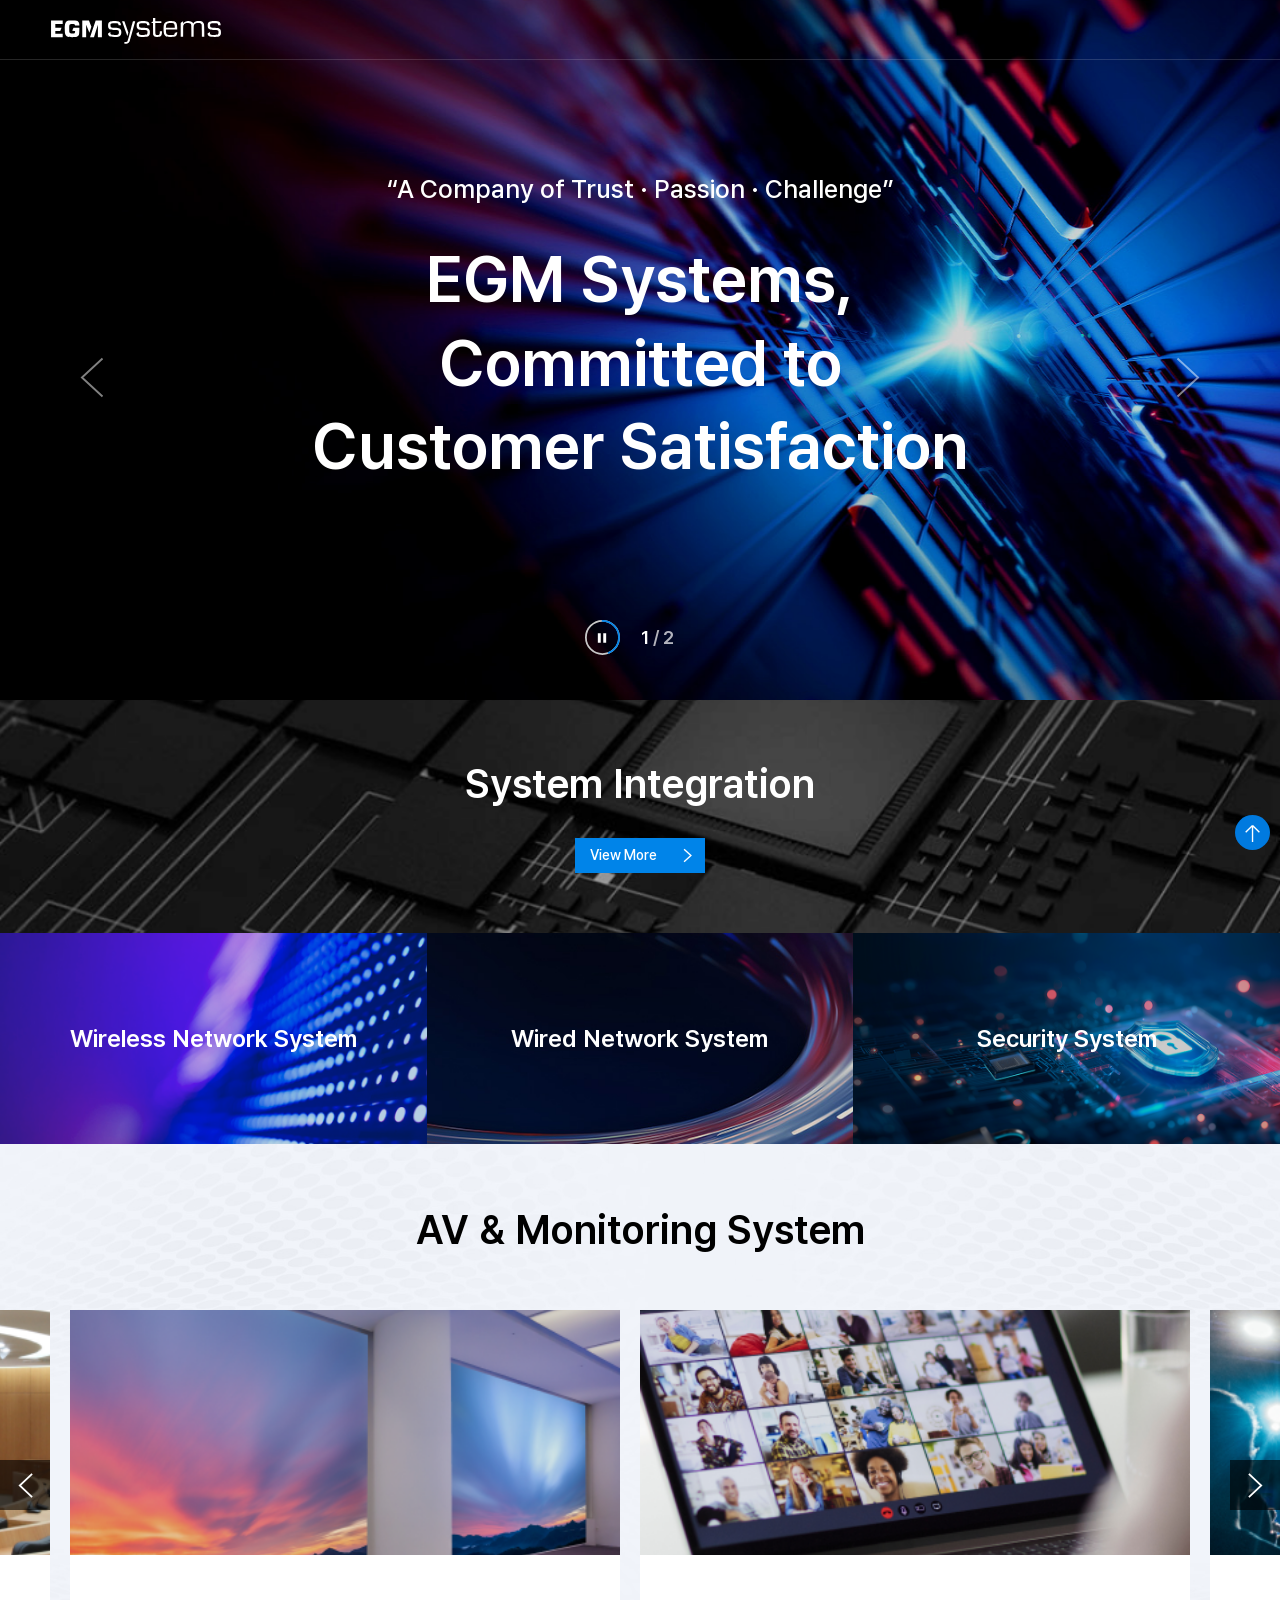
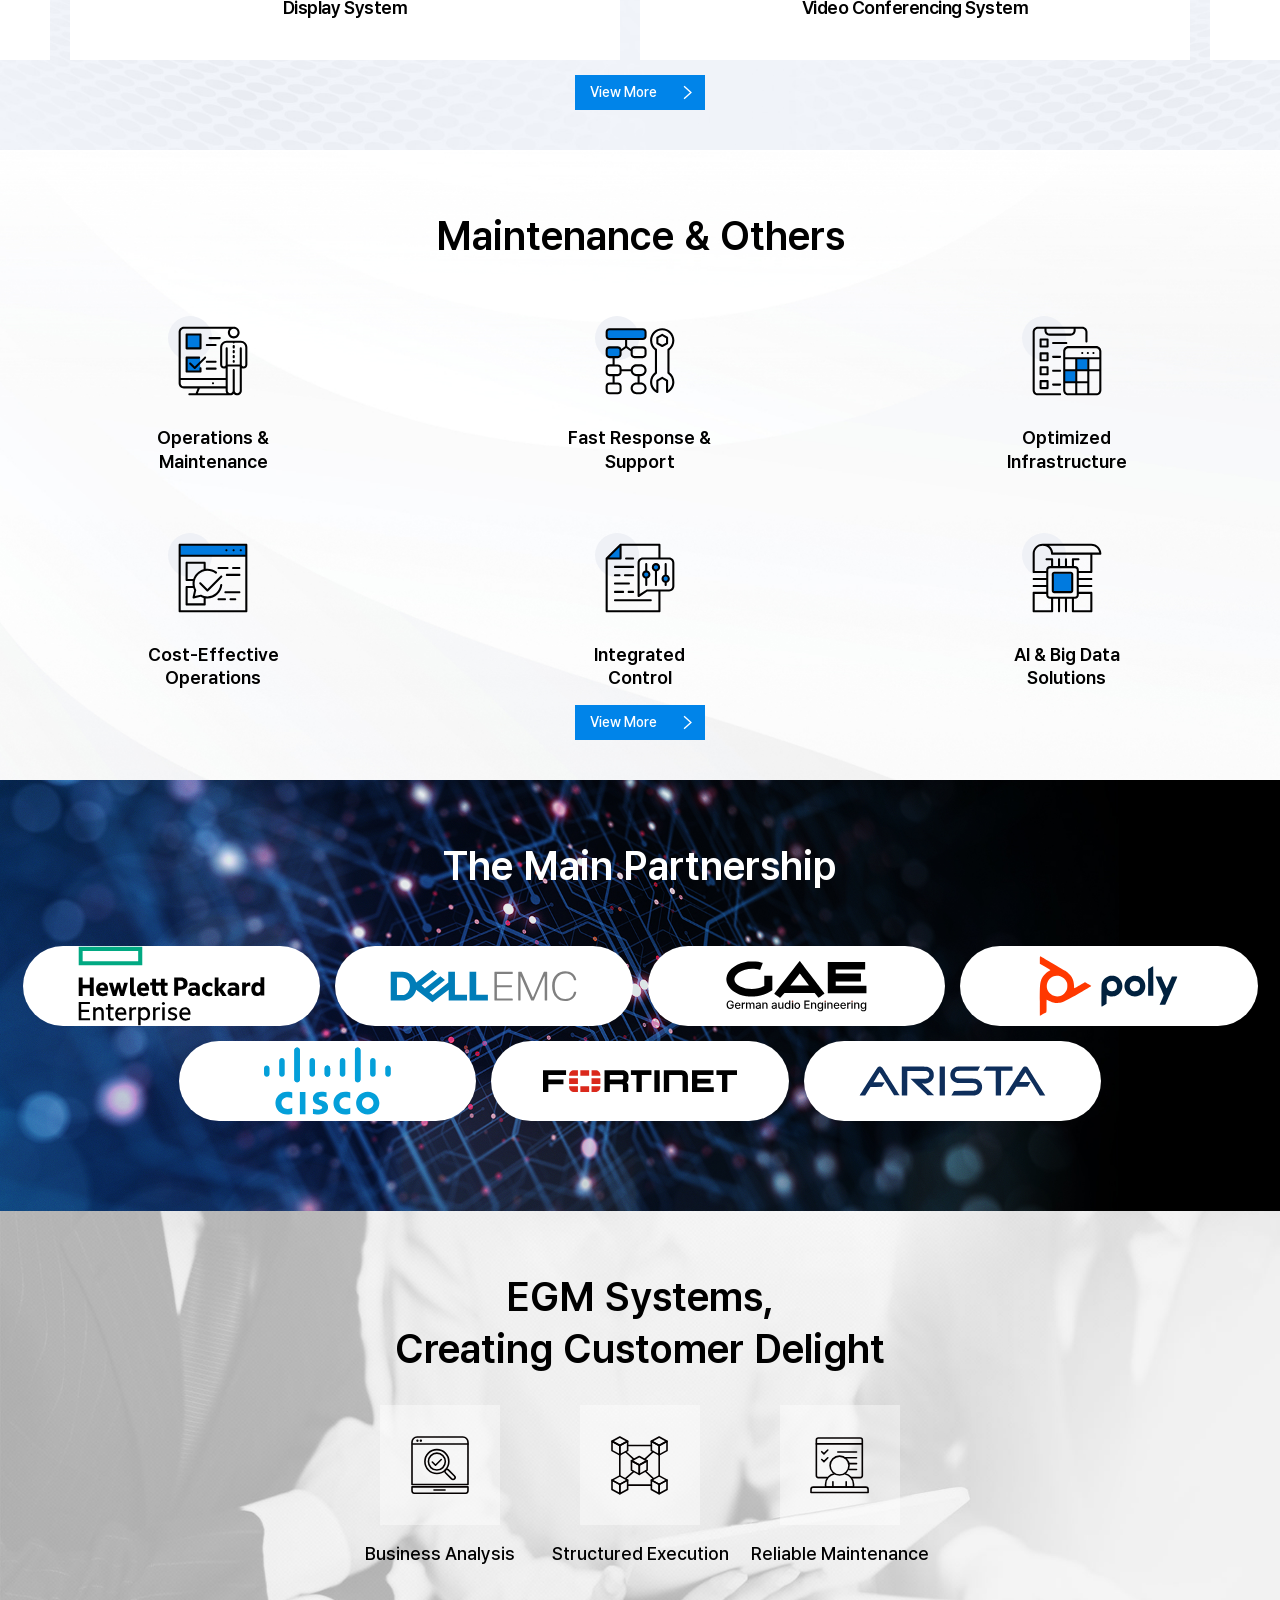
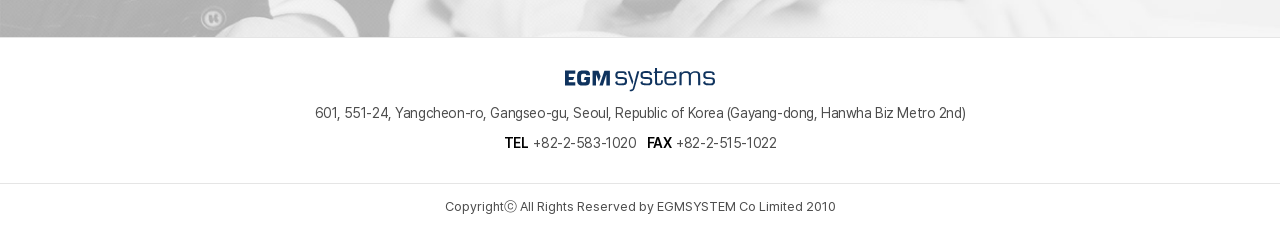
<file: index.html>
<!DOCTYPE html>
<html lang="ko">
<head>

<meta http-equiv="Content-Type" content="text/html; charset=UTF-8">
<meta http-equiv="Content-Script-Type" content="text/javascript">
<meta http-equiv="Content-Style-Type" content="text/css">
<meta content="IE=edge, chrome=1" http-equiv="X-UA-Compatible">
<meta name="viewport" content="width=device-width, initial-scale=1.0, maximum-scale=1.0, minimum-scale=1.0, user-scalable=yes">

<title>이지엠시스템즈</title>

<link rel="shortcut icon" href="images/include/favicon.ico">
<link rel="stylesheet" type="text/css" href="css/bootstrap.min.css"><!--메뉴부트스트랩 CSS 제일 위에 있어야함-->
<link rel="stylesheet" type="text/css" href="css/swiper-bundle.min.css"><!--메인상단애니메이션-->
<link rel="stylesheet" type="text/css" href="css/menu.css"><!--메뉴-->
<link rel="stylesheet" type="text/css" href="css/egm.css"><!--공통/디자인-->
<link rel="stylesheet" type="text/css" href="css/fonts.css"><!--폰트-->

<script src="js/jquery-3.7.1.min.js"></script><!--공통필수-->
<script src="js/common.js"></script><!--공통필수/메인스크롤링-->

</head>
<body>

<header id="hd">
	<div class="container container-fluid">
		<h1 class="hd-logo text-hide"><a href="index.html">로고</a></h1>

		<button type="button" class="js-mn d-xl-none"><span>Open / Close menu</span></button><!--전체메뉴열기닫기-->

		<nav id="gnb">		
			<!--모바일-->
			<div class="gnb-util">
			<p class="mo_menu_title">전체메뉴</p>
			<!--
			<a href="/member/login.asp">로그인</a><i class="split"></i>
			<a href="/member/join_1.asp">회원가입</a><i class="split"></i>
			<a href="#;">로그아웃</a><i class="split"></i>
			<a href="/member/edit.asp">회원정보수정</a><i class="split"></i>
			-->
			</div>
			<!--//모바일-->

			<ul class="navbar-nav">
			<li class="nav-item"><a href="sub_01.html">Business Overview</a></li>
			<li class="nav-item"><a href="sub_02.html">System Integration</a></li>
			<li class="nav-item"><a href="sub_03.html">AV & Monitoring System</a></li>
			<li class="nav-item"><a href="sub_04.html">Maintenance & Others</a></li>
			<li class="nav-item"><a href="sub_05.html">References</a></li>
			</ul>
		</nav>
	</div>
</header>

<!--메인용(이 위치에 있어야 함)-->
<script src="js/bootstrap.bundle.min.js"></script><!--메인스크롤링/메인에서만 사용(서브에 있으면 상하스크롤 안됨)-->
<script src="js/swiper.jquery.min.js"></script><!--메인스크롤링/메인에서만 사용-->
<script src="js/main.js"></script><!--메인스크롤링-->
<script src="js/gsap.min.js"></script><!--메인상단애니메이션-->
<script src="js/swiper-bundle.min.js"></script><!--메인상단애니메이션-->
<!--//메인용-->

<!--+++++전체+++++-->
<div id="wrap"><!--현재 prop = w.width() > 1200 으로 1200이상만 스클롤링 적용되어있음, main.js-->

<!--메인섹션-->
<section id="ct">

<!--섹션1-->
<section id="section1" class="section-main-visual">
	<div class="swiper">
       
		<!--메인비주얼-->
		<div class="swiper-wrapper">

			<div class="swiper-slide">
				<div class="background bg1"></div><!--css파일에 pc,mo 각각노출-->
				<div class="inner">
					<div class="text-wrap">
						<p class="text">
							“A Company of Trust · Passion · Challenge”
						</p>
						<p class="title">						
							EGM Systems,<br/>
							Committed to<br/>
							Customer Satisfaction
						</p>
						<!-- <p class="view"><a href="" class="more">View More</a></p> -->
					</div>
				</div>
			</div>
			
			<div class="swiper-slide">
				<div class="background bg2"></div><!--css파일에 pc,mo 각각노출-->
				
				<div class="inner">
					<div class="text-wrap">
						<p class="text">
							“A Company of Trust · Passion · Challenge”
						</p>
						<p class="title">						
							EGM Systems,<br/>
							Committed to<br/>
							Customer Satisfaction
						</p>
						<!-- <p class="view"><a href="" class="more">View More</a></p> -->
					</div>
				</div>
			</div>

		</div>
		<!--//메인비주얼-->
		
		<!--좌우스와이프-->
		<div class="swiper_arrow_wrap">
			<div class="swiper-button-prev"></div>
			<div class="swiper-button-next"></div>
		</div>
		<!--//좌우스와이프-->

		<!--하단스와이프로딩 및 페이징-->
		<div class="control">
			<div class="control-wrap">
				
				<button class="toggle" type="button" data-state="play">
					<svg x="0px" y="0px" viewBox="0 0 59.3 59.3">
						<circle cx="29.6" cy="29.6" r="28.1" stroke="#c9c9c9" fill-opacity="0" stroke-width="3" stroke-linecap="round" />
						<circle class="path" cx="29.6" cy="29.6" r="28.1" stroke="#0084E9" fill-opacity="0" stroke-width="3" stroke-linecap="round" />
					</svg>
				</button>
				<div class="pager-container">
					<div class="swiper-pagination"></div>
				</div>

			</div>
		</div>
		<!--//하단스와이프로딩 및 페이징-->

	</div>

	<!--메인비주얼-->
<script>
// 메인비주얼
const visualTime = 5000;
const visualSpeed = 1000;
const visualSection = document.querySelector('.section-main-visual');
const visualCircle = document.querySelector('.section-main-visual .swiper .path');
const visualToggle = document.querySelector('.section-main-visual .control .toggle');
const tl = gsap.timeline({ paused: true });
tl.fromTo(visualCircle, { strokeDashoffset: 250 }, { duration: (visualTime + visualSpeed + 1000) / 1000, ease: 'none', strokeDashoffset: 0 });

window.addEventListener('resize', () => {
	setVisual();
});
window.addEventListener('DOMContentLoaded', () => {
	setVisual();
});

function setVisual(){
	visualSection.style.height = window.innerHeight + 'px';
}


const visualSlide = new Swiper('.section-main-visual .swiper', {
	loop: true,
	speed: visualSpeed,
	effect: 'fade',
	fadeEffect: {
		crossFade: true
	},
	autoplay: {
        delay: visualTime,
        disableOnInteraction: false
    },
	navigation: {
	    nextEl: '.section-main-visual .swiper-button-next',
	    prevEl: '.section-main-visual .swiper-button-prev'
    },
	pagination: {
		el: '.section-main-visual .swiper-pagination',
		type: 'fraction',
		clickable: true,
		renderFraction: function (currentClass, totalClass) {
			return '<span class="' + currentClass + '"></span> / <span class="' + totalClass + '"></span>';
		}
	},
	on: {
		init: (swiper) =>{
			let activeSlide = swiper.el.querySelector('.swiper-slide-active');
			let activeBackground = activeSlide.querySelector('.background');
			gsap.to(activeBackground, { duration: (visualTime + visualSpeed) / 1000, ease: 'sine.out', scale: 1 });
			tl.play();
		},
        slideChangeTransitionStart: (swiper) => {
			animate(swiper);
        }
    }
});

function animate(swiper){
    let activeSlide = swiper.el.querySelector('.swiper-slide-active');
    let activeBackground = activeSlide.querySelector('.background');
    let activeTitle = activeSlide.querySelector('.title');
    let activeText = activeSlide.querySelector('.text');
	let activeView = activeSlide.querySelector('.view');

	gsap.set(activeBackground, { scale: 1.5 });
    gsap.set(activeTitle, { opacity: 0, y: 50 });
    gsap.set(activeText, { opacity: 0, y: 75 });
	gsap.set(activeView, { opacity: 0, y: 90 });
	gsap.to(activeBackground, { duration: (visualTime + visualSpeed) / 1000, ease: 'sine.out', scale: 1 });
    gsap.to(activeTitle, { delay: 0.5, duration: 1, ease: 'power2.out', opacity: 1, y: 0 });
    gsap.to(activeText, { delay: 0.5, duration: 1, ease: 'power2.out', opacity: 1, y: 0 });
	gsap.to(activeView, { delay: 0.5, duration: 1, ease: 'power2.out', opacity: 1, y: 0 });

	tl.restart();
}

visualToggle.addEventListener('click', (e) => {
	const button = e.target;
	if(button.dataset.state === 'play'){
		button.dataset.state = 'pause';
		visualSlide.autoplay.pause();
		tl.pause();
	}else{
		button.dataset.state = 'play';
		visualSlide.autoplay.resume();
		tl.resume();
	}
});

</script>
<!--//메인비주얼-->

</section>
<!--//섹션1-->

<!--섹션2-->
<section id="section2">
	
	<div class="swiper_vh nopad">

		<!--섹션컨텐츠-->
		<div class="si_flex">

			<!--왼쪽-->
			<div class="left">
				<h3>System Integration</h3>
				<a href="sub_02.html" class="btn_square">View More</a>
			</div>
			<!--//왼쪽-->

			<!--오른쪽-->
			<ul class="right">
				<li>
					<div class="small_bnr mrg">
					<h3 class="pc_use">Wireless Network System</h3>
					<h3 class="mo_use">Wireless Network<br/>System</h3>
					</div>
				</li>

				<li>
					<div class="small_bnr mrg">
					<h3 class="pc_use">Wired Network System</h3>
					<h3 class="mo_use">Wired Network<br/>System</h3>
					</div>
				</li>

				<li>
					<div class="small_bnr">
					<h3>Security System</h3>
					</div>
				</li>
			</ul>
			<!--//오른쪽-->

		</div>
		<!--//섹션컨텐츠-->

	</div>

</section>
<!--//섹션2-->

<!--섹션3-->
<section id="section3">
	<div class="swiper_vh">

		<!--섹션컨텐츠-->
		<div class="res_wrap100 sec_pad_bottom">

		<!--섹션타이틀-->
		<div class="section_title">
			<h2>AV & Monitoring System</h2>
		</div>
		<!--//섹션타이틀-->

		<!--섹션상세-->
		<div class="slide_container">

		<button class="slide_btn prev"></button>

		<ul class="slide_wrap">
			<li>
				<div class="sec3_card">
					<div class="picture"><img src="images/main/section3_bg1.png"></div>
					<div class="text">
						<p>Display System</p>
					</div>
				</div>
			</li>
			<li>
				<div class="sec3_card">
					<div class="picture"><img src="images/main/section3_bg2.png"></div>
					<div class="text">
						<p>Video Conferencing System</p>
					</div>
				</div>
			</li>
			<li>
				<div class="sec3_card">
					<div class="picture"><img src="images/main/section3_bg3.png"></div>
					<div class="text">
						<p>Stage System</p>
					</div>
				</div>
			</li>
			<li>
				<div class="sec3_card">
					<div class="picture"><img src="images/main/section3_bg4.png"></div>
					<div class="text">
						<p>Studio System</p>
					</div>
				</div>
			</li>
			<li>
				<div class="sec3_card">
					<div class="picture"><img src="images/main/section3_bg5.png"></div>
					<div class="text">
						<p>Public Address System</p>
					</div>
				</div>
			</li>
			<li>
				<div class="sec3_card">
					<div class="picture"><img src="images/main/section3_bg6.png"></div>
					<div class="text">
						<p>Conference Room System</p>
					</div>
				</div>
			</li>
		</ul>

		<button class="slide_btn next"></button>

		</div>
		<!--//섹션상세-->

		</div>
		<!--//섹션컨텐츠-->

	</div>

	<!--더보기버튼-->
	<div class="btn_more_wrap_center">
		<a href="sub_03.html" class="btn_square">View More</a>
	</div>
	<!--//더보기버튼-->

<script>
// 섹션3 슬라이드
document.addEventListener('DOMContentLoaded', () => {

	const sliders = document.querySelectorAll('.slide_container');

	sliders.forEach(slider => {

		const wrap = slider.querySelector('.slide_wrap');
		const prev = slider.querySelector('.prev');
		const next = slider.querySelector('.next');

		if (!wrap) return;

		let speed = 3000;
		let timer;
		let anim = false;

		const items = [...wrap.children];

		/* 무한 복제 */
		items.forEach(el => wrap.appendChild(el.cloneNode(true)));
		items.slice().reverse().forEach(el => {
			wrap.insertBefore(el.cloneNode(true), wrap.firstChild);
		});

		let origin = items.length;
		let index = origin;

		function getWidth() {
			const item = wrap.children[0];
			const gap = parseInt(getComputedStyle(wrap).gap) || 0;
			return item.getBoundingClientRect().width + gap;
		}

		function move(animate = true) {
			wrap.style.transition = animate ? 'transform .6s ease' : 'none';
			wrap.style.transform = `translateX(-${getWidth() * index}px)`;
		}

		move(false);

		function fixLoop() {
			if (index >= origin * 2) {
				index -= origin;
				move(false);
			}

			if (index < origin) {
				index += origin;
				move(false);
			}
		}

		function nextSlide() {
			if (anim) return;

			anim = true;
			index++;
			move(true);
		}

		function prevSlide() {
			if (anim) return;

			anim = true;
			index--;
			move(true);
		}

		wrap.addEventListener('transitionend', () => {
			fixLoop();
			anim = false;
		});

		/* autoplay */
		function start() {
			timer = setInterval(nextSlide, speed);
		}

		function stop() {
			clearInterval(timer);
		}

		/* buttons */
		next.onclick = () => {
			stop();
			nextSlide();
			start();
		};

		prev.onclick = () => {
			stop();
			prevSlide();
			start();
		};

		/* hover */
		wrap.onmouseenter = stop;
		wrap.onmouseleave = start;

		/* drag */
		let x = 0;

		wrap.onmousedown = e => {
			x = e.clientX;
			stop();
		};

		wrap.onmouseup = e => {
			let diff = e.clientX - x;

			if (diff > 50) prevSlide();
			else if (diff < -50) nextSlide();

			start();
		};

		/* touch */
		wrap.ontouchstart = e => {
			x = e.touches[0].clientX;
			stop();
		};

		wrap.ontouchend = e => {
			let diff = e.changedTouches[0].clientX - x;

			if (diff > 50) prevSlide();
			else if (diff < -50) nextSlide();

			start();
		};

		start();

	});

});
</script>

</section>
<!--//섹션3-->

<!--섹션4-->
<section id="section4">
	<div class="swiper_vh">

		<!--섹션컨텐츠-->
		<div class="res_wrap100 sec_pad_bottom">

		<!--섹션타이틀-->
		<div class="section_title">
			<h2>Maintenance & Others</h2>
		</div>
		<!--//섹션타이틀-->

		<!--섹션상세-->
		<ul class="section4_banner">
			<li><div class="circle icon1"><span class="hidden">아이콘</span></div><p>Operations &<br/>Maintenance</p></li>
			<li><div class="circle icon2"><span class="hidden">아이콘</span></div><p>Fast Response &<br/>Support</p></li>
			<li><div class="circle icon3"><span class="hidden">아이콘</span></div><p>Optimized<br/>Infrastructure</p></li>
			<li><div class="circle icon4"><span class="hidden">아이콘</span></div><p>Cost-Effective<br/>Operations</p></li>
			<li><div class="circle icon5"><span class="hidden">아이콘</span></div><p>Integrated<br/>Control</p></li>
			<li><div class="circle icon6"><span class="hidden">아이콘</span></div><p>AI & Big Data<br/>Solutions</p></li>
		</ul>
		<!--//섹션상세-->

		</div>
		<!--//섹션컨텐츠-->

	</div>

	<!--더보기버튼-->
	<div class="btn_more_wrap_center">
		<a href="sub_04.html" class="btn_square">View More</a>
	</div>
	<!--//더보기버튼-->

</section>
<!--//섹션4-->

<!--섹션5-->
<section id="section5">
	<div class="swiper_vh">

		<!--섹션컨텐츠-->
		<div class="res_wrap100 sec_pad_bottom">

		<!--섹션타이틀-->
		<div class="section_title">
			<h2 class="wh">The Main Partnership</h2>
		</div>
		<!--//섹션타이틀-->

		<!--섹션상세-->
		<div class="section5_con">
		<ul class="section5_banner">
			<li><img src="images/main/partner_logo_01.svg"></li>
			<li><img src="images/main/partner_logo_02.svg"></li>
			<li><img src="images/main/partner_logo_03.svg"></li>
			<li><img src="images/main/partner_logo_04.svg"></li>
			<li><img src="images/main/partner_logo_05.svg"></li>
			<li><img src="images/main/partner_logo_06.svg"></li>
			<li><img src="images/main/partner_logo_07.svg"></li>
			
		</ul>
		</div>
		<!--//섹션상세-->

		</div>
		<!--//섹션컨텐츠-->

	</div>

</section>
<!--//섹션5-->

<!--섹션6-->
<section id="section6">
	
	<div class="swiper_vh nopadding"><!--높이 100vh 미적용시 필요없음-->
		
	<!--배경-->
	<div class="section6_bg">

	<!--섹션컨텐츠-->
	<div class="res_wrap">

	<!--section6 컨텐츠-->
	<div class="section6_wrap">

	<!--섹션타이틀-->
	<div class="section_title copy">
		<h2>
			<span class="left1">EGM Systems,</span>
			<span class="left2">Creating Customer Delight</span>
		</h2>
	</div>
	<!--//섹션타이틀-->

	<!--섹션상세-->
	<ul class="section6_banner">
		<li><div class="circle icon1"><span class="hidden">아이콘</span></div><p>Business Analysis</p></li>
		<li><div class="circle icon2"><span class="hidden">아이콘</span></div><p>Structured Execution</p></li>
		<li><div class="circle icon3"><span class="hidden">아이콘</span></div><p>Reliable Maintenance</p></li>

	</ul>
	<!--//섹션상세-->

	</div>
	<!--//section6 컨텐츠-->

	</div>
	<!--//섹션컨텐츠-->

	</div>
	<!--//배경-->

<!--푸터-->
<footer>
	<!--상단-->
	<div class="ft_top">

		<!--가운데-->
		<div class="ft_center">
		
			<a href="index.html" class="bottom_logo"><h1 class="hidden">로고</h1></a>

			<!--회사정보-->
			<div class="ft_info_wrap">

				<div class="line1">
					<dl class="ft_info none">
						<dt>Address</dt>
						<dd>601, 551-24, Yangcheon-ro, Gangseo-gu, Seoul, Republic of Korea (Gayang-dong, Hanwha Biz Metro 2nd)</dd>
					</dl>
				</div>

				<div class="line2">
					<div class="area">
						<dl class="ft_info">
							<dt>TEL</dt>
							<dd>+82-2-583-1020</dd>
						</dl>
						<dl class="ft_info none">
							<dt>FAX</dt>
							<dd>+82-2-515-1022</dd>
						</dl>
					</div>
				</div>

			</div>
			<!--//회사정보-->

		</div>
		<!--//가운데-->
		
	</div>
	<!--//상단-->
	
	<!--하단-->
	<div class="ft_bottom">
		<div class="ft_center">
			<p class="copy">Copyrightⓒ All Rights Reserved by EGMSYSTEM Co Limited 2010</p>
		</div>
	</div>
	<!--//하단-->

	<div class="side_btn_wrap">
	<!--<a href="" target="_blank" class="sns1 side_btn"><span class="hidden">페이스북</span></a>
	<a href="" target="_blank" class="sns2 side_btn"><span class="hidden">블로그</span></a>
	<a href="" class="sns3 side_btn"><span class="hidden">Contact US</span></a>-->
	<a class="top_btn side_btn"><span class="hidden">top</span></a>
	</div>

	<!--탑으로스크롤-->
	<script>
	$(window).scroll(function(){
				
	if( $(this).scrollTop() > 100 ){
	$(".top_btn").addClass("on");
	}
	else{
	$(".top_btn").removeClass("on");
	}
				
	});
				
	$(".top_btn").click(function(){
	window.scrollTo({top : 0, behavior: 'smooth'}); 
	});
	</script>
	<!--//탑으로스크롤-->

</footer>
<!--//푸터-->

</div>
</section>
<!--//섹션6-->

</section>
<!--//메인섹션-->

</div>
<!--//+++++전체+++++-->

<!--사이드파랄렉스네비-->
<nav id="lnb" class="nav d-none d-xl-block">
	<button type="button" class="nav-link" data-target="#section1"><span class="hidden">섹션1</span></button>
	<button type="button" class="nav-link" data-target="#section2"><span class="hidden">섹션2</span></button>
	<button type="button" class="nav-link" data-target="#section3"><span class="hidden">섹션3</span></button>
	<button type="button" class="nav-link" data-target="#section4"><span class="hidden">섹션4</span></button>
	<button type="button" class="nav-link" data-target="#section5"><span class="hidden">섹션5</span></button>
	<button type="button" class="nav-link" data-target="#section6"><span class="hidden">섹션6</span></button>
</nav>
<!--//사이드파랄렉스네비-->

</body>
</html>
</file>
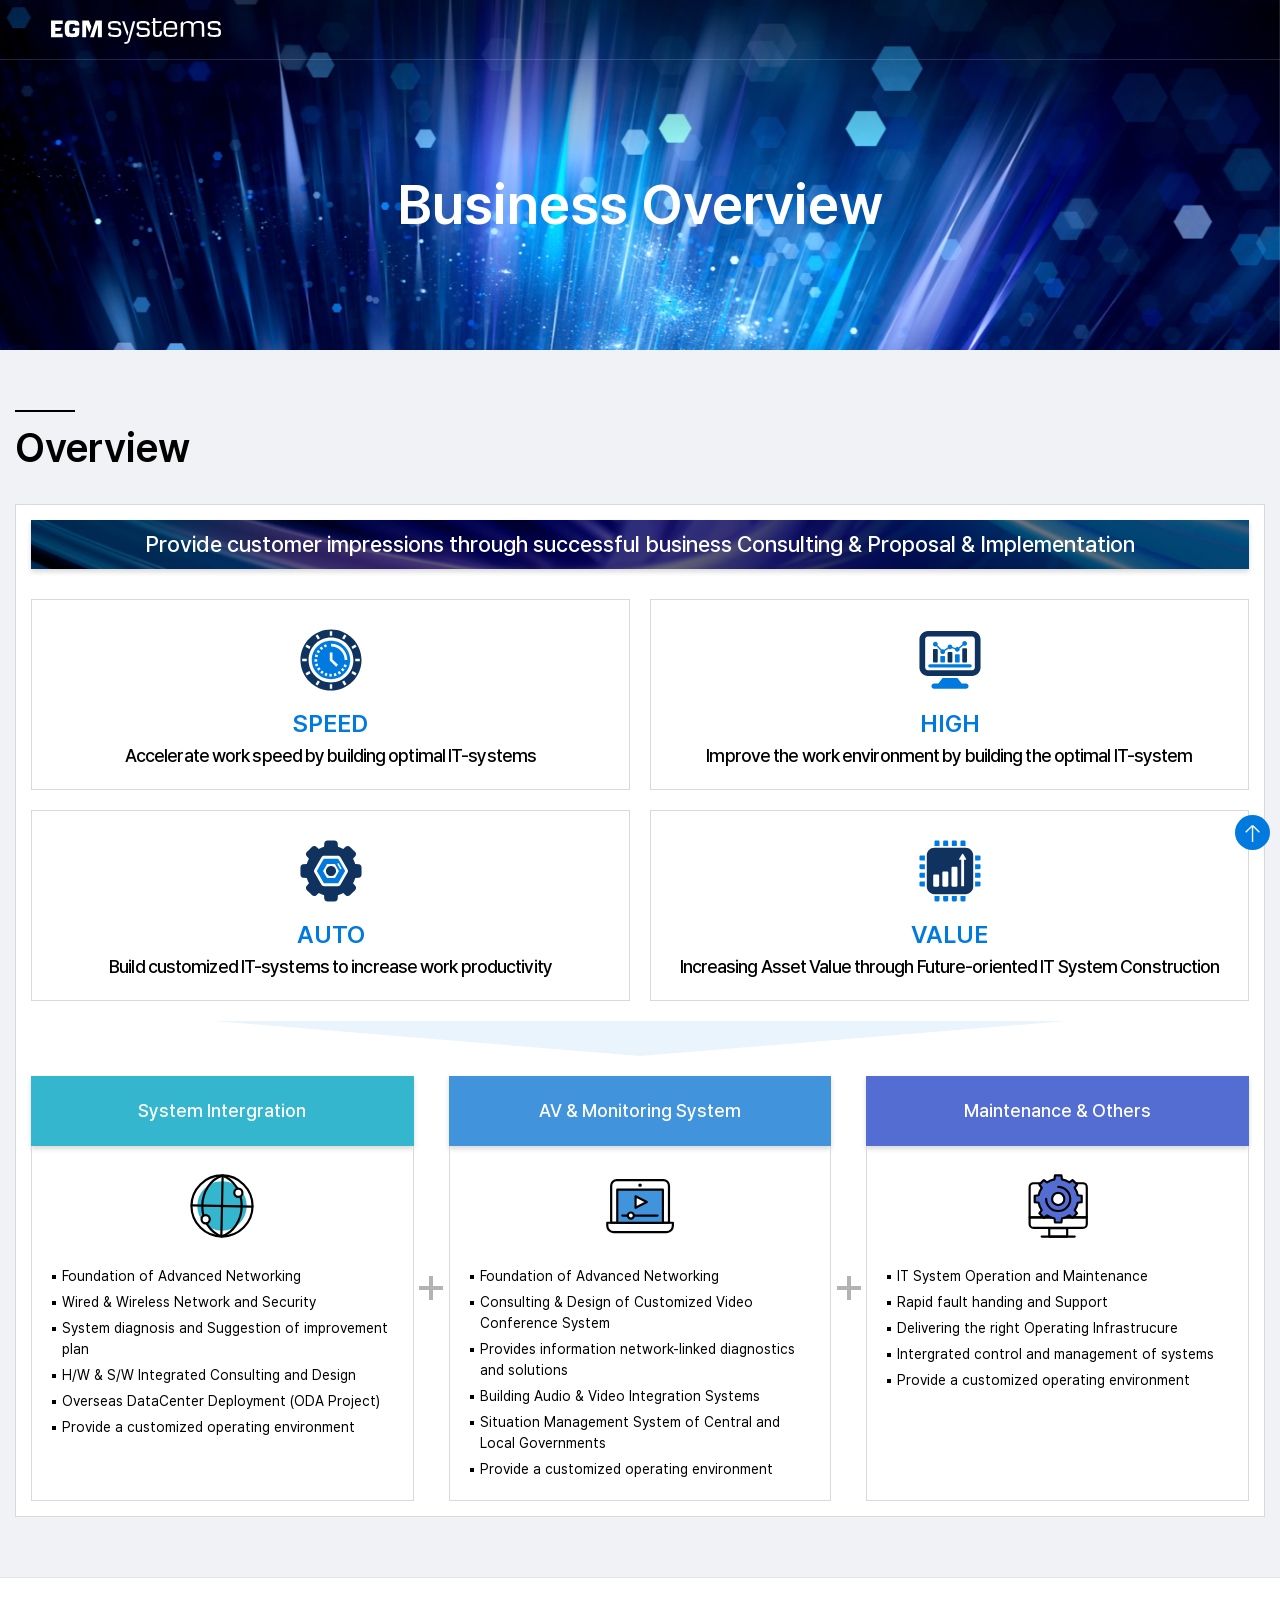
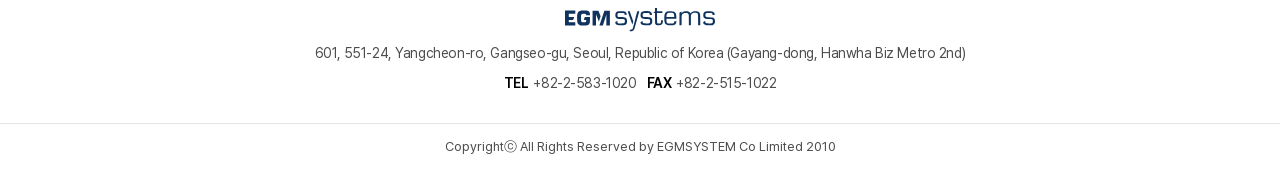
<file: sub_01.html>
<!DOCTYPE html>
<html lang="ko">
<head>

<meta http-equiv="Content-Type" content="text/html; charset=UTF-8">
<meta http-equiv="Content-Script-Type" content="text/javascript">
<meta http-equiv="Content-Style-Type" content="text/css">
<meta content="IE=edge, chrome=1" http-equiv="X-UA-Compatible">
<meta name="viewport" content="width=device-width, initial-scale=1.0, maximum-scale=1.0, minimum-scale=1.0, user-scalable=yes">

<title>이지엠시스템즈</title>

<link rel="shortcut icon" href="images/include/favicon.ico">
<link rel="stylesheet" type="text/css" href="css/bootstrap.min.css"><!--메뉴부트스트랩 CSS 제일 위에 있어야함-->
<link rel="stylesheet" type="text/css" href="css/swiper-bundle.min.css"><!--메인상단애니메이션-->
<link rel="stylesheet" type="text/css" href="css/menu.css"><!--메뉴-->
<link rel="stylesheet" type="text/css" href="css/egm.css"><!--공통/디자인-->
<link rel="stylesheet" type="text/css" href="css/fonts.css"><!--폰트-->

<script src="js/jquery-3.7.1.min.js"></script><!--공통필수-->
<script src="js/common.js"></script><!--공통필수/메인스크롤링-->

</head>
<body>

<header id="hd">
	<div class="container container-fluid">
		<h1 class="hd-logo text-hide"><a href="index.html">로고</a></h1>

		<button type="button" class="js-mn d-xl-none"><span>Open / Close menu</span></button><!--전체메뉴열기닫기-->

		<nav id="gnb">		
			<!--모바일-->
			<div class="gnb-util">
			<p class="mo_menu_title">전체메뉴</p>
			<!--
			<a href="/member/login.asp">로그인</a><i class="split"></i>
			<a href="/member/join_1.asp">회원가입</a><i class="split"></i>
			<a href="#;">로그아웃</a><i class="split"></i>
			<a href="/member/edit.asp">회원정보수정</a><i class="split"></i>
			-->
			</div>
			<!--//모바일-->

			<ul class="navbar-nav">
			<li class="nav-item"><a href="sub_01.html">Business Overview</a></li>
			<li class="nav-item"><a href="sub_02.html">System Integration</a></li>
			<li class="nav-item"><a href="sub_03.html">AV & Monitoring System</a></li>
			<li class="nav-item"><a href="sub_04.html">Maintenance & Others</a></li>
			<li class="nav-item"><a href="sub_05.html">References</a></li>
			</ul>
		</nav>
	</div>
</header>

<!--+++++전체+++++-->
<div id="wrap">

<!--서브비주얼-->
<div class="sub_top_wrap">
	<div class="sub_common sub_visual_01">
		<h1 class="visual_tit">Business Overview</h1>
	</div>
</div>
<!--//서브비주얼-->



<!--컬러배경-->
<div class="con_area color">
<div class="sub_area">

	<!--페이지타이틀-->
	<div class="page_title_wrap">
		<div class="page_title_area">
			<span class="line"></span>
			<h1 class="title">Overview</h1>
		</div>
	</div>
	<!--//페이지타이틀-->

	<!--그래픽-->
	<div class="graphic_box">

		<!--타이틀-->
		<div class="top_word col1">
			<h3>Provide customer impressions through successful business Consulting & Proposal & Implementation</h3>
		</div>
		<!--//타이틀-->
		
		<!--상단-->
		<ul class="sub01_list1">
			<li>
				<div class="icon ic1"><span class="hidden">아이콘</span></div>
				<div class="word">
					<h4>SPEED</h4>
					<p>Accelerate work speed by building optimal IT-systems</p>
				</div>
			</li>
			<li>
				<div class="icon ic2"><span class="hidden">아이콘</span></div>
				<div class="word">
					<h4>HIGH</h4>
					<p>Improve the work environment by building the optimal IT-system</p>
				</div>
			</li>
			<li>
				<div class="icon ic3"><span class="hidden">아이콘</span></div>
				<div class="word">
					<h4>AUTO</h4>
					<p>Build customized IT-systems to increase work productivity</p>
				</div>
			</li>
			<li>
				<div class="icon ic4"><span class="hidden">아이콘</span></div>
				<div class="word">
					<h4>VALUE</h4>
					<p>Increasing Asset Value through Future-oriented IT System Construction</p>
				</div>
			</li>
		</ul>
		<!--//상단-->

		<!--화살표-->
		<div class="mid_arrow_wrap">
			<div class="mid_arrow rotate"></div>
		</div>
		<!--//화살표-->
		
		<!--하단-->
		<ul class="sub1_diagram">
        <li>
			<h4 class="col1">System Intergration</h4>
			<div class="box">
				<div class="icon ic1"><span class="hidden">아이콘</span></div>
				<ul class="word_diagram">
					<li>Foundation of Advanced Networking</li>
					<li>Wired & Wireless Network and Security</li>
					<li>System diagnosis and Suggestion of improvement plan</li>
					<li>H/W & S/W Integrated Consulting and Design</li>
					<li>Overseas DataCenter Deployment (ODA Project)</li>
					<li>Provide a customized operating environment</li>
				</ul>
			</div>
		</li>
		<li class="plus">+아이콘</li>
        <li>
			<h4 class="col2">AV & Monitoring System</h4>
			<div class="box">
				<div class="icon ic2"><span class="hidden">아이콘</span></div>
				<ul class="word_diagram">
					<li>Foundation of Advanced Networking</li>
					<li>Consulting & Design of Customized Video Conference System</li>
					<li>Provides information network-linked diagnostics and solutions</li>
					<li>Building Audio & Video Integration Systems</li>
					<li>Situation Management System of Central and Local Governments</li>
					<li>Provide a customized operating environment</li>
				</ul>
			</div>
		</li>
		<li class="plus">+아이콘</li>
        <li>
			<h4 class="col3">Maintenance & Others</h4>
			<div class="box">
				<div class="icon ic3"><span class="hidden">아이콘</span></div>
				<ul class="word_diagram">
					<li>IT System Operation and Maintenance</li>
					<li>Rapid fault handing and Support</li>
					<li>Delivering the right Operating Infrastrucure</li>
					<li>Intergrated control and management of systems</li>
					<li>Provide a customized operating environment</li>
				</ul>
			</div>
		</li>
    </ul>
		<!--//하단-->

	</div>
	<!--//그래픽-->

</div>
</div>
<!--//컬러배경-->

<!--푸터-->
<footer>
	<!--상단-->
	<div class="ft_top">

		<!--가운데-->
		<div class="ft_center">
		
			<a href="index.html" class="bottom_logo"><h1 class="hidden">로고</h1></a>

			<!--회사정보-->
			<div class="ft_info_wrap">

				<div class="line1">
					<dl class="ft_info none">
						<dt>Address</dt>
						<dd>601, 551-24, Yangcheon-ro, Gangseo-gu, Seoul, Republic of Korea (Gayang-dong, Hanwha Biz Metro 2nd)</dd>
					</dl>
				</div>

				<div class="line2">
					<div class="area">
						<dl class="ft_info">
							<dt>TEL</dt>
							<dd>+82-2-583-1020</dd>
						</dl>
						<dl class="ft_info none">
							<dt>FAX</dt>
							<dd>+82-2-515-1022</dd>
						</dl>
					</div>
				</div>

			</div>
			<!--//회사정보-->

		</div>
		<!--//가운데-->
		
	</div>
	<!--//상단-->
	
	<!--하단-->
	<div class="ft_bottom">
		<div class="ft_center">
			<p class="copy">Copyrightⓒ All Rights Reserved by EGMSYSTEM Co Limited 2010</p>
		</div>
	</div>
	<!--//하단-->

	<div class="side_btn_wrap">
	<!--<a href="" target="_blank" class="sns1 side_btn"><span class="hidden">페이스북</span></a>
	<a href="" target="_blank" class="sns2 side_btn"><span class="hidden">블로그</span></a>
	<a href="" class="sns3 side_btn"><span class="hidden">Contact US</span></a>-->
	<a class="top_btn side_btn"><span class="hidden">top</span></a>
	</div>

	<!--탑으로스크롤-->
	<script>
	$(window).scroll(function(){
				
	if( $(this).scrollTop() > 100 ){
	$(".top_btn").addClass("on");
	}
	else{
	$(".top_btn").removeClass("on");
	}
				
	});
				
	$(".top_btn").click(function(){
	window.scrollTo({top : 0, behavior: 'smooth'}); 
	});
	</script>
	<!--//탑으로스크롤-->

</footer>
<!--//푸터-->

</div>
<!--//+++++전체+++++-->

</body>
</html>
</file>
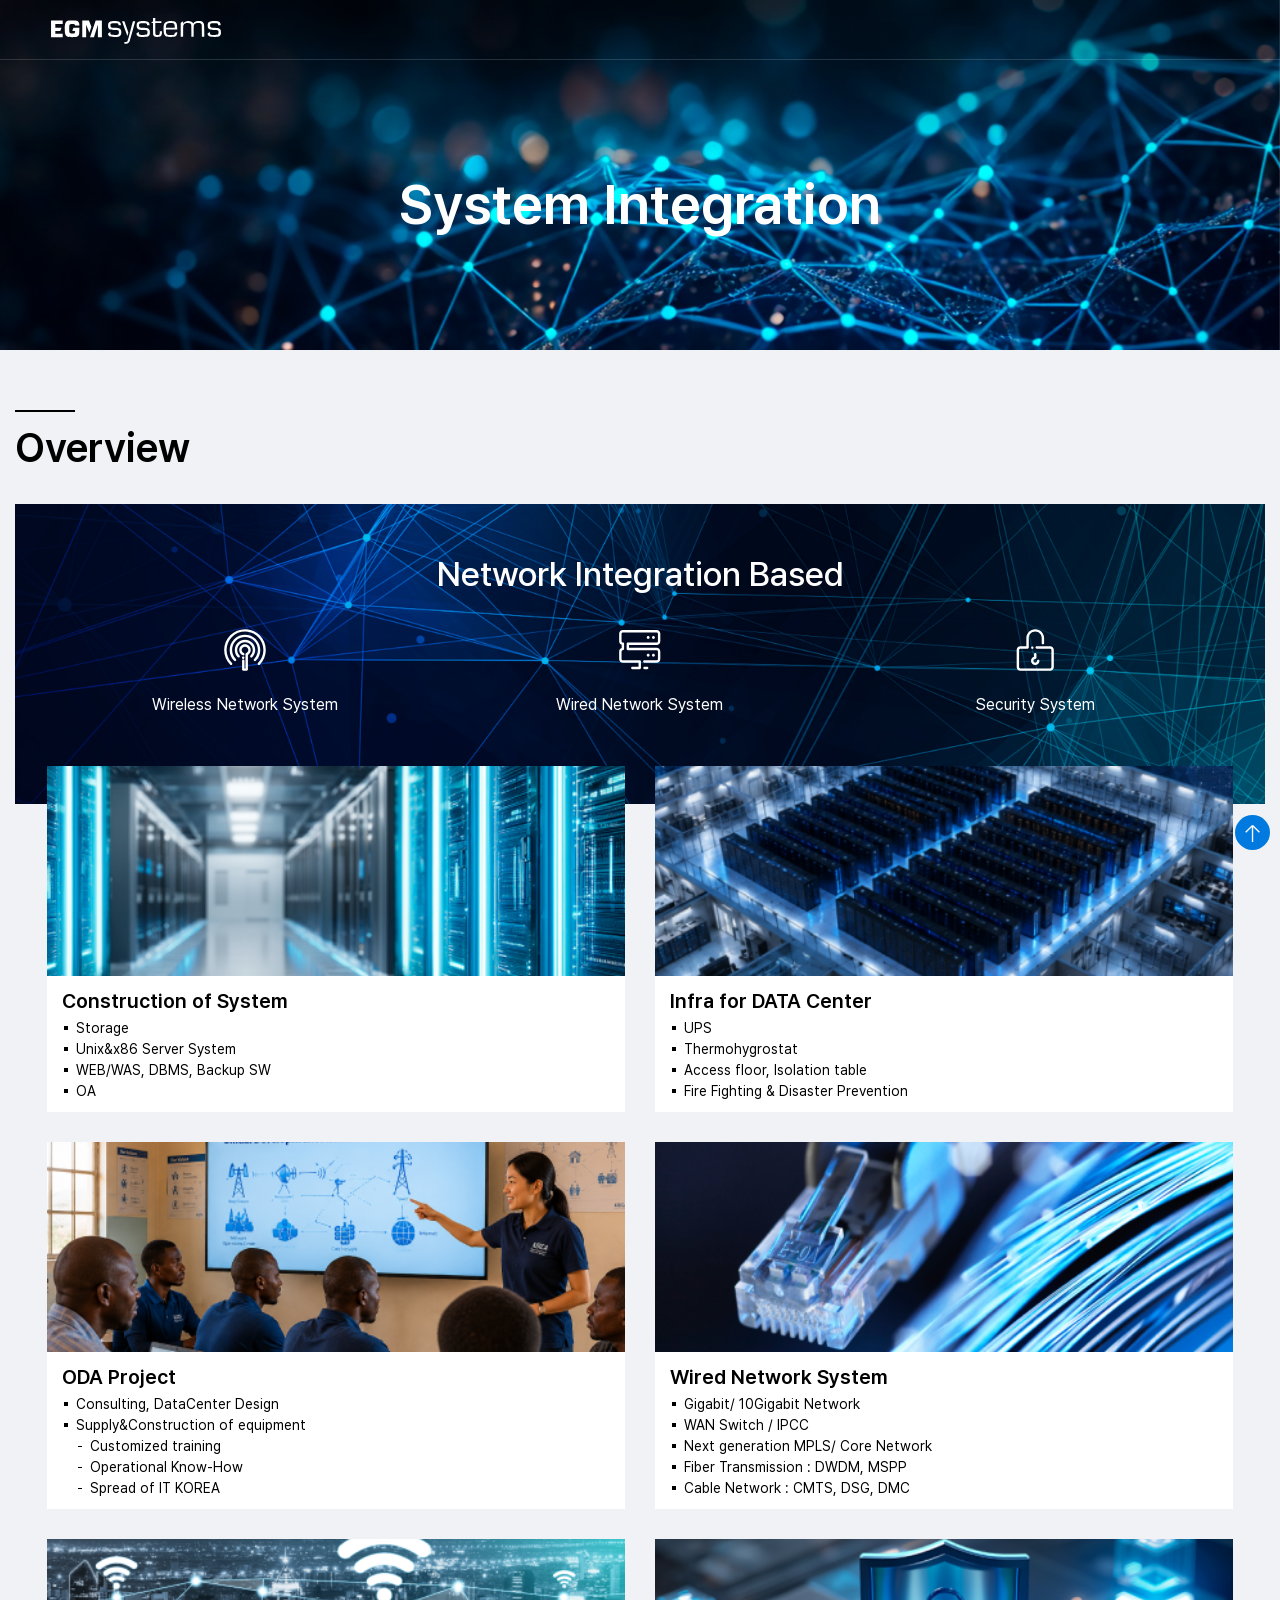
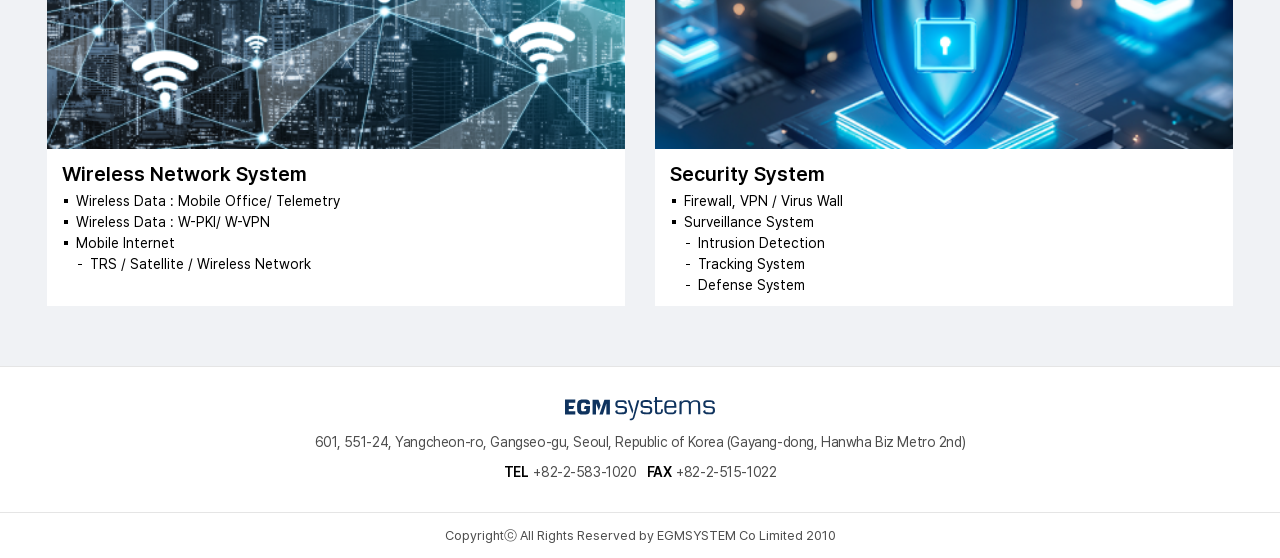
<file: sub_02.html>
<!DOCTYPE html>
<html lang="ko">
<head>

<meta http-equiv="Content-Type" content="text/html; charset=UTF-8">
<meta http-equiv="Content-Script-Type" content="text/javascript">
<meta http-equiv="Content-Style-Type" content="text/css">
<meta content="IE=edge, chrome=1" http-equiv="X-UA-Compatible">
<meta name="viewport" content="width=device-width, initial-scale=1.0, maximum-scale=1.0, minimum-scale=1.0, user-scalable=yes">

<title>이지엠시스템즈</title>

<link rel="shortcut icon" href="images/include/favicon.ico">
<link rel="stylesheet" type="text/css" href="css/bootstrap.min.css"><!--메뉴부트스트랩 CSS 제일 위에 있어야함-->
<link rel="stylesheet" type="text/css" href="css/swiper-bundle.min.css"><!--메인상단애니메이션-->
<link rel="stylesheet" type="text/css" href="css/menu.css"><!--메뉴-->
<link rel="stylesheet" type="text/css" href="css/egm.css"><!--공통/디자인-->
<link rel="stylesheet" type="text/css" href="css/fonts.css"><!--폰트-->

<script src="js/jquery-3.7.1.min.js"></script><!--공통필수-->
<script src="js/common.js"></script><!--공통필수/메인스크롤링-->

</head>
<body>

<header id="hd">
	<div class="container container-fluid">
		<h1 class="hd-logo text-hide"><a href="index.html">로고</a></h1>

		<button type="button" class="js-mn d-xl-none"><span>Open / Close menu</span></button><!--전체메뉴열기닫기-->

		<nav id="gnb">		
			<!--모바일-->
			<div class="gnb-util">
			<p class="mo_menu_title">전체메뉴</p>
			<!--
			<a href="/member/login.asp">로그인</a><i class="split"></i>
			<a href="/member/join_1.asp">회원가입</a><i class="split"></i>
			<a href="#;">로그아웃</a><i class="split"></i>
			<a href="/member/edit.asp">회원정보수정</a><i class="split"></i>
			-->
			</div>
			<!--//모바일-->

			<ul class="navbar-nav">
			<li class="nav-item"><a href="sub_01.html">Business Overview</a></li>
			<li class="nav-item"><a href="sub_02.html">System Integration</a></li>
			<li class="nav-item"><a href="sub_03.html">AV & Monitoring System</a></li>
			<li class="nav-item"><a href="sub_04.html">Maintenance & Others</a></li>
			<li class="nav-item"><a href="sub_05.html">References</a></li>
			</ul>
		</nav>
	</div>
</header>

<!--+++++전체+++++-->
<div id="wrap">

<!--서브비주얼-->
<div class="sub_top_wrap">
	<div class="sub_common sub_visual_02">
		<h1 class="visual_tit">System Integration</h1>
	</div>
</div>
<!--//서브비주얼-->

<!--컬러배경-->
<div class="con_area color nopad">
<div class="sub_area">

	<!--페이지타이틀-->
	<div class="page_title_wrap">
		<div class="page_title_area">
			<span class="line"></span>
			<h1 class="title">Overview</h1>
		</div>
	</div>
	<!--//페이지타이틀-->

	<!--개요-->
	<div class="page_top">
		
		<!--배경-->
		<div class="page_bg bg2"></div>
		<!--배경-->
		
		<!--내용-->
		<div class="page_overview">
			
			<!--타이틀-->
			<div class="overview_title">
				<h3>Network Integration Based</h3>
				<ul class="network_bnr">
					<li>
						<div class="icon ic1"><span class="hidden">아이콘</span></div>
						<p>Wireless Network System</p>
					</li>
					<li>
						<div class="icon ic2"><span class="hidden">아이콘</span></div>
						<p>Wired Network System</p>
					</li>
					<li>
						<div class="icon ic3"><span class="hidden">아이콘</span></div>
						<p>Security System</p>
					</li>
				</ul>
			</div>
			<!--//타이틀-->
			
			<!--리스트-->
			<ul class="overview_list">
				<li>
					<div class="overview_picture"><img src="images/sub/network_pic01.png"></div>
					<div class="overview_text">
						<ul class="overview_word">
							<li>Construction of System</li>
							<li>Storage</li>
							<li>Unix&x86 Server System</li>
							<li>WEB/WAS, DBMS, Backup SW</li>
							<li>OA</li>
						</ul>
					</div>
				</li>
				<li>
					<div class="overview_picture"><img src="images/sub/network_pic02.png"></div>
					<div class="overview_text">
						<ul class="overview_word">
							<li>Infra for DATA Center</li>
							<li>UPS</li>
							<li>Thermohygrostat</li>
							<li>Access floor, Isolation table</li>
							<li>Fire Fighting & Disaster Prevention</li>
						</ul>
					</div>
				</li>
				<li>
					<div class="overview_picture"><img src="images/sub/network_pic03.png"></div>
					<div class="overview_text">
						<ul class="overview_word">
							<li>ODA Project</li>
							<li>Consulting, DataCenter Design</li>
							<li>Supply&Construction of equipment
								<ul class="sub_3depth">
									<li>Customized training</li>
									<li>Operational Know-How</li>
									<li>Spread of IT KOREA</li>
								</ul>
							</li>
						</ul>
					</div>
				</li>
				<li>
					<div class="overview_picture"><img src="images/sub/network_pic04.png"></div>
					<div class="overview_text">
						<ul class="overview_word">
							<li>Wired Network System</li>
							<li>Gigabit/ 10Gigabit Network</li>
							<li>WAN Switch / IPCC</li>
							<li>Next generation MPLS/ Core Network</li>
							<li>Fiber Transmission : DWDM, MSPP</li>
							<li>Cable Network : CMTS, DSG, DMC</li>
						</ul>
					</div>
				</li>
				<li>
					<div class="overview_picture"><img src="images/sub/network_pic05.png"></div>
					<div class="overview_text">
						<ul class="overview_word">
							<li>Wireless Network System</li>
							<li>Wireless Data : Mobile Office/ Telemetry</li>
							<li>Wireless Data : W-PKI/ W-VPN</li>
							<li>Mobile Internet
								<ul class="sub_3depth">
									<li>TRS / Satellite / Wireless Network</li>
								</ul>
							</li>
						</ul>
					</div>
				</li>
				<li>
					<div class="overview_picture"><img src="images/sub/network_pic06.png"></div>
					<div class="overview_text">
						<ul class="overview_word">
							<li>Security System</li>
							<li>Firewall, VPN / Virus Wall</li>
							<li>Surveillance System
								<ul class="sub_3depth">
									<li>Intrusion Detection</li>
									<li>Tracking System</li>
									<li>Defense System</li>
								</ul>
							</li>
						</ul>
					</div>
				</li>
			</ul>
			<!--//리스트-->
		</div>
		<!--//내용-->

	</div>
	<!--//개요-->

</div>
</div>
<!--//컬러배경-->

<!--푸터-->
<footer>
	<!--상단-->
	<div class="ft_top">

		<!--가운데-->
		<div class="ft_center">
		
			<a href="index.html" class="bottom_logo"><h1 class="hidden">로고</h1></a>

			<!--회사정보-->
			<div class="ft_info_wrap">

				<div class="line1">
					<dl class="ft_info none">
						<dt>Address</dt>
						<dd>601, 551-24, Yangcheon-ro, Gangseo-gu, Seoul, Republic of Korea (Gayang-dong, Hanwha Biz Metro 2nd)</dd>
					</dl>
				</div>

				<div class="line2">
					<div class="area">
						<dl class="ft_info">
							<dt>TEL</dt>
							<dd>+82-2-583-1020</dd>
						</dl>
						<dl class="ft_info none">
							<dt>FAX</dt>
							<dd>+82-2-515-1022</dd>
						</dl>
					</div>
				</div>

			</div>
			<!--//회사정보-->

		</div>
		<!--//가운데-->
		
	</div>
	<!--//상단-->
	
	<!--하단-->
	<div class="ft_bottom">
		<div class="ft_center">
			<p class="copy">Copyrightⓒ All Rights Reserved by EGMSYSTEM Co Limited 2010</p>
		</div>
	</div>
	<!--//하단-->

	<div class="side_btn_wrap">
	<!--<a href="" target="_blank" class="sns1 side_btn"><span class="hidden">페이스북</span></a>
	<a href="" target="_blank" class="sns2 side_btn"><span class="hidden">블로그</span></a>
	<a href="" class="sns3 side_btn"><span class="hidden">Contact US</span></a>-->
	<a class="top_btn side_btn"><span class="hidden">top</span></a>
	</div>

	<!--탑으로스크롤-->
	<script>
	$(window).scroll(function(){
				
	if( $(this).scrollTop() > 100 ){
	$(".top_btn").addClass("on");
	}
	else{
	$(".top_btn").removeClass("on");
	}
				
	});
				
	$(".top_btn").click(function(){
	window.scrollTo({top : 0, behavior: 'smooth'}); 
	});
	</script>
	<!--//탑으로스크롤-->

</footer>
<!--//푸터-->

</div>
<!--//+++++전체+++++-->

</body>
</html>
</file>
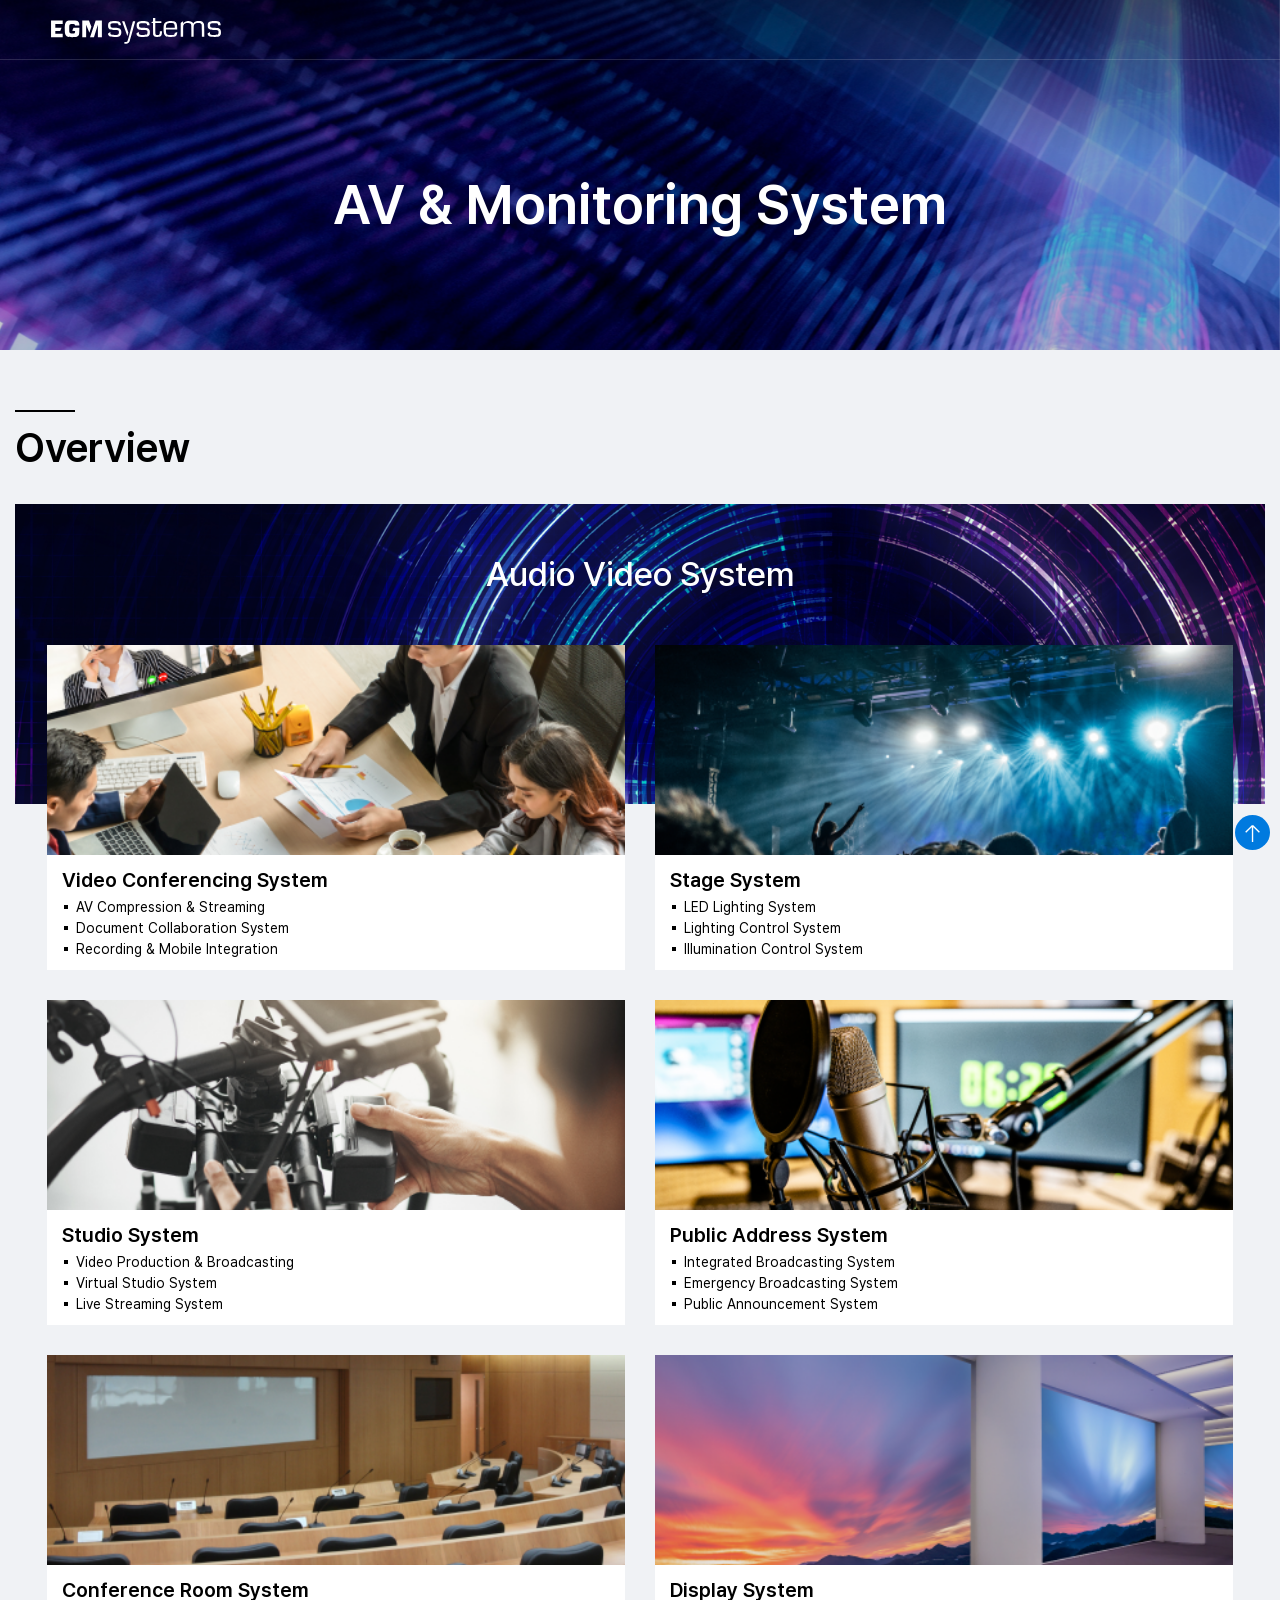
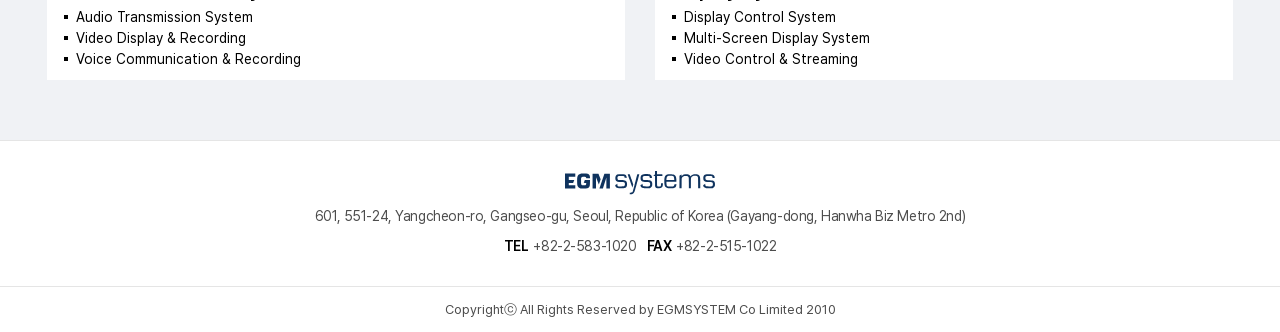
<file: sub_03.html>
<!DOCTYPE html>
<html lang="ko">
<head>

<meta http-equiv="Content-Type" content="text/html; charset=UTF-8">
<meta http-equiv="Content-Script-Type" content="text/javascript">
<meta http-equiv="Content-Style-Type" content="text/css">
<meta content="IE=edge, chrome=1" http-equiv="X-UA-Compatible">
<meta name="viewport" content="width=device-width, initial-scale=1.0, maximum-scale=1.0, minimum-scale=1.0, user-scalable=yes">

<title>이지엠시스템즈</title>

<link rel="shortcut icon" href="images/include/favicon.ico">
<link rel="stylesheet" type="text/css" href="css/bootstrap.min.css"><!--메뉴부트스트랩 CSS 제일 위에 있어야함-->
<link rel="stylesheet" type="text/css" href="css/swiper-bundle.min.css"><!--메인상단애니메이션-->
<link rel="stylesheet" type="text/css" href="css/menu.css"><!--메뉴-->
<link rel="stylesheet" type="text/css" href="css/egm.css"><!--공통/디자인-->
<link rel="stylesheet" type="text/css" href="css/fonts.css"><!--폰트-->

<script src="js/jquery-3.7.1.min.js"></script><!--공통필수-->
<script src="js/common.js"></script><!--공통필수/메인스크롤링-->

</head>
<body>

<header id="hd">
	<div class="container container-fluid">
		<h1 class="hd-logo text-hide"><a href="index.html">로고</a></h1>

		<button type="button" class="js-mn d-xl-none"><span>Open / Close menu</span></button><!--전체메뉴열기닫기-->

		<nav id="gnb">		
			<!--모바일-->
			<div class="gnb-util">
			<p class="mo_menu_title">전체메뉴</p>
			<!--
			<a href="/member/login.asp">로그인</a><i class="split"></i>
			<a href="/member/join_1.asp">회원가입</a><i class="split"></i>
			<a href="#;">로그아웃</a><i class="split"></i>
			<a href="/member/edit.asp">회원정보수정</a><i class="split"></i>
			-->
			</div>
			<!--//모바일-->

			<ul class="navbar-nav">
			<li class="nav-item"><a href="sub_01.html">Business Overview</a></li>
			<li class="nav-item"><a href="sub_02.html">System Integration</a></li>
			<li class="nav-item"><a href="sub_03.html">AV & Monitoring System</a></li>
			<li class="nav-item"><a href="sub_04.html">Maintenance & Others</a></li>
			<li class="nav-item"><a href="sub_05.html">References</a></li>
			</ul>
		</nav>
	</div>
</header>

<!--+++++전체+++++-->
<div id="wrap">

<!--서브비주얼-->
<div class="sub_top_wrap">
	<div class="sub_common sub_visual_03">
		<h1 class="visual_tit">AV & Monitoring System</h1>
	</div>
</div>
<!--//서브비주얼-->

<!--컬러배경-->
<div class="con_area color nopad">
<div class="sub_area">

	<!--페이지타이틀-->
	<div class="page_title_wrap">
		<div class="page_title_area">
			<span class="line"></span>
			<h1 class="title">Overview</h1>
		</div>
	</div>
	<!--//페이지타이틀-->

	<!--개요-->
	<div class="page_top">
		
		<!--배경-->
		<div class="page_bg bg3"></div>
		<!--배경-->
		
		<!--내용-->
		<div class="page_overview">
			
			<!--타이틀-->
			<div class="overview_title">
				<h3>Audio Video System</h3>
			</div>
			<!--//타이틀-->
			
			<!--리스트-->
			<ul class="overview_list">
				<li>
					<div class="overview_picture"><img src="images/sub/audio_pic01.png"></div>
					<div class="overview_text">
						<ul class="overview_word">
							<li>Video Conferencing System</li>
							<li>AV Compression & Streaming</li>
							<li>Document Collaboration System</li>
							<li>Recording & Mobile Integration</li>
						</ul>
					</div>
				</li>
				<li>
					<div class="overview_picture"><img src="images/sub/audio_pic02.png"></div>
					<div class="overview_text">
						<ul class="overview_word">
							<li>Stage System</li>
							<li>LED Lighting System</li>
							<li>Lighting Control System</li>
							<li>Illumination Control System</li>
						</ul>
					</div>
				</li>
				<li>
					<div class="overview_picture"><img src="images/sub/audio_pic03.png"></div>
					<div class="overview_text">
						<ul class="overview_word">
							<li>Studio System</li>
							<li>Video Production & Broadcasting</li>
							<li>Virtual Studio System</li>
							<li>Live Streaming System</li>
						</ul>
					</div>
				</li>
				<li>
					<div class="overview_picture"><img src="images/sub/audio_pic04.png"></div>
					<div class="overview_text">
						<ul class="overview_word">
							<li>Public Address System</li>
							<li>Integrated Broadcasting System</li>
							<li>Emergency Broadcasting System</li>
							<li>Public Announcement System</li>
						</ul>
					</div>
				</li>
				<li>
					<div class="overview_picture"><img src="images/sub/audio_pic05.png"></div>
					<div class="overview_text">
						<ul class="overview_word">
							<li>Conference Room System</li>
							<li>Audio Transmission System</li>
							<li>Video Display & Recording</li>
							<li>Voice Communication & Recording</li>
						</ul>
					</div>
				</li>
				<li>
					<div class="overview_picture"><img src="images/sub/audio_pic06.png"></div>
					<div class="overview_text">
						<ul class="overview_word">
							<li>Display System</li>
							<li>Display Control System</li>
							<li>Multi-Screen Display System</li>
							<li>Video Control & Streaming</li>
						</ul>
					</div>
				</li>
			</ul>
			<!--//리스트-->
		</div>
		<!--//내용-->

	</div>
	<!--//개요-->

</div>
</div>
<!--//컬러배경-->

<!--푸터-->
<footer>
	<!--상단-->
	<div class="ft_top">

		<!--가운데-->
		<div class="ft_center">
		
			<a href="index.html" class="bottom_logo"><h1 class="hidden">로고</h1></a>

			<!--회사정보-->
			<div class="ft_info_wrap">

				<div class="line1">
					<dl class="ft_info none">
						<dt>Address</dt>
						<dd>601, 551-24, Yangcheon-ro, Gangseo-gu, Seoul, Republic of Korea (Gayang-dong, Hanwha Biz Metro 2nd)</dd>
					</dl>
				</div>

				<div class="line2">
					<div class="area">
						<dl class="ft_info">
							<dt>TEL</dt>
							<dd>+82-2-583-1020</dd>
						</dl>
						<dl class="ft_info none">
							<dt>FAX</dt>
							<dd>+82-2-515-1022</dd>
						</dl>
					</div>
				</div>

			</div>
			<!--//회사정보-->

		</div>
		<!--//가운데-->
		
	</div>
	<!--//상단-->
	
	<!--하단-->
	<div class="ft_bottom">
		<div class="ft_center">
			<p class="copy">Copyrightⓒ All Rights Reserved by EGMSYSTEM Co Limited 2010</p>
		</div>
	</div>
	<!--//하단-->

	<div class="side_btn_wrap">
	<!--<a href="" target="_blank" class="sns1 side_btn"><span class="hidden">페이스북</span></a>
	<a href="" target="_blank" class="sns2 side_btn"><span class="hidden">블로그</span></a>
	<a href="" class="sns3 side_btn"><span class="hidden">Contact US</span></a>-->
	<a class="top_btn side_btn"><span class="hidden">top</span></a>
	</div>

	<!--탑으로스크롤-->
	<script>
	$(window).scroll(function(){
				
	if( $(this).scrollTop() > 100 ){
	$(".top_btn").addClass("on");
	}
	else{
	$(".top_btn").removeClass("on");
	}
				
	});
				
	$(".top_btn").click(function(){
	window.scrollTo({top : 0, behavior: 'smooth'}); 
	});
	</script>
	<!--//탑으로스크롤-->

</footer>
<!--//푸터-->

</div>
<!--//+++++전체+++++-->

</body>
</html>
</file>
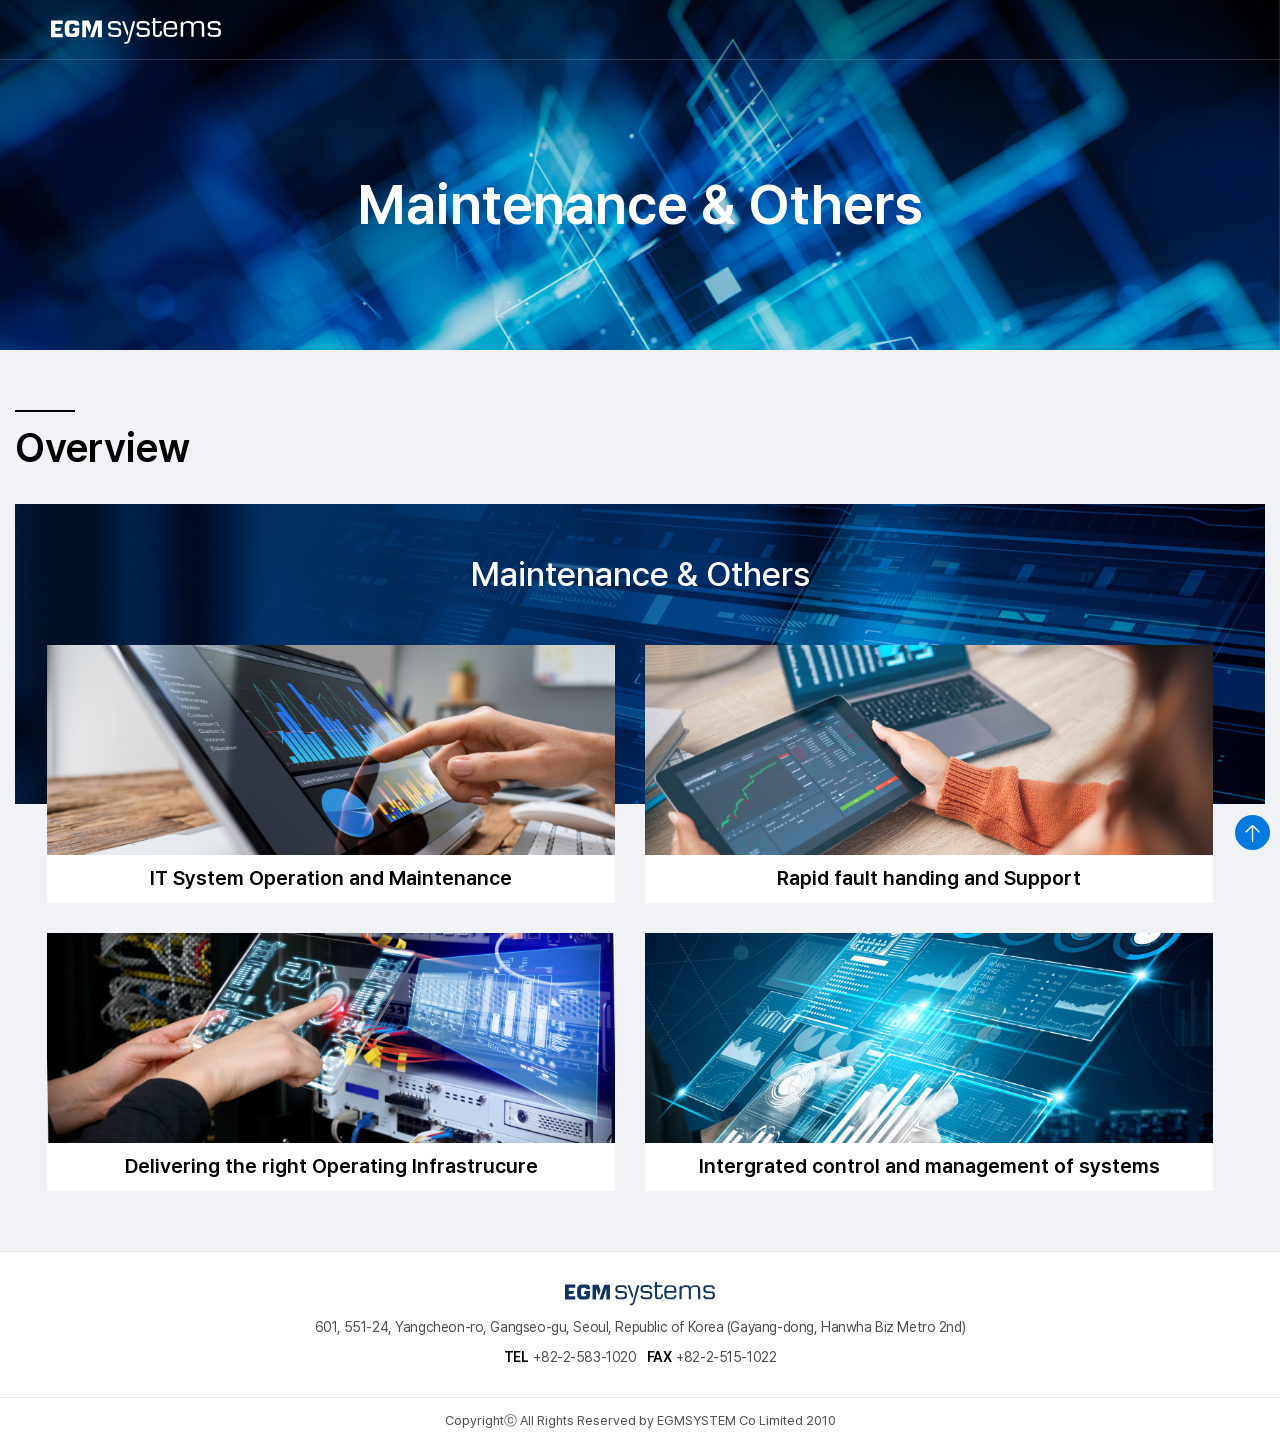
<file: sub_04.html>
<!DOCTYPE html>
<html lang="ko">
<head>

<meta http-equiv="Content-Type" content="text/html; charset=UTF-8">
<meta http-equiv="Content-Script-Type" content="text/javascript">
<meta http-equiv="Content-Style-Type" content="text/css">
<meta content="IE=edge, chrome=1" http-equiv="X-UA-Compatible">
<meta name="viewport" content="width=device-width, initial-scale=1.0, maximum-scale=1.0, minimum-scale=1.0, user-scalable=yes">

<title>이지엠시스템즈</title>

<link rel="shortcut icon" href="images/include/favicon.ico">
<link rel="stylesheet" type="text/css" href="css/bootstrap.min.css"><!--메뉴부트스트랩 CSS 제일 위에 있어야함-->
<link rel="stylesheet" type="text/css" href="css/swiper-bundle.min.css"><!--메인상단애니메이션-->
<link rel="stylesheet" type="text/css" href="css/menu.css"><!--메뉴-->
<link rel="stylesheet" type="text/css" href="css/egm.css"><!--공통/디자인-->
<link rel="stylesheet" type="text/css" href="css/fonts.css"><!--폰트-->

<script src="js/jquery-3.7.1.min.js"></script><!--공통필수-->
<script src="js/common.js"></script><!--공통필수/메인스크롤링-->

</head>
<body>

<header id="hd">
	<div class="container container-fluid">
		<h1 class="hd-logo text-hide"><a href="index.html">로고</a></h1>

		<button type="button" class="js-mn d-xl-none"><span>Open / Close menu</span></button><!--전체메뉴열기닫기-->

		<nav id="gnb">		
			<!--모바일-->
			<div class="gnb-util">
			<p class="mo_menu_title">전체메뉴</p>
			<!--
			<a href="/member/login.asp">로그인</a><i class="split"></i>
			<a href="/member/join_1.asp">회원가입</a><i class="split"></i>
			<a href="#;">로그아웃</a><i class="split"></i>
			<a href="/member/edit.asp">회원정보수정</a><i class="split"></i>
			-->
			</div>
			<!--//모바일-->

			<ul class="navbar-nav">
			<li class="nav-item"><a href="sub_01.html">Business Overview</a></li>
			<li class="nav-item"><a href="sub_02.html">System Integration</a></li>
			<li class="nav-item"><a href="sub_03.html">AV & Monitoring System</a></li>
			<li class="nav-item"><a href="sub_04.html">Maintenance & Others</a></li>
			<li class="nav-item"><a href="sub_05.html">References</a></li>
			</ul>
		</nav>
	</div>
</header>

<!--+++++전체+++++-->
<div id="wrap">

<!--서브비주얼-->
<div class="sub_top_wrap">
	<div class="sub_common sub_visual_04">
		<h1 class="visual_tit">Maintenance & Others</h1>
	</div>
</div>
<!--//서브비주얼-->

<!--컬러배경-->
<div class="con_area color nopad">
<div class="sub_area">

	<!--페이지타이틀-->
	<div class="page_title_wrap">
		<div class="page_title_area">
			<span class="line"></span>
			<h1 class="title">Overview</h1>
		</div>
	</div>
	<!--//페이지타이틀-->

	<!--개요-->
	<div class="page_top">
		
		<!--배경-->
		<div class="page_bg bg4"></div>
		<!--배경-->
		
		<!--내용-->
		<div class="page_overview">
			
			<!--타이틀-->
			<div class="overview_title">
				<h3>Maintenance & Others</h3>
			</div>
			<!--//타이틀-->
			
			<!--리스트-->
			<ul class="overview_list">
				<li class="even">
					<div class="overview_picture even"><img src="images/sub/solution_pic01.png"></div>
					<div class="overview_text center">
						<ul class="overview_word">
							<li>IT System Operation and Maintenance</li>
						</ul>
					</div>
				</li>
				<li class="even">
					<div class="overview_picture even"><img src="images/sub/solution_pic02.png"></div>
					<div class="overview_text center">
						<ul class="overview_word">
							<li>Rapid fault handing and Support</li>
						</ul>
					</div>
				</li>
				<li class="even">
					<div class="overview_picture even"><img src="images/sub/solution_pic03.png"></div>
					<div class="overview_text center">
						<ul class="overview_word">
							<li>Delivering the right Operating Infrastrucure</li>
						</ul>
					</div>
				</li>
				<li class="even">
					<div class="overview_picture even"><img src="images/sub/solution_pic05.png"></div>
					<div class="overview_text center">
						<ul class="overview_word">
							<li>Intergrated control and management of systems</li>
						</ul>
					</div>
				</li>
			</ul>
			<!--//리스트-->
		</div>
		<!--//내용-->

	</div>
	<!--//개요-->

</div>
</div>
<!--//컬러배경-->

<!--푸터-->
<footer>
	<!--상단-->
	<div class="ft_top">

		<!--가운데-->
		<div class="ft_center">
		
			<a href="index.html" class="bottom_logo"><h1 class="hidden">로고</h1></a>

			<!--회사정보-->
			<div class="ft_info_wrap">

				<div class="line1">
					<dl class="ft_info none">
						<dt>Address</dt>
						<dd>601, 551-24, Yangcheon-ro, Gangseo-gu, Seoul, Republic of Korea (Gayang-dong, Hanwha Biz Metro 2nd)</dd>
					</dl>
				</div>

				<div class="line2">
					<div class="area">
						<dl class="ft_info">
							<dt>TEL</dt>
							<dd>+82-2-583-1020</dd>
						</dl>
						<dl class="ft_info none">
							<dt>FAX</dt>
							<dd>+82-2-515-1022</dd>
						</dl>
					</div>
				</div>

			</div>
			<!--//회사정보-->

		</div>
		<!--//가운데-->
		
	</div>
	<!--//상단-->
	
	<!--하단-->
	<div class="ft_bottom">
		<div class="ft_center">
			<p class="copy">Copyrightⓒ All Rights Reserved by EGMSYSTEM Co Limited 2010</p>
		</div>
	</div>
	<!--//하단-->

	<div class="side_btn_wrap">
	<!--<a href="" target="_blank" class="sns1 side_btn"><span class="hidden">페이스북</span></a>
	<a href="" target="_blank" class="sns2 side_btn"><span class="hidden">블로그</span></a>
	<a href="" class="sns3 side_btn"><span class="hidden">Contact US</span></a>-->
	<a class="top_btn side_btn"><span class="hidden">top</span></a>
	</div>

	<!--탑으로스크롤-->
	<script>
	$(window).scroll(function(){
				
	if( $(this).scrollTop() > 100 ){
	$(".top_btn").addClass("on");
	}
	else{
	$(".top_btn").removeClass("on");
	}
				
	});
				
	$(".top_btn").click(function(){
	window.scrollTo({top : 0, behavior: 'smooth'}); 
	});
	</script>
	<!--//탑으로스크롤-->

</footer>
<!--//푸터-->

</div>
<!--//+++++전체+++++-->

</body>
</html>
</file>
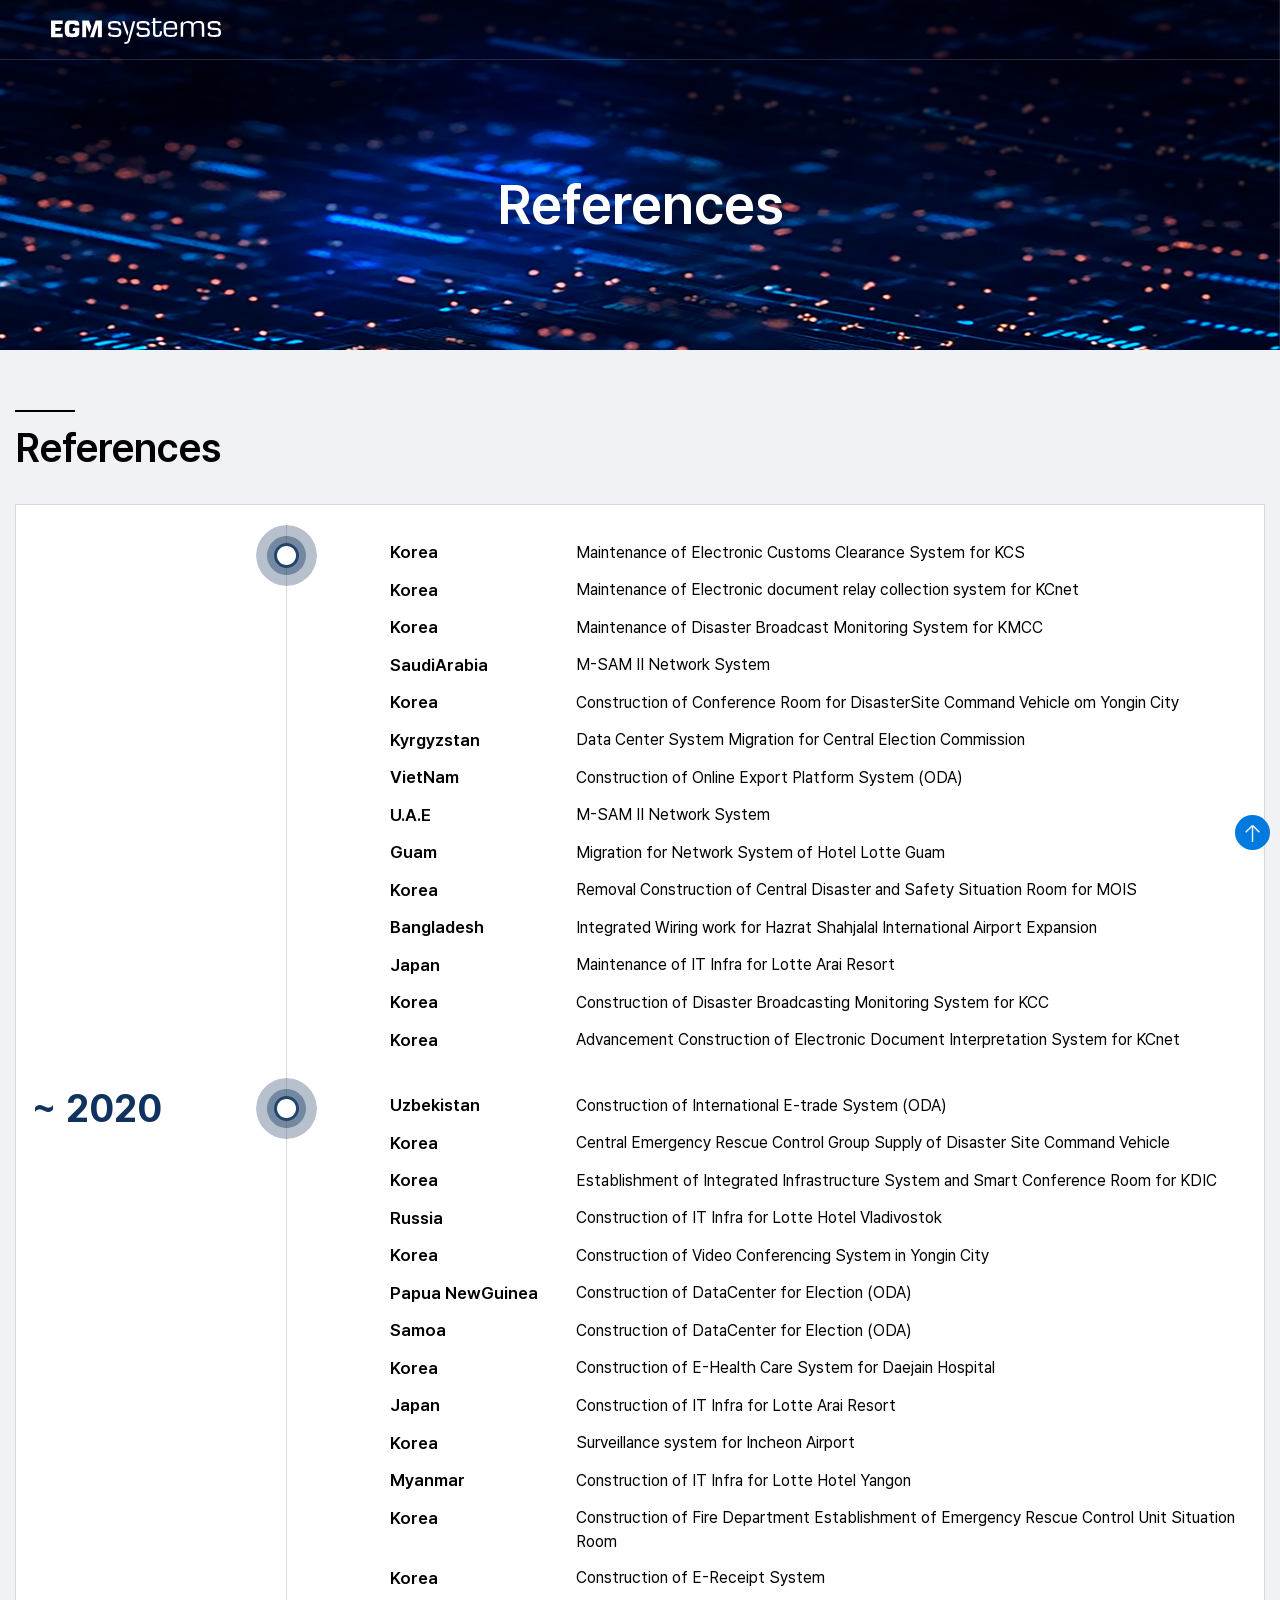
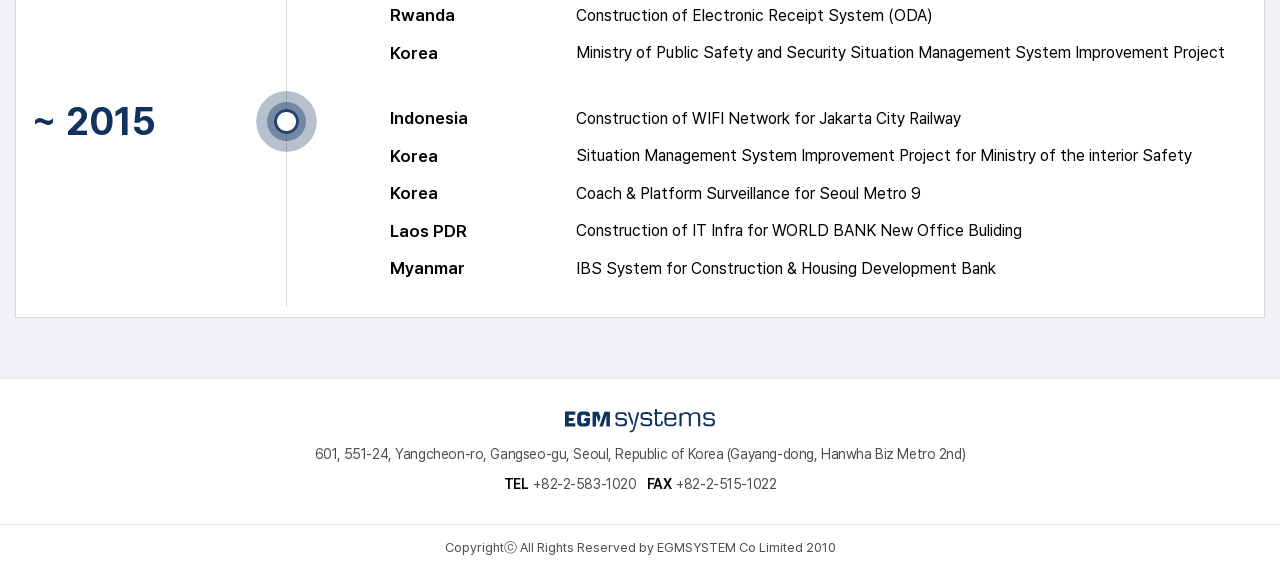
<file: sub_05.html>
<!DOCTYPE html>
<html lang="ko">
<head>

<meta http-equiv="Content-Type" content="text/html; charset=UTF-8">
<meta http-equiv="Content-Script-Type" content="text/javascript">
<meta http-equiv="Content-Style-Type" content="text/css">
<meta content="IE=edge, chrome=1" http-equiv="X-UA-Compatible">
<meta name="viewport" content="width=device-width, initial-scale=1.0, maximum-scale=1.0, minimum-scale=1.0, user-scalable=yes">

<title>이지엠시스템즈</title>

<link rel="shortcut icon" href="images/include/favicon.ico">
<link rel="stylesheet" type="text/css" href="css/bootstrap.min.css"><!--메뉴부트스트랩 CSS 제일 위에 있어야함-->
<link rel="stylesheet" type="text/css" href="css/swiper-bundle.min.css"><!--메인상단애니메이션-->
<link rel="stylesheet" type="text/css" href="css/menu.css"><!--메뉴-->
<link rel="stylesheet" type="text/css" href="css/egm.css"><!--공통/디자인-->
<link rel="stylesheet" type="text/css" href="css/fonts.css"><!--폰트-->

<script src="js/jquery-3.7.1.min.js"></script><!--공통필수-->
<script src="js/common.js"></script><!--공통필수/메인스크롤링-->

</head>
<body>

<header id="hd">
	<div class="container container-fluid">
		<h1 class="hd-logo text-hide"><a href="index.html">로고</a></h1>

		<button type="button" class="js-mn d-xl-none"><span>Open / Close menu</span></button><!--전체메뉴열기닫기-->

		<nav id="gnb">		
			<!--모바일-->
			<div class="gnb-util">
			<p class="mo_menu_title">전체메뉴</p>
			<!--
			<a href="/member/login.asp">로그인</a><i class="split"></i>
			<a href="/member/join_1.asp">회원가입</a><i class="split"></i>
			<a href="#;">로그아웃</a><i class="split"></i>
			<a href="/member/edit.asp">회원정보수정</a><i class="split"></i>
			-->
			</div>
			<!--//모바일-->

			<ul class="navbar-nav">
			<li class="nav-item"><a href="sub_01.html">Business Overview</a></li>
			<li class="nav-item"><a href="sub_02.html">System Integration</a></li>
			<li class="nav-item"><a href="sub_03.html">AV & Monitoring System</a></li>
			<li class="nav-item"><a href="sub_04.html">Maintenance & Others</a></li>
			<li class="nav-item"><a href="sub_05.html">References</a></li>
			</ul>
		</nav>
	</div>
</header>

<!--+++++전체+++++-->
<div id="wrap">

<!--서브비주얼-->
<div class="sub_top_wrap">
	<div class="sub_common sub_visual_05">
		<h1 class="visual_tit">References</h1>
	</div>
</div>
<!--//서브비주얼-->

<!--컬러배경-->
<div class="con_area color">
<div class="sub_area">

	<!--페이지타이틀-->
	<div class="page_title_wrap">
		<div class="page_title_area">
			<span class="line"></span>
			<h1 class="title">References</h1>
		</div>
	</div>
	<!--//페이지타이틀-->

	<!--그래픽-->
	<div class="graphic_box">

	<!--반복-->
	<div class="history_area">
	<!--년도-->
	<div class="his_left">
		<h2></h2>
		<div class="circle"><span class="hidden">써클</span></div>
		<div class="line first"></div>
	</div>
	<!--년도-->
	<!--내용-->
	<div class="his_right">
		<ul class="his_list">
			<li>
				<p>Korea</p>
				<span class="his_text">Maintenance of Electronic Customs Clearance System for KCS</span>
			</li>
			<li>
				<p>Korea</p>
				<span class="his_text">Maintenance of Electronic document relay collection system for KCnet</span>
			</li>
			<li>
				<p>Korea</p>
				<span class="his_text">Maintenance of Disaster Broadcast Monitoring System for KMCC</span>
			</li>
			<li>
				<p>SaudiArabia</p>
				<span class="his_text">M-SAM Ⅱ Network System</span>
			</li>
			<li>
				<p>Korea</p>
				<span class="his_text">Construction of Conference Room for DisasterSite Command Vehicle om Yongin City</span>
			</li>
			<li>
				<p>Kyrgyzstan</p>
				<span class="his_text">Data Center System Migration for Central Election Commission</span>
			</li>
			<li>
				<p>VietNam</p>
				<span class="his_text">Construction of Online Export Platform System (ODA)</span>
			</li>
			<li>
				<p>U.A.E</p>
				<span class="his_text">M-SAM Ⅱ Network System</span>
			</li>
			<li>
				<p>Guam</p>
				<span class="his_text">Migration for Network System of Hotel Lotte Guam</span>
			</li>
			<li>
				<p>Korea</p>
				<span class="his_text">Removal Construction of Central Disaster and Safety Situation Room for MOIS</span>
			</li>
			<li>
				<p>Bangladesh</p>
				<span class="his_text">Integrated Wiring work for Hazrat Shahjalal International Airport Expansion</span>
			</li>
			<li>
				<p>Japan</p>
				<span class="his_text">Maintenance of IT Infra for Lotte Arai Resort</span>
			</li>
			<li>
				<p>Korea</p>
				<span class="his_text">Construction of Disaster Broadcasting Monitoring System for KCC</span>
			</li>
			<li>
				<p>Korea</p>
				<span class="his_text">Advancement Construction of Electronic Document Interpretation System for KCnet</span>
			</li>
		</ul>
	</div>
	<!--//내용-->
    </div>
	<!--//반복-->

	<!--반복-->
	<div class="history_area">
	<!--년도-->
	<div class="his_left">
		<h2>~ 2020</h2>
		<div class="circle"><span class="hidden">써클</span></div>
		<div class="line first"></div>
	</div>
	<!--년도-->
	<!--내용-->
	<div class="his_right">
		<ul class="his_list">
			<li>
				<p>Uzbekistan</p>
				<span class="his_text">Construction of International E-trade System (ODA)</span>
			</li>
			<li>
				<p>Korea</p>
				<span class="his_text">Central Emergency Rescue Control Group Supply of Disaster Site Command Vehicle</span>
			</li>
			<li>
				<p>Korea</p>
				<span class="his_text">Establishment of Integrated Infrastructure System and Smart Conference Room for KDIC</span>
			</li>
			<li>
				<p>Russia</p>
				<span class="his_text">Construction of IT Infra for Lotte Hotel Vladivostok</span>
			</li>
			<li>
				<p>Korea</p>
				<span class="his_text">Construction of Video Conferencing System in Yongin City</span>
			</li>
			<li>
				<p>Papua NewGuinea</p>
				<span class="his_text">Construction of DataCenter for Election (ODA)</span>
			</li>
			<li>
				<p>Samoa</p>
				<span class="his_text">Construction of DataCenter for Election (ODA)</span>
			</li>
			<li>
				<p>Korea</p>
				<span class="his_text">Construction of E-Health Care System for Daejain Hospital</span>
			</li>
			<li>
				<p>Japan</p>
				<span class="his_text">Construction of IT Infra for Lotte Arai Resort</span>
			</li>
			<li>
				<p>Korea</p>
				<span class="his_text">Surveillance system for Incheon Airport</span>
			</li>
			<li>
				<p>Myanmar</p>
				<span class="his_text">Construction of IT Infra for Lotte Hotel Yangon</span>
			</li>
			<li>
				<p>Korea</p>
				<span class="his_text">Construction of Fire Department Establishment of Emergency Rescue Control Unit Situation Room</span>
			</li>
			<li>
				<p>Korea</p>
				<span class="his_text">Construction of E-Receipt System</span>
			</li>
			<li>
				<p>Rwanda</p>
				<span class="his_text">Construction of Electronic Receipt System (ODA)</span>
			</li>
			<li>
				<p>Korea</p>
				<span class="his_text">Ministry of Public Safety and Security Situation Management System Improvement Project</span>
			</li>
		</ul>
	</div>
	<!--//내용-->
    </div>
	<!--//반복-->

	<!--반복-->
	<div class="history_area">
	<!--년도-->
	<div class="his_left">
		<h2>~ 2015</h2>
		<div class="circle"><span class="hidden">써클</span></div>
		<div class="line first"></div>
	</div>
	<!--년도-->
	<!--내용-->
	<div class="his_right">
		<ul class="his_list">
			<li>
				<p>Indonesia</p>
				<span class="his_text">Construction of WIFI Network for Jakarta City Railway</span>
			</li>
			<li>
				<p>Korea</p>
				<span class="his_text">Situation Management System Improvement Project for Ministry of the interior Safety</span>
			</li>
			<li>
				<p>Korea</p>
				<span class="his_text">Coach & Platform Surveillance for Seoul Metro 9</span>
			</li>
			<li>
				<p>Laos PDR</p>
				<span class="his_text">Construction of IT Infra for WORLD BANK New Office Buliding</span>
			</li>
			<li>
				<p>Myanmar</p>
				<span class="his_text">IBS System for Construction & Housing Development Bank</span>
			</li>
		</ul>
	</div>
	<!--//내용-->
    </div>
	<!--//반복-->
	
	</div>
	<!--//그래픽-->

</div>
</div>
<!--//컬러배경-->

<!--푸터-->
<footer>
	<!--상단-->
	<div class="ft_top">

		<!--가운데-->
		<div class="ft_center">
		
			<a href="index.html" class="bottom_logo"><h1 class="hidden">로고</h1></a>

			<!--회사정보-->
			<div class="ft_info_wrap">

				<div class="line1">
					<dl class="ft_info none">
						<dt>Address</dt>
						<dd>601, 551-24, Yangcheon-ro, Gangseo-gu, Seoul, Republic of Korea (Gayang-dong, Hanwha Biz Metro 2nd)</dd>
					</dl>
				</div>

				<div class="line2">
					<div class="area">
						<dl class="ft_info">
							<dt>TEL</dt>
							<dd>+82-2-583-1020</dd>
						</dl>
						<dl class="ft_info none">
							<dt>FAX</dt>
							<dd>+82-2-515-1022</dd>
						</dl>
					</div>
				</div>

			</div>
			<!--//회사정보-->

		</div>
		<!--//가운데-->
		
	</div>
	<!--//상단-->
	
	<!--하단-->
	<div class="ft_bottom">
		<div class="ft_center">
			<p class="copy">Copyrightⓒ All Rights Reserved by EGMSYSTEM Co Limited 2010</p>
		</div>
	</div>
	<!--//하단-->

	<div class="side_btn_wrap">
	<!--<a href="" target="_blank" class="sns1 side_btn"><span class="hidden">페이스북</span></a>
	<a href="" target="_blank" class="sns2 side_btn"><span class="hidden">블로그</span></a>
	<a href="" class="sns3 side_btn"><span class="hidden">Contact US</span></a>-->
	<a class="top_btn side_btn"><span class="hidden">top</span></a>
	</div>

	<!--탑으로스크롤-->
	<script>
	$(window).scroll(function(){
				
	if( $(this).scrollTop() > 100 ){
	$(".top_btn").addClass("on");
	}
	else{
	$(".top_btn").removeClass("on");
	}
				
	});
				
	$(".top_btn").click(function(){
	window.scrollTo({top : 0, behavior: 'smooth'}); 
	});
	</script>
	<!--//탑으로스크롤-->

</footer>
<!--//푸터-->

</div>
<!--//+++++전체+++++-->

</body>
</html>
</file>
<file: css/menu.css>
@charset "UTF-8";

#wrap {
	/*overflow: hidden;*/
	display: flex;
	width: 100%;
	flex-direction: column;
	/*min-height: 100vh*/
}

#hd,
#ft {
	flex-shrink: 0
}

.container {
	position: relative;
	width: 100%;
	max-width: 1260px;
	padding-left: 0px;
	padding-right: 0px;
}

.container-fluid {
	max-width: none
}

/* Header */
#hd {
	position: fixed;
	left: 0;
	right: 0;
	top: 0;
	z-index: 100;
	background: #fff;
	transition: background-color 0s ease-out, border 0s ease-out;
	box-shadow: inset 0px -1px 0 0 rgba(0, 0, 0, .15);
}

#hd>.container {
	display: flex;
	align-items: center;
	justify-content: flex-end;
	height: 100px;
	box-shadow: inset 0px -1px 0 0 rgb(255, 255, 255, .15);
}

#hd .nav-item {
	position: relative;
	/*font-size: 1rem;*/
	letter-spacing: 0em
}

#hd .nav-item>a {
	/*display: block;*/
	height: 100%;
	font-size: 20px;
	/*font-size: 1.167rem*/
}

.depth {
	display: none;
	padding: .722rem 0;
	font-size: 15px;
	/*font-size: 1rem;*/
	letter-spacing: -0.03em;
	/*text-align:center*/
}

/* ◆◆◆◆◆◆◆◆◆◆ 1280px~1600px ◆◆◆◆◆◆◆◆◆◆ */
@media only screen and (min-width:1280px) and (max-width:1600px) {
	#hd .navbar-nav {
	gap: 3.5vw !important;
	}

	.hd-logo {
		width: 170px !important;
	}

	#hd .nav-item>a {
    font-size: 18px;
	}

	.depth {
		font-size: 13px;
		letter-spacing: -0.05em
	}

	/*서브메뉴*/
}

/*헤더를 위한 메인용/서브는 sowaso.css에 있음, 메인/서브 공통으로 쓸경우 삭제하고 sowaso.css 주석 풀면 됨*/
body:not(.is-scroll):not(.nav-open) #hd:not(.open) {
	background: none;
	box-shadow: none;
	color: #ffffff;
}

body:not(.is-scroll):not(.nav-open) #hd:not(.open) .hd-logo>a {
	background-image: url('../images/include/logo.svg');
}

body:not(.is-scroll):not(.nav-open) #hd:not(.open) .util {
	color: #fff
}

/* 스크롤 상관없이 화이트배경, 메인용/서브 따로 사용하는 경우
body:not(.is-scroll):not(.nav-open) #hd:not(.open) {background: #ffffff;box-shadow: none;color: #000000}
body:not(.is-scroll):not(.nav-open) #hd:not(.open) .hd-logo>a { background-image: url('images/logo_color.svg'); }
*/

.depth a:hover,
.depth a:focus {
	color: #0084E9
}

.depth3 {
	font-size: .889rem;
	padding-bottom: .7222rem;
	color: #777777
}

.depth a.active {
	font-weight: 700
}

/*.hd-logo { width: 9.5rem; height: 2.1rem}가운데 정렬*/
.hd-logo {
	position: absolute;
	left: 0px;
	width: 210px;
	height: 35px;
}

.hd-logo>a {
	display: block;
	width: 100%;
	height: 100%;
	background: url('../images/include/logo_color.svg') no-repeat center;
	background-size: 80%;
}

.util {
	position: absolute;
	top: 49px;
	transform: translateY(-50%);
	display: flex;
	align-items: center;
	/*color: #666;*/
	font-size: 24px;
}

.util a.icon {
	margin-left: 15px;
}

.util .split {
	border-left-color: #ccc
}


.split {
	font-style: normal;
	margin: 0 .5em
}

.split:empty {
	display: inline-block;
	margin: 0px 15px;
	height: .667rem;
	border-left: 1px solid;
	vertical-align: middle;
	color: transparent;
}

/*PC레프트메뉴*/
#lnbWrap_p {
	display: block;
	float: left;
	width: 240px;
	border-bottom: 0px solid #02649b;
}

.lnbWrap_m {
	display: none
}

.lnbTitle {
	display: flex;
	align-items: center;
	padding: 0px 0px 0px 15px;
	height: 80px;
	color: #ffffff;
	font-size: 24px;
	font-weight: 600;
	line-height: 30px;
	margin-bottom: 10px;
	border-radius: 8px;
	background: url('../images/include/bg_lnb_tit.png') no-repeat center;
	/*background: linear-gradient(120deg, #0084E9 59.41%, #0084E9 72.75%, #0060bc 72.75%, #0060bc 108.66%);*/
}

/*2deps 메뉴 */
.lnb {
	width: 100%;
	margin-bottom: 0px;
	background: #fff;
	border: 1px solid #d3d3d3;
	border-radius: 8px;
}

.lnb>li {
	position: relative;
	width: 100%;
	vertical-align: middle;
	/*letter-spacing:-0.05em;*/
	border-bottom: 1px solid #d3d3d3;
	box-sizing: border-box;
}

.lnb>li>a {
	display: block;
	width: 100%;
	height: 40px;
	padding: 0px 15px;
	font-size: 16px;
	font-weight: 600;
	line-height: 38px;
	box-sizing: border-box;
	word-break: keep-all;
	/*text-decoration:none*/
}

.lnb>li>a:visited {}

.lnb>li>a:hover {
	font-weight: 600;
	color: #0084E9;
	background: url('../images/include/lnb_arrow_left.svg') no-repeat 95% 50%;
}

/*오버시 모든메뉴 백그라운드 설정*/
.lnb>li>a.on {
	color: #0084E9;
	font-weight: 600;
	background: url('../images/include/lnb_arrow_left_on.svg') no-repeat 95% 50%;
}

/*고정 2deps메뉴*/
.lnb>li>a.on2:hover {
	background:
}

.lnb>li:last-child {
	border-bottom: 0px solid #d3d3d3;
}

/*탑 SNS 링크 */
.hd-sns {
	position: relative;
	right: 4vw;
	cursor: pointer;
}

/*.hd-sns a {
	position: relative;
}

.hd-sns a:first-child {
	margin-left: 0px;
}*/

/* SNS 아이콘 컬러 고정 */
/* 기본 */
.hd-sns {
	color: #fff;
	transition: color .2s;
}

/* 스크롤 후 */
body.is-scroll .hd-sns {
	color: #000;
}

/* hover 영향 차단 */
.hd-sns a:hover {
	color: inherit;
}

.sns_svg {
	width: 30px;
	height: 30px;
	display: block;
}

/*언어토글레이어*/
ul.language {
	display: none;
	flex-direction: column;
	gap:3px;
	position: absolute;
	top: 35px;
	left: 50%;
	transform: translateX(-50%);
	padding:10px 14px 9px;
	background: #ffffff;
	border:1px solid #000000;
	border-radius: 8px;
}

ul.language.active {
	display: flex;
}

ul.language li {
	width: 100%;
	color:#000000;
	font-size: 16px;
	font-weight: 500;
	text-align: center;
}

ul.language li a.on {
	color:#0084E9;
	text-decoration: underline;
}

.fa-brands,
.fab {
	font-size: 28px;
}

/*상단 sns 아이콘*/
.sns_svg {
	position: relative;
	top: 0px;
	width: 30px;
	height: 30px;
}

/* ◆◆◆◆◆◆◆◆◆◆ 1280px이상 ◆◆◆◆◆◆◆◆◆◆ */
@media (min-width: 1280px) {

/*=====하위메뉴없어서 마우스호버 수정=====*/
/* header */
#hd {
	position: relative;
	position: fixed;
	text-align: center
}

#hd .navbar-nav {
    flex-direction: row;
    justify-content: center;
    align-items: center;
	gap: 5vw;
    white-space: nowrap;
    position: absolute;
    right: 4vw;
    top: 50%;
    transform: translateY(-50%);
}

#hd .nav-item {
	width: auto;
}

#hd .nav-item>a {
	font-weight: 500;
	line-height: 100px;
	transition: transform .3s;
	transition: all 0.2s;
}

/* =========================
   hover (스크롤 전/후 공통)
========================= */
body:not(.is-scroll) #hd .nav-item > a:hover,
body.is-scroll #hd .nav-item > a:hover {
	color: #0084E9 !important;
	border-bottom: 0px solid #0084E9;
}

/* 밑줄은 스크롤 후에만 */
body.is-scroll #hd .nav-item > a:hover:before {
	transform: scaleX(1) !important;
}

/* =========================
   스크롤 전: 스타일 고정
========================= */

/* 헤더 투명 */
body:not(.is-scroll) #hd {
	background: transparent !important;
	box-shadow: none !important;
}

/* 로고 화이트 유지 */
body:not(.is-scroll) #hd .hd-logo > a {
	background-image: url('../images/include/logo.svg') !important;
}

/* hover 시 밑줄 제거 */
body:not(.is-scroll) #hd .nav-item > a:hover:before {
	transform: scaleX(0) !important;
}

/* open 상태 무시 */
body:not(.is-scroll) #hd.open {
	background: transparent !important;
	box-shadow: none !important;
}

body:not(.is-scroll) #hd.open .nav-item > a {
	color: #fff;
}

body:not(.is-scroll) #hd.open .hd-logo > a {
	background-image: url('../images/include/logo.svg') !important;
}

/* 서브메뉴 배경 제거 */
body:not(.is-scroll) #gnb::before {
	display: none !important;
}

body:not(.is-scroll) #gnb.force-open::before {
	height: 0 !important;
}
/*=====하위메뉴없어서 마우스호버 수정=====*/

	#hd .nav-item>a:before {
		content: '';
		position: absolute;
		bottom: 0;
		left: 0;
		right: 0;
		border-top: 0px solid #0084E9;
		transform: scaleX(0);
		transition: transform .3s
	}

	#hd .on>a:before,
	#hd .active>a:before {
		transform: scaleX(1)
	}



	.hd-logo {
		position: absolute;
		left: 4vw;
		top: 52%;
		transform: translateY(-50%)
	}

	.hd-logo>a {
		display: block;
		width: 100%;
		height: 100%;
		background: url('../images/include/logo_color.svg') no-repeat center;
		background-size: 100%;
	}

	.btn-depth {
		display: none
	}

	#gnb {
		display: inline-block !important;
		vertical-align: top;
		margin-right: 0
			/*margin-right: 2.5rem*/
	}

	.depth {
		position: absolute;
		top: 100%;
		left: 0;
		right: 0;
		height: 310px;
		text-align: center;
		display: none !important
	}

	/*서브메뉴높이*/
	.depth li {
		padding: 5px 0px;
	}

	.on .depth {
		background: #F8F8F8
	}

	.util {
		right: 190px;
	}

	#hd.open .depth {
		display: block !important
	}

	.gnb-util {
		display: none
	}

	/*모바일 상단 유저아이콘*/
	.m_top_user {
		display: none
	}

	/*+++++ 20260223 gnb높이 자동 조절 시작 +++++*/
	/* ===== 기본 구조 ===== */
	#header {
		position: relative;
	}

	#gnb {
		position: relative;
	}

	/* ===== 서브메뉴 ===== */
	.depth {
		position: absolute;
		top: 100%;
		left: 0;
		right: 0;
		padding: 25px 15px 25px 15px;
		/* 아래 패딩 제거 */
		text-align: left;
		border-left: 1px solid rgba(0, 0, 0, .08);
		display: none;
		z-index: 20;
	}

	/* ===== 화이트 배경 레이어 ===== */
	#gnb::before {
		content: '';
		position: absolute;
		top: 90px;
		/* 헤더 높이 */
		left: 50%;
		transform: translateX(-50%);
		width: 100vw;
		/* 화면 전체 가로 */
		height: 0;
		background: #fff;
		box-shadow: 0 5px 5px rgba(0, 0, 0, .05);
		/* transition: height .3s ease; */
		z-index: 10;
	}

	/* 열렸을 때 */
	#gnb.force-open::before {
		height: var(--submenu-height);
	}

	/*+++++ 20260223 gnb높이 자동 조절 끝 +++++*/

}



/*=====헤더=====*/
.pc_header {
	position: fixed;
	top: 0px;
	width: 100%;
	display: block;
	background: #ffffff;
	z-index: 11
}

/*pc헤더*/
.mo_header {
	display: none;
}

/*mo헤더*/



/* GNB Mobile :: 1차 */
#gnbM #navigation>li {
	border-bottom: 1px solid rgb(0, 0, 0, .15);
}

#gnbM #navigation>li>a {
	position: relative;
	display: block;
	padding: 15px;
	/*color:#fff;*/
	font-size: 17px;
	font-weight: 500;
	text-decoration: none;
}

#gnbM #navigation>li.active>a {
	color: #0084E9;
	font-weight: 500;
	border-bottom: 1px solid rgb(0, 0, 0, .15);
}

#gnbM #navigation>li.has-2dep>a {}

#gnbM #navigation>li.has-2dep.active>a {}

#gnbM #navigation>li .gnb-icon {
	position: absolute;
	top: 55%;
	right: 10px;
	margin-top: -14px;
}

#gnbM #navigation>li .gnb-icon i {
	font-size: 24px;
}

/* GNB Mobile :: 2차 */
#gnbM #navigation>li .gnb-2dep {
	display: none;
	padding: 0px 0;
	background: #ffffff;
	/*box-shadow:inset 0px 3px 9px rgba(0, 0, 0, .3);*/
}

#gnbM #navigation>li .gnb-2dep>li {}

#gnbM #navigation>li .gnb-2dep>li>a {
	display: block;
	padding: 0px 15px;
	font-size: 15px;
	line-height: 42px;
	border-bottom: 1px solid rgb(0, 0, 0, .07);
	text-decoration: none;
	background: rgb(242, 244, 247, .4)
		/*opacity:0.7;filter:Alpha(opacity=70);*/
}

#gnbM #navigation>li .gnb-2dep>li>a.last {
	border-bottom: 0px solid #edeff2 !important;
}

#gnbM #navigation>li .gnb-2dep>li.active>a {
	opacity: 1.0;
	filter: Alpha(opacity=100);
}

/* GNB Mobile :: 3차 */
#gnbM #navigation>li .gnb-2dep>li>.gnb-3dep {
	display: none;
	padding: 10px 20px;
	background: #aaa;
	box-shadow: inset 0px 3px 9px rgba(0, 0, 0, .3);
}

#gnbM #navigation>li .gnb-2dep>li>.gnb-3dep>li>a {
	display: block;
	padding: 8px 0;
	font-size: 13px;
	color: #fff;
	text-decoration: none;
}

#gnbM #navigation>li .gnb-2dep>li>.gnb-3dep>li>a:before {
	display: inline-block;
	content: "-";
	margin-right: 5px;
}


/*PC 서브메뉴*/
.middleArea_line {
	position: absolute;
	bottom: 0px;
	width: 100%;
	border-top: 0px solid #dde1e6;
	border-bottom: 0px solid #dde1e6;
	/*background: rgb(0, 0, 0, .3);*/
}

.m_middleArea_line {
	display: none;
}

.middleArea {
	margin: 0 auto;
	width: 1280px;
	margin-bottom: 0px;
}

#sideMenu {
	display: flex;
	align-items: flex-start;
	justify-content: center;
	position: relative;
	width: 100%;
	height: 60px;
	z-index: 1;
	border: 0px solid red;
}

.side-menu-inner-box {
	width: 1600px;
	height: 60px;
	border: 0px solid blue;
}

#sideMenu.fixed .side-menu-inner-box {
	position: fixed;
	right: 0px;
	left: 0px;
	z-index: 1000;
	width: auto;
	border-bottom: 1px solid #dde1e6;
}

.sub-menu-list-con {
	display: flex;
	justify-content: center;
	height: 100%;
	margin: 0 !important;
}

.sub-menu-list-con .swiper-wrapper {
	display: flex;
	justify-content: center;
	/*width: 1280px;*/
	text-align: center;
}

/*.sub-menu-list-con .swiper-slide { position: relative; top: 1px; width:180px;display:inline-block; margin:0px 0px; padding:0px 0px; text-align:center;  font-weight:500; }*/
.sub-menu-list-con .swiper-slide {
	/*flex: 1 1;*/
	flex: 1;
	position: relative;
	top: 0px;
	/*width:200px;*/
	display: inline-block;
	margin-left: 2px;
	padding: 0px 0px;
	text-align: center;
	font-weight: 500;
	line-height: 1.2;
	border-top: 0px solid red;
}

.sub-menu-list-con .swiper-slide:first-child {
	margin-left: 0px;
}

.sub-menu-list-con .swiper-slide a {
	display: flex;
	align-items: center;
	justify-content: center;
	/*display:block;*/
	position: relative;
	top: 0px;
	height: 60px;
	padding: 0px 0px;
	font-size: 17px;
	font-weight: 500;
	color: rgb(255, 255, 255, 1);
	background: rgb(255, 255, 255, 0.25);
	/*background:rgb(0, 0, 0, 0.2);*/
	border-radius: 15px 15px 0px 0px;
	/*border-bottom:3px solid rgb(255,255,255,.5);*/
	transition: all 0.2s;
}

/*.sub-menu-list-con .swiper-slide a:hover { background:rgb(0, 0, 0, 0.4); }*/
.sub-menu-list-con .swiper-slide a:hover {
	color: #0084E9;
	background: rgb(255, 255, 255, 1);
}

.sub-menu-list-con .swiper-slide.active a,
.sub-menu-list-con .swiper-slide.on a {
	color: #0084E9;
	background: rgb(255, 255, 255, 1);
	pointer-events: none;
}

a.narrow {
	letter-spacing: -0.14em
}

/*PC상단 중메뉴 가로 flex 적용(Task 역량교육 페이지 /sub/education/education_04.asp)*/
.sub-menu-list-con-small {
	display: flex;
	justify-content: center;
	height: 100%;
	margin: 0 !important;
}

.sub-menu-list-con-small .swiper-wrapper {
	display: flex;
	justify-content: center;
	width: 1280px;
	text-align: center;
	/*display:block;*/
}

.sub-menu-list-con-small .swiper-slide {
	/*flex: 1 1;*/
	position: relative;
	top: 1px;
	width: auto;
	/*width:142px;*/
	display: inline-block;
	margin: 0px 23px;
	padding: 0px 0px;
	text-align: center;
	font-weight: 500;
	line-height: 1.2;
	/*letter-spacing: -0.08em;*/
}

.sub-menu-list-con-small .swiper-slide a {
	display: flex;
	align-items: center;
	justify-content: center;
	/*display:block;*/
	position: relative;
	top: 0px;
	height: 60px;
	font-size: 17px;
	font-weight: 500;
	padding: 0px 0px;
	border-bottom: 3px solid transparent;
	transition: all 0.2s;
}

.sub-menu-list-con-small .swiper-slide a:hover {
	/*color:#2C428A;*/
	border-bottom: 3px solid #bdc5ce;
}

.sub-menu-list-con-small .swiper-slide.active a,
.sub-menu-list-con-small .swiper-slide.on a {
	/*font-weight:600;*/
	color: #0084E9;
	border-bottom-color: #0084E9;
}

/*서브메뉴 좌우로 보더 펼쳐짐(사용안함)*/
.sub_menu_wrap ul {
	display: flex;
	/*background: #00b3d3; */
	height: 61px;
	padding: 0px 0px 0px 0px;
}

.sub_menu_wrap ul li {
	flex: 1 1;
	display: inline-block;
	width: auto;
	padding: 0px 0px 0px 0px;
	text-align: center;
}

.sub_menu_wrap ul li a {
	display: block;
	font-size: 17px;
	/*color: #fff;*/
	font-weight: 500;
	width: auto;
	text-decoration: none;
	line-height: 58px;
}

.sub_menu_wrap ul li a:after {
	display: block;
	content: '';
	border-bottom: solid 3px #222222;
	transform: scaleX(0);
	/*크기를 0으로 줌으로써 평상시엔 밑줄 없음*/
	transition: transform 250ms ease-in-out;
	/*변형 방식*/
	transition: all 0.0s;
}

.sub_menu_wrap ul li a:hover:after {
	transform: scaleX(1);
	/*a 속성에 hover시 기존 크기로*/
}

.sub_menu_wrap ul li a.on:after {
	border-bottom: solid 3px #2C428A;
}

.sub_menu_wrap ul li.on {
	border-bottom: solid 3px #2C428A;
}

.sub_menu_wrap ul li.on a.on {
	color: #2C428A;
}




/* ◆◆◆◆◆◆◆◆◆◆ 모바일부터태블릿0px~1280px이하 ◆◆◆◆◆◆◆◆◆◆*/
@media only screen and (min-width:0px) and (max-width:1280px) {

	/* header */
	#hd>.container {
		display: flex;
		align-items: center;
		justify-content: center;
		height: 60px;
	}

	.hd-logo {
	width: 180px;
	}

	.util {
		position: absolute;
		left: 30px
	}

	.util>*:not(.lang) {
		display: none
	}

	.util .lang {
		border: 1px solid #cecece;
		border-radius: 2rem;
		padding: .25em 1em
	}

	.nav-open {
		overflow: hidden
	}

	.nav-open #wrap {
		position: fixed;
		left: 0;
		right: 0
	}

	.js-mn {
		position: absolute;
		right: 0;
		top: 0;
		z-index: 120;
		width: 60px;
		height: 60px;
		background: none;
		border: 0;
		font-size: 0;
		line-height: 0;
		text-indent: -999em;
		color: inherit;
		outline: 0 !important
	}

	.js-mn>span,
	.js-mn:after,
	.js-mn:before {
		content: "";
		position: absolute;
		left: calc((100% - 28px) / 2);
		top: 50%;
		width: 24px;
		border-top: 2px solid;
		margin-top: -1.5px;
		transition: transform .3s, opacity .3s;
		z-index: 100
	}

	.js-mn:before {
		margin-top: -8.5px;
		transform-origin: top right
	}

	.js-mn:after {
		margin-top: 5.5px;
		transform-origin: bottom right
	}

	.gnb-open .js-mn {
		color: #000
	}

	.gnb-open .js-mn:before {
		transform: rotate(-45deg);
		margin: -8px 0 0 -2px;
		color: #494949;
	}

	.gnb-open .js-mn>span {
		opacity: 0
	}

	.gnb-open .js-mn:after {
		transform: rotate(45deg);
		margin: 8px 0 0 -2px;
		color: #494949;
	}

	#gnb {
		overflow: hidden;
		overflow-y: auto;
		display: none;
		position: fixed;
		top: 0;
		right: 0;
		bottom: 0;
		z-index: 110;
		width: 100%;
		max-width: 300px;
		background: #fff;
		transition: transform .2s ease-out;
		color: #222;
		transform: translateX(100%)
	}

	.gnb-open #gnb {
		transform: translateX(0)
	}

	.dim {
		position: fixed;
		top: 0;
		left: 0;
		right: 0;
		bottom: 0;
		z-index: 100;
		background: rgba(0, 0, 0, .6);
		opacity: 0;
	}

	.gnb-open .dim {
		opacity: 1
	}

	.gnb-util {
		display: flex;
		align-items: center;
		height: 60px;
		line-height: 60px;
		padding: 0px 20px;
		background: #ffffff;
		letter-spacing: -0.05em;
	}

	.gnb-util a {
		margin-right: 0px;
		font-size: 15px;
		color: #ffffff;
	}

	.gnb-util a:hover {
		color: #ffffff;
	}

	.split:empty {
		position: relative;
		top: 1px;
		display: inline-block;
		margin: 0px 10px;
		height: 13px;
		border-left: 1px solid;
		vertical-align: middle;
		color: rgb(255, 255, 255, .5);
	}

	#hd .navbar-nav {
		overflow-y: auto;
		height: calc(100% - 80px);
		border-top: 1px solid #e7e7e7
	}

	#hd .nav-item {
		border-bottom: 1px solid #e7e7e7
	}

	#hd .nav-item>a {
		display: flex;
		height: auto;
		padding: 0px 20px;
		line-height: 60px;
		font-size: 17px;
		font-weight: 500;
	}

	.btn-depth {
		position: absolute;
		top: 0;
		left: 0;
		width: 100%;
		height: 60px;
		background: url('../images/include/sub_dropdown_grey.svg') no-repeat center right 1.429rem/.786rem auto;
		border: 0;
		font-size: 0;
		color: transparent;
		transition: none
	}

	.depth {
		background: #f7f7f7;
		border-top: 1px solid #e7e7e7;
		padding: 10px 20px;
	}

	.depth a {
		display: block;
		font-size: 15px;
		line-height: 38px;
		letter-spacing: 0;
	}

	.open>a {
		color: #0084E9;
		font-weight: 700
	}

	.open>.btn-depth {
		transform: scaleY(-1)
	}

	.depth3 {
		margin-left: 0rem
	}

	.mo_menu_title {
		display: none;
		color: #ffffff;
		font-weight: 500;
		font-size: 17px;
	}

	/*모바일 상단 유저아이콘*/
	.m_top_user {
		position: absolute;
		right: 50px;
		top: 16px;
	}

	.m_top_user a i {
		margin-right: 10px;
		font-size: 26px;
	}


	/*=====헤더=====*/
	.pc_header {
		display: none
	}

	/*pc헤더*/
	.mo_header {
		display: block;
	}

	/*mo헤더*/

	.m_header_wrap {
		position: fixed;
		top: 0px;
		/*position: relative;*/
		display: flex;
		align-items: center;
		justify-content: space-between;
		padding: 0px;
		width: 100%;
		height: 60px;
		background: #ffffff;
		border-bottom: 1px solid #D4D4D4;
		z-index: 25
	}

	/*PC 서브메뉴*/

	.m_middleArea_line {
		display: block;
	}


	/*모바일 서브메뉴*/

	.lotation {
		display: none
	}

	.mcon_location_wrap {
		position: absolute;
		left: 0px;
		bottom: 0px;
		width: 100%;
	}

	.mcon_location_box {
		float: left;
		width: 100%;
		position: relative;
	}

	.mcon_location {
		/*position:fixed;	top:59px;*/
		width: 100%;
		background: #0084E9;
		z-index: 1;
	}

	.mcon_location .m_submenu .title a {
		display: flex;
		justify-content: center;
		align-items: center;
		position: relative;
		height: 49px;
		/*padding: 0px 45px;*/
		font-size: 18px;
		color: #ffffff;
		font-weight: 600;
		text-align: center;
	}

	.mcon_location .m_submenu .title a img {
		width: 20px;
		height: 20px;
		position: absolute;
		right: 20px;
		top: 15px;
	}

	.mcon_location .m_submenu_list {
		display: none;
		position: absolute;
		left: 0;
		top: 52px;
		width: 100%;
		z-index: 21;
	}

	.mcon_location .m_submenu_list li a {
		display: block;
		line-height: 49px;
		padding: 0px;
		font-size: 18px;
		text-align: center;
		background: #ffffff;
		border-bottom: 1px solid #dde1e6;
	}

	.mcon_location .m_submenu_list li a.on {
		color: #0084E9 !important;
	}

	.mcon_location .m_submenu_list li a:hover {
		/*color:#19a5ee;*/
	}

	.hd-sns {
		position: absolute;
		right: 65px;
	}

}

/* ◆◆◆◆◆◆◆◆◆◆ 모바일 1280px이하 ◆◆◆◆◆◆◆◆◆◆*/
@media only screen and (max-width:1280px) {
	.middleArea_line {
		display: none;
	}

	#lnbWrap_p {
		display: none;
	}

	.lnbWrap_m {
		display: block;
	}
}
</file>
<file: css/egm.css>
/*=====해상도 3가지 구분=====*/
/*+++++
640이하
640~1640(컨텐츠는 1600 / 스크롤때문에 여유있게 작업)
1640 이상
+++++*/

@charset "UTF-8"; 

/*모바일 웹 폰트 크기 자동조정 문제*/
html {
-webkit-text-size-adjust: none; /*Chrome, Safari, newer versions of Opera*/
-moz-text-size-adjust: none; /*Firefox*/
-ms-text-size-adjust: none;  /*Ie*/
-o-text-size-adjust: none; /*old versions of Opera*/
}
/*html,body{width: 100%; height:100%; } 가로스크롤 짤림방지 위해 미디어쿼리에 나눔*/

body { font-family: 'Pretendard', 'Helvetica', 'Arial', sans-serif;  color:#000000; line-height:1.5; }
html, body, div, span, object, iframe,
h1, h2, h3, h4, h5, h6, p, blockquote, pre,
a, abbr, address, big, cite, code,
del, dfn, em, font, img, ins, q, s, samp,
small, strike, strong, sub, sup, tt, var,
b, u, i, 
dl, dt, dd, ol, ul, li,
fieldset, form, label, legend, 
caption, tbody, tfoot, thead, tr, th, td 
{ margin:0; padding:0; border:0;   }

/*>>default style */
html,body{ /*overflow-y:scroll;*/  } /*y스크롤 안보이게 처리*/
html { overflow-y:scroll }
table {border-spacing:0; border-collapse:collapse; }
td,th {}
input { }
textarea {border:1px solid #d3d3d3; border-radius:8px;}
dd,dt,ol,dl,ul,li {list-style:none;margin:0;padding:0;}
form {display:inline; width: 100%;}
label {display:none; }
label.show {display:inline; margin-right:5px;  }
label.show1 {display:inline; margin-right:0px;  }
label.show2 {display:inline; margin-right:12px; padding:0px 0px 0px 3px;position:relative;top:2px; }
label.show3 {display:inline; margin-left:-3px; margin-right:0px;   }
address, caption, cite, code, dfn, em, strong, th, var {font-style:normal;}
legend,caption, .hide {display:none; height:0; width:0; font-size:0;}
img,fieldset {vertical-align:top; border:0;}
p {margin:0;}
button {margin:0; padding:0; border-spacing:0; cursor:pointer; border:0; background:none;}
blockquote, q {quotes: none;}
ins {text-decoration: none;}
del {text-decoration: line-through;}
hr {display: none;}
a	{  text-decoration: none; }
a, a:hover, a:focus, a:active{text-decoration: none;color: inherit}
a:hover		{  /* text-decoration: underline;*/  }
/*table.nowrap th, table.nowrap td		{ white-space:nowrap; }*/
.clear, .clear:after, .clear:before	{ clear:both; }
.skip, .blind, caption, legend  { position:absolute; width:0; height:0; margin:0 !important; padding:0 !important; font-size:0; line-height:0; text-indent:-3000px; border:none; overflow:hidden;  }
/*.hidden {position:absolute;left:-1000%;top:0;width:1px;height:1px;font-size:0;line-height:0;overflow:hidden;}*/
.hidden { display:none}

 /*박스 크기 고정(패딩값 영향없음)*/
*, *:before, *:after {-moz-box-sizing: border-box;box-sizing: border-box;}
:after, :before {-webkit-box-sizing: border-box;-moz-box-sizing: border-box;box-sizing: border-box;}

/* 폰트정의*/
.t_300 { font-weight:300 !important; }
.t_400 { font-weight:400 !important; }
.t_500 { font-weight:500 !important; }
.t_600 { font-weight:600 !important; }
.t_700 { font-weight:700 !important; }
.t_800 { font-weight:800 !important; }
.t_900 { font-weight:800 !important; }

.f10				    {  font-size:10px; }
.f11				    {  font-size:11px; }
.f12				    {  font-size:12px; }
.f13				    {  font-size:13px; }
.f14				    {  font-size:14px; }
.f15				    {  font-size:15px; }
.f16				    {  font-size:16px; }
.f17				    {  font-size:17px; }
.f18				    {  font-size:18px; }
.f20				    {  font-size:20px; }
.f22				    {  font-size:22px; }
.f24				    {  font-size:24px; }
.f26				    {  font-size:26px; }
.f28				    {  font-size:28px; }
.f30				    {  font-size:30px; }
.f32				    {  font-size:32px; }
.f34				    {  font-size:34px; }
.f42				    {  font-size:42px; }
.f44				    {  font-size:44px; }
.f46				    {  font-size:46px; }

/*폰트 굵기 및 색상*/
.t_white { color:#ffffff !important; }
.t_deepblue { color:#0084E9 !important; }
.t_deepgreen { color:#0389a5 !important; }
.t_blue { color:#0066ff !important; }
.t_red { color:#EB1729 !important; }
.t_green { color:#009556 !important; }
.t_emerald { color:#16b6c6 !important; }
.t_deepemerald { color:#118f9d !important; }
.t_orange { color:#ff8800 !important; }
.t_pink { color:#D94F96 !important; }
.t_brown { color:#c85c1b !important; }
.t_purple  { color:#330099 !important; }
.t_gray {  color:#8f8f8f !important; }
.t_deepgray {  color:#808080 !important; }
.t_yellow {  color:#ffdf00 !important; }
.t_main {  color:#0084E9 !important; }

.t_bold { font-weight:600; }
.t_normal { font-weight:400; }


/********** INPUT,SELECT 및 가로사이즈 지정 **********/
.w5 { width:5% !important;  }
.w10 { width:10% !important;  }
.w15 { width:15% !important;  }
.w20 { width:20% !important;  }
.w25 { width:25% !important;  }
.w30 { width:30% !important;  }
.w31 { width:31% !important;  }
.w32 { width:32% !important;  }
.w33 { width:33% !important;  }
.w34 { width:34% !important;  }
.w35 { width:35% !important;  }
.w40 { width:40% !important;  }
.w45 { width:45% !important;  }
.w50 { width:50% !important;  }
.w55 { width:55% !important;  }
.w60 { width:60% !important;  }
.w65 { width:65% !important;  }
.w70 { width:70% !important;  }
.w75 { width:75% !important;  }
.w80 { width:80% !important;  }
.w85 { width:85% !important;  }
.w90 { width:90% !important;  }
.w95 { width:95% !important;  }
.w100 { clear:both;width:100% !important;  }

/*테이블 width값(col속성 웹접근성위해 추가)*/
.tbl_w1 {width:1%;}
.tbl_w2 {width:2%;}
.tbl_w3 {width:3%;}
.tbl_w4 {width:4%;}
.tbl_w5 {width:5%;}
.tbl_w6 {width:6%;}
.tbl_w7 {width:7%;}
.tbl_w8 {width:8%;}
.tbl_w9 {width:9%;}
.tbl_w10 {width:10%;}
.tbl_w11 {width:11%;}
.tbl_w12 {width:12%;}
.tbl_w13 {width:13%;}
.tbl_w14 {width:14%;}
.tbl_w15 {width:15%;}
.tbl_w16 {width:16%;}
.tbl_w17 {width:17%;}
.tbl_w18 {width:18%;}
.tbl_w19 {width:19%;}
.tbl_w20 {width:20%;}
.tbl_w21 {width:21%;}
.tbl_w22 {width:22%;}
.tbl_w23 {width:23%;}
.tbl_w24 {width:24%;}
.tbl_w25 {width:25%;}
.tbl_w26 {width:26%;}
.tbl_w27 {width:27%;}
.tbl_w28 {width:28%;}
.tbl_w29 {width:29%;}
.tbl_w30 {width:30%;}
.tbl_w31 {width:31%;}
.tbl_w32 {width:32%;}
.tbl_w33 {width:33%;}
.tbl_w34 {width:34%;}
.tbl_w35 {width:35%;}
.tbl_w36 {width:36%;}
.tbl_w37 {width:37%;}
.tbl_w38 {width:38%;}
.tbl_w39 {width:39%;}
.tbl_w40 {width:40%;}
.tbl_w41 {width:41%;}
.tbl_w42 {width:42%;}
.tbl_w43 {width:43%;}
.tbl_w44 {width:44%;}
.tbl_w45 {width:45%;}
.tbl_w46 {width:46%;}
.tbl_w47 {width:47%;}
.tbl_w48 {width:48%;}
.tbl_w49 {width:49%;}
.tbl_w50 {width:50%;}
.tbl_w51 {width:51%;}
.tbl_w52 {width:52%;}
.tbl_w53 {width:53%;}
.tbl_w54 {width:54%;}
.tbl_w55 {width:55%;}
.tbl_w56 {width:56%;}
.tbl_w57 {width:57%;}
.tbl_w58 {width:58%;}
.tbl_w59 {width:59%;}
.tbl_w60 {width:60%;}
.tbl_w61 {width:61%;}
.tbl_w62 {width:62%;}
.tbl_w63 {width:63%;}
.tbl_w64 {width:64%;}
.tbl_w65 {width:65%;}
.tbl_w66 {width:66%;}
.tbl_w67 {width:67%;}
.tbl_w68 {width:68%;}
.tbl_w69 {width:69%;}
.tbl_w70 {width:70%;}
.tbl_w71 {width:71%;}
.tbl_w72 {width:72%;}
.tbl_w73 {width:73%;}
.tbl_w74 {width:74%;}
.tbl_w75 {width:75%;}
.tbl_w76 {width:76%;}
.tbl_w77 {width:77%;}
.tbl_w78 {width:78%;}
.tbl_w79 {width:79%;}
.tbl_w80 {width:80%;}
.tbl_w81 {width:81%;}
.tbl_w82 {width:82%;}
.tbl_w83 {width:83%;}
.tbl_w84 {width:84%;}
.tbl_w85 {width:85%;}
.tbl_w86 {width:86%;}
.tbl_w87 {width:87%;}
.tbl_w88 {width:88%;}
.tbl_w89 {width:89%;}
.tbl_w90 {width:90%;}
.tbl_w91 {width:91%;}
.tbl_w92 {width:92%;}
.tbl_w93 {width:93%;}
.tbl_w94 {width:94%;}
.tbl_w95 {width:95%;}
.tbl_w96 {width:96%;}
.tbl_w97 {width:97%;}
.tbl_w98 {width:98%;}
.tbl_w99 {width:99%;}
.tbl_w100 {width:100%;}

.space5 {float:left; width:100%; height:5px;}
.space10 {float:left; width:100%; height:10px;}
.space20 {float:left; width:100%; height:20px;}
.space30 {float:left; width:100%; height:30px;}
.space40 {float:left; width:100%; height:40px;}
.space50 {float:left; width:100%; height:50px;}
.space60 {float:left; width:100%; height:60px;}
.space70 {float:left; width:100%; height:70px;}
.space80 {float:left; width:100%; height:80px;}
.space90 {float:left; width:100%; height:90px;}
.space100 {float:left; width:100%; height:100px;}
.space110 {float:left; width:100%; height:110px;}
.space120 {float:left; width:100%; height:120px;}
.space130 {float:left; width:100%; height:130px;}
.space140 {float:left; width:100%; height:140px;}
.space150 {float:left; width:100%; height:150px;}
.space160 {float:left; width:100%; height:160px;}
.space170 {float:left; width:100%; height:170px;}
.space180 {float:left; width:100%; height:180px;}
.space190 {float:left; width:100%; height:190px;}
.space200 {float:left; width:100%; height:200px;}
.space210 {float:left; width:100%; height:210px;}
.space220 {float:left; width:100%; height:220px;}
.space230 {float:left; width:100%; height:230px;}
.space240 {float:left; width:100%; height:240px;}
.space250 {float:left; width:100%; height:250px;}

.mg10 { margin-bottom:10px !important }
.mg20 { margin-bottom:20px !important }
.mg30 { margin-bottom:30px !important }
.mg40 { margin-bottom:40px !important }
.mg50 { margin-bottom:50px !important }
.mg60 { margin-bottom:60px !important }
.mg70 { margin-bottom:70px !important }
.mg80 { margin-bottom:80px !important }
.mg90 { margin-bottom:90px !important }
.mg100 { margin-bottom:100px !important }


/*:::::::::::::::::::::::::::콤보박스 setting::::::::::::::::::::::::: */
input[type='text'],input[type='password'],input[type='image'],input[type='search'] {-webkit-appearance:none;-webkit-border-radius:0}
input[type='radio'], input[type='checkbox']  { position:relative;top:6px; /*left:-4px;*/  }

input[type="checkbox"]{width: 15px;  height: 15px; margin-right: 4px; }
input[type="radio"]{width:15px; height:15px; margin-right:4px;  }
input[type="radio"].top{position:relative;top:5px;  }

 /*크롬 input, select 색상지우기*/
input:-webkit-autofill { box-shadow: 0 0 0 1000px white inset !important; }
input {outline:none !important; }
select:-webkit-autofill { box-shadow: 0 0 0 1000px white inset !important; }
select {outline:none !important; }

input:focus, select:focus, option:focus, textarea:focus, button:focus{ outline: none; }

input, select  { background:#ffffff !important;  }
input {/* outline: none;-webkit-appearance:none;*/}
input[type="submit"], input[type="button"] {cursor: pointer !important;}
textarea{outline: none;resize:none; }

/*placeholder 색상변경*/
input[type=text]{ime-mode:active;}
input[type=text]::-webkit-input-placeholder{color: rgb(0,0,0,.7);}
input[type=text]::-moz-placeholder{color: rgb(0,0,0,.7);}
input[type=text]:-ms-input-placeholder{color: rgb(0,0,0,.7);}

/*메인탑검색용*/
input.black[type=text]::-webkit-input-placeholder{color: rgb(0,0,0,.7);}
input.black[type=text]::-moz-placeholder{color: rgb(0,0,0,.7);}
input.black[type=text]:-ms-input-placeholder{color: rgb(0,0,0,.7);}

input[type=password]{}
input[type=password]::-webkit-input-placeholder{color: rgb(0,0,0,.7);}
input[type=password]::-moz-placeholder{color: rgb(0,0,0,.7);}
input[type=password]:-ms-input-placeholder{color: rgb(0,0,0,.7);}

/*disabled 색상변경*/
input[type=radio]:disabled {background: none;}
/*input:read-only { color:rgb(0,0,0,.7); background: #f9f9f9  !important; cursor: default !important;}*/
input:disabled { color:rgb(0,0,0,.7); background: #f9f9f9  !important; cursor: default !important;}

select:readonly { color:rgb(0,0,0,.7); background:#f9f9f9  !important; cursor: default !important;}
select:disabled { color:rgb(0,0,0,.7); background: #f9f9f9  !important; cursor: default !important;}

button:disabled { color:rgb(0,0,0,.7); background: #f9f9f9  !important; cursor: default !important;}

/********** INPUT **********/
input, select  {  font-size:15px; height:35px; padding:0px 5px; border:1px #d3d3d3 solid; background:#ffffff; letter-spacing:-0.04em; border-radius:8px !important; }
select {  position:relative;top:0px;  }

input.none_brd {padding:0px 5px 0px 8px;  border:0px !important; letter-spacing:-0.04em;} /*헤더용*/

input.base_readonly { background: #f9f9f9; }
input.right { text-align:right}
input.center { text-align:center}

input.w5 { width:5%  }
input.w10 { width:10%  }
input.w15 { width:15%  }
input.w20 { width:20%  }
input.w30 { width:30%  }
input.w40 { width:40%  }
input.w50 { width:50%  }
input.w60 { width:60%  }
input.w70 { width:70%  }
input.w80 { width:80%  }
input.w90 { width:90%  }
input.w100 { width:100%  }

input.wp50_wm100 { width:50%  }
input.wp50_wm50 { width:50%  }
input.wp50_wm70 { width:50%  }
input.wp25_wm100 { width:25%  }

select.wp50_wm100 { width:50%  }
select.wp50_wm50 { width:50%  }
select.wp50_wm70 { width:50%  }

/********** select **********/


select.none_brd   { border:0px !important; letter-spacing:-0.04em;} /*헤더용*/

select.w5 { width:5%  }
select.w10 { width:10%  }
select.w20 { width:20%  }
select.w30 { width:30%  }
select.w40 { width:40%  }
select.w50 { width:50%  }
select.w60 { width:60%  }
select.w70 { width:70%  }
select.w80 { width:80%  }
select.w90 { width:90%  }
select.w100 { width:100%  }

.left10 { float:left; width:10%}
.left20 { float:left; width:20%}
.left30 { float:left; width:30%}
.left40 { float:left; width:40%}
.left50 { float:left; width:50%}

/********** textarea **********/
textarea { font-family: 'Pretendard', 'Helvetica', 'Arial', sans-serif; color:#101010;  font-size:15px; width:100%; border:1px solid #d3d3d3; padding:3px;}




/*:::::::::::::::::::::::::::여기부터 작업:::::::::::::::::::::::::::*/
body {
    font-size: 16px;
}

.line_break {
    display: block;
}

/*#wrap {position: absolute;}*/

/*#wrap>#ft {display: none}
#ct {padding-top: 0}*/

.main-visual>.btn {
    position: absolute;
    right: 30px;
    bottom: 7.222rem;
    z-index: 10
}

/*섹션*/
#section1 {
    background: transparent;
}

#section2 {
    position: relative;
}

#section3 {
    position: relative;
    background: #DBE2F2 url('../images/main/section3_bg.png') no-repeat center;
    background-size: cover;
}

#section4 {
    position: relative;
    background: url('../images/main/section4_bg.png') no-repeat center;
    background-size: cover;
}

#section5 {
    position: relative;
    background: url('../images/main/section5_bg.png') no-repeat center;
    background-size: cover;
}

/*@keyframes bg_zoom {
  0% {
    background-size: 100%;
  }
  100% {
    background-size: 120%; 
  }
}*/

.direction_wrap {
    display: flex;
    justify-content: center;
    align-items: center;
    width: 100%;
    margin-top: 30px;
}

img.direction_p {}

img.direction_m {
    display: none;
}

.direction_wrap2 {
    display: flex;
    flex-direction: column;
    align-items: center;
    justify-content: center;
    width: 100%;
    padding: 4%;
    background: #ffffff;
    border-radius: 20px;
    box-shadow: 0px 0px 10px 0px rgb(0, 0, 0, .2);
}

/*섹션타이틀*/
.section_title {
    display: flex;
    flex-direction: column;
    align-items: center;
    width: 100%;
    margin: 0px 0px 6vh 0px;
    padding: 0px 15px;
    text-align: center;
    z-index: 1;
}

.section_title.pad {
    padding: 0px 15px;
}

.section_title h1 {
    font-size: 17px;
    color: #0084E9;
}

.section_title h2 {
    font-size: 55px;
    font-weight: 600;
    line-height: 1.3;
}

.section_title h2.wh {
    color:#ffffff;
}

.section_title h3 {
    margin-top: 20px;
    font-size: 20px;
    font-weight: 400;
    color: rgb(0, 0, 0, .7);
    line-height: 1.3;
    word-break: keep-all;
}

.section_title h3.wh {
    color: rgb(255, 255, 255, .7)
}

.section_title h3.gr {
    color: rgb(0, 0, 0, .7)
}

.section_title h3.bk {
    color: rgb(0, 0, 0, 1);
    font-weight: 500;
    word-break: keep-all;
}

.section_title h4 {
    margin-top: 15px;
    font-size: 17px;
    font-weight: 400;
    color: rgb(0, 0, 0, .6);
    line-height: 1.3;
    word-break: keep-all;
}


.section_title.copy {
    display: flex;
    align-items: flex-start;
    margin: 0px 0px 0px 0px !important;
    text-align: left;
}

.section_title.copy2 {
    display: flex;
    align-items: flex-start;
    width: auto;
    margin: 50px 0px 0px 0px !important;
    text-align: left;
}

/*margin: 100px 0px 0px 0px*/

.section_title.copy h2 span.left1,
.section_title.copy h2 span.left2 {
    display: block;
}

.section_title.copy h2 span.left2 {
    padding-left: 5vw;
}

/*home*/
/*메인비주얼*/
.section-title {
    display: flex;
    align-items: flex-end;
    justify-content: space-between;
    margin-bottom: 35px;
}

.section-title h3 {
    margin-bottom: -18px;
    line-height: 1.45;
    font-size: 56px;
    color: #111;
    font-weight: bold;
    letter-spacing: -0.0625em;
}

.section-title h3+.text {
    margin-top: 34px;
    font-size: 20px;
}

.section-main-visual {
    height: 100vh !important;
}

.section-main-visual .swiper {
    height: 100%;
}

.section-main-visual .background {
    height: 100%;
    background-repeat: no-repeat;
    background-position: center;
    background-size: cover !important;
    transform: scale(1.5);
}

/*animation.asp에서 gsap.set 값이 동일해야함 현재:1.5 */

/*pc용이미지*/
.section-main-visual .background.bg1 {
    background: url('../images/main/section1_bg1.png') no-repeat center;
}

.section-main-visual .background.bg2 {
    background: url('../images/main/section1_bg2.png') no-repeat center;
}

/*메인비주얼이너*/
.section-main-visual .inner {
    display: flex;
    flex-direction: column;
    align-items: flex-start;
    position: absolute;
    top: 47%;
    transform: translateY(-50%);
    left: 0;
    right: 0;
    width: 80%;
    /*max-width:1600px;*/
    margin: auto;
    padding: 0px 0px;
}

.section-main-visual .text-wrap {
    display: inline-block;
    word-break: keep-all;
}

.section-main-visual .text-wrap .text {
    margin-bottom: 30px;
    font-size: 28px;
    color: #ffffff;
    font-weight: 500;
}

.section-main-visual .text-wrap .title {
    margin-bottom: 0px;
    font-size: 70px;
    color: #ffffff;
    font-weight: 600;
    line-height: 1.3;
}

.section-main-visual .text-wrap .view {
    display: flex;
    justify-content: center;
}

.section-main-visual .control {
    z-index: 2;
    display: flex;
    position: absolute;
    bottom: 20vh;
    left: 0;
    right: 0;
    margin: auto;
    width: 80%;
    align-items: center;
}


.section-main-visual .control-wrap {
    display: flex;
}

.section-main-visual .control .toggle {
    display: block;
    position: relative;
    margin-right: 0px;
    width: 35px;
    height: 35px;
    border-radius: 100%;
}

.section-main-visual .control .toggle::before {
    content: '';
    position: absolute;
    top: 0;
    right: 0;
    bottom: 0;
    left: 0;
    margin: auto;
    width: 16px;
    height: 16px;
    background: url('../images/main/icon-pause.svg') no-repeat center / auto 100%;
    pointer-events: none;
}

.section-main-visual .control .toggle[data-state="pause"]::before {
    background-image: url('../images/main/icon-play.svg');
}

.section-main-visual .control .toggle svg {
    display: block;
    width: 100%;
    height: auto;
    pointer-events: none;
}

.section-main-visual .control .toggle .path {
    display: block;
    transform: rotateZ(-90deg);
    transform-origin: center;
    stroke-dasharray: 250;
}

.section-main-visual .pager-container {
    display: flex;
    align-items: center;
}

.swiper_arrow_wrap {
    width: 90%;
    position: absolute;
    top: 50%;
    margin: auto;
    left: 0;
    right: 0;
}

.section-main-visual .swiper-button-prev {
    position: absolute;
    left: 0%;
    top: 0;
    margin: 0;
    width: 55px;
    height: 55px;
    opacity: 0.5;
}

.section-main-visual .swiper-button-next {
    position: absolute;
    right: 0%;
    top: 0;
    margin: 0;
    width: 55px;
    height: 55px;
    opacity: 0.5;
}

.section-main-visual .swiper-button-next::after,
.section-main-visual .swiper-button-prev::after {
    content: none;
}

.section-main-visual .swiper-button-next {
    background: rgb(0, 0, 0, .0) url('../images/main/arrow_next.svg') no-repeat center;
    border-radius: 100%;
    background-size: 45%;
}

.section-main-visual .swiper-button-prev {
    background: rgb(0, 0, 0, .0) url('../images/main/arrow_prev.svg') no-repeat center;
    border-radius: 100%;
    background-size: 45%;
}

.section-main-visual .swiper-pagination {
    position: static;
    margin: 0 6px;
    width: 64px;
    text-align: center;
    font-size: 18px;
    color: rgba(255, 255, 255, 0.7);
    font-weight: 600;
}

.section-main-visual .swiper-pagination-current {
    color: rgba(255, 255, 255, 1);
}

/*스크롤애니 아이콘*/
.scroll-icon {
    position: absolute;
    bottom: 50px;
    right: 0;
    left: 0;
    margin: auto;
    width: 20px;
    height: 35px;
    z-index: 1;
}

.scroll-icon span {
    display: block;
}

.scroll-icon>span {
    width: 20px;
    height: 35px;
    border-radius: 100px;
    border: 2px solid rgba(255, 255, 255, 0.8);
    margin: 0px;
}

.scroll-icon>span>span {
    width: 2px;
    height: 6px;
    border-radius: 100px;
    margin: 6px auto 0;
    background: rgba(255, 255, 255, 0.7);
    animation: scroll-on 2s infinite;
}

@keyframes scroll-on {
    0% {
        transform: translateY(0px);
    }

    50% {
        transform: translateY(8px);
    }

    100% {
        transform: translateY(0px);
    }
}

a.more {
    display: flex;
    width: 120px;
    font-size: 18px;
    color: #ffffff;
    font-weight: 500;
    background: url('../images/main/ar_more.svg') no-repeat right 13px;
    z-index: 1;
    transition: all 0.2s;
}

a.more:hover {
    width: 126px;
}

.m_ar2 {
    display: none;
}

/*사이드SNS*/
.side_btn_wrap {
    position: fixed;
    right: 20px;
    bottom: 30px;
    display: flex;
    flex-direction: column;
    z-index: 20
}

a.side_btn {
    display: flex;
    justify-content: center;
    align-items: center;
    width: 60px;
    height: 60px;
    margin-top: 10px;
    cursor: pointer;
}

a.sns1 {
    background: #1877F2 url('../images/include/facebook.svg') no-repeat center;
    border-radius: 100%;
}

a.sns2 {
    background: transparent url('../images/include/naver.svg') no-repeat center;
}

a.sns3 {
    background: #f7a225 url('../images/include/inquiry.svg') no-repeat center;
    background-size: 34px;
    border-radius: 100%;
}

a.top_btn {
    background: #007ADF url('../images/include/top_arrow.svg') no-repeat center;
    background-size: 24px;
    border-radius: 100%;
}

/*반응형 wrap*/
.res_wrap {
    width: 1600px;
    z-index: 1;
}

.res_wrap100 {
    width: 100%;
}

/*사이드파랄렉스네비*/
.is-wheel {
    overflow: hidden
}

#lnb {
    position: fixed;
    top: 50%;
    right: 45px;
    z-index: 1000;
    transform: translateY(-50%)
}

#lnb .nav-link {
    position: relative;
    display: block;
    width: 12px;
    height: 12px;
    margin: 10px 0;
    padding: 0;
    border-radius: 100%;
    border: 2px solid #bdbdbd;
    background: none;
    font-size: 20px;
    outline: 0
}

#lnb .nav-link.active {
    height: 20px;
    background: #0084E9;
    border-radius: 20px;
    border: 2px solid #0084E9;
}

#lnb span {
    position: absolute;
    top: 45%;
    right: 100%;
    margin-right: 10px;
    white-space: nowrap;
    line-height: 1;
    transform: translateY(-50%);
    opacity: 0;
    transition: opacity .4s;
    font-size: 13px;
    font-weight: 700;
    color: #0084E9
}

#lnb .active span {
    opacity: 1
}

/*구역별로 색깔 다르게 입히기
[data-theme="primary"] #lnb .nav-link {border-color: #0084E9}
[data-theme="primary"] #lnb .nav-link.active {background: #0084E9}
[data-theme="primary"] #lnb span {color: #0084E9}
[data-target="#ft"] {width: 0;height: 0;visibility: hidden;margin: 0}*/

.swiper_vh {
    display: flex;
    justify-content: center;
    align-items: center;
    flex-direction: column;
    position: relative;
    width: 100%;
    height: 100vh;
    padding-top: 0%;
    border:0px solid red;
}

.swiper_vh.nopad {
    padding:0px;
}

.section_top {
    display: flex;
    justify-content: flex-start;
    flex-direction: column;
    position: relative;
    width: 100%;
    height: 100vh;
    padding: 16vh 0px 0px 0px;
    border: 0px solid blue;
}

/*기본화면*/
.con_area {
    display: flex;
    justify-content: center;
    width:100%;
    padding: 80px 0px 80px;
}

.con_area.color {
    background: #F0F2F5;
}

.sub_area {
    display: flex;
    flex-direction: column;
    gap: 40px;
    width: 1600px;
}

/*서브상단비주얼*/
.sub_common {
    display: flex;
    align-items: center;
    justify-content: center;
    flex-direction: column;
    width: 100%;
    height: 400px;
    padding-top: 100px;
}

.sub_common a {
    /*display: flex; width:170px;*/
}

/*.sub_visual_01 { background: url('../images/include/sub_visual_01.png') no-repeat center; background-size:cover;  }
.sub_visual_02 { background: url('../images/include/sub_visual_02.png') no-repeat center; background-size:cover;  } 
.sub_visual_03 { background: url('../images/include/sub_visual_03.png') no-repeat center; background-size:cover;  } 
.sub_visual_04 { background: url('../images/include/sub_visual_04.png') no-repeat center; background-size:cover;  } 
.sub_visual_05 { background: url('../images/include/sub_visual_05.png') no-repeat center; background-size:cover;  } */

/* 서브상단비주얼 기본 설정 */
.sub_visual_01,
.sub_visual_02,
.sub_visual_03,
.sub_visual_04,
.sub_visual_05,
.sub_visual_06 {
    position: relative;
    overflow: hidden;
    /* 확대된 가상요소가 넘치지 않도록 */
}

/* 서브상단비주얼 가상요소에 배경 이미지 넣기 (원래 배경 대체) */
.sub_visual_01::before {
    content: "";
    position: absolute;
    inset: 0;
    transform-origin: center center;
    will-change: transform;
    transform: scale(1.15);
    animation: bg-zoom-out 2s ease-in-out forwards;
}

.sub_visual_02::before {
    content: "";
    position: absolute;
    inset: 0;
    transform-origin: center center;
    will-change: transform;
    transform: scale(1.15);
    animation: bg-zoom-out 2s ease-in-out forwards;
}

.sub_visual_03::before {
    content: "";
    position: absolute;
    inset: 0;
    transform-origin: center center;
    will-change: transform;
    transform: scale(1.15);
    animation: bg-zoom-out 2s ease-in-out forwards;
}

.sub_visual_04::before {
    content: "";
    position: absolute;
    inset: 0;
    transform-origin: center center;
    will-change: transform;
    transform: scale(1.15);
    animation: bg-zoom-out 2s ease-in-out forwards;
}

.sub_visual_05::before {
    content: "";
    position: absolute;
    inset: 0;
    transform-origin: center center;
    will-change: transform;
    transform: scale(1.15);
    animation: bg-zoom-out 2s ease-in-out forwards;
}

.sub_visual_01::before {
    background: url('../images/sub/sub_visual_01.png');
    background-repeat: no-repeat;
    background-position: center;
    background-size: cover;
}

.sub_visual_02::before {
    background: url('../images/sub/sub_visual_02.png');
    background-repeat: no-repeat;
    background-position: center;
    background-size: cover;
}

.sub_visual_03::before {
    background: url('../images/sub/sub_visual_03.png');
    background-repeat: no-repeat;
    background-position: center;
    background-size: cover;
}

.sub_visual_04::before {
    background: url('../images/sub/sub_visual_04.png');
    background-repeat: no-repeat;
    background-position: center;
    background-size: cover;
}

.sub_visual_05::before {
    background: url('../images/sub/sub_visual_05.png');
    background-repeat: no-repeat;
    background-position: center;
    background-size: cover;
}

/* 서브상단비주얼 keyframes: 크게 → 정상 크기 */
@keyframes bg-zoom-out {
    0% {
        transform: scale(1.15);
    }

    100% {
        transform: scale(1);
    }

    /* 정상 크기 */
}


.sub_visual_txt {
    display: flex;
    align-items: center;
    justify-content: center;
    width: 100%;
}

.visual_tit_wrap {
    display: flex;
    flex-direction: column;
}

h1.visual_tit {
    margin: 0 auto;
    padding: 0px 15px;
    font-size: 55px;
    color: #ffffff;
    font-weight: 600;
    text-align: center;
    word-break: keep-all;
    z-index: 1;
}

p.sub_tit {
    /*display:none;*/
    width: 100%;
    margin-top: 10px;
    padding: 0px 15px;
    font-size: 16px;
    color: rgb(255, 255, 255, .9);
    font-weight: 300;
    text-align: center;
    word-break: keep-all;
    z-index: 1;
}


/*서브네이게이션 양쪽 화살표*/
a span.black_one_prev {
    float: left;
    width: 54px;
    height: 54px;
    background: rgba(0, 0, 0, .15) url('../images/include/sv_ar_prev.svg') no-repeat center;
    border-radius: 100%;
    transition: all 0.3s;
}

a:hover span.black_one_prev {
    background: rgba(0, 0, 0, .3) url('../images/include/sv_ar_prev.svg') no-repeat center;
}

a span.black_one_next {
    float: right;
    width: 54px;
    height: 54px;
    background: rgba(0, 0, 0, .15) url('../images/include/sv_ar_next.svg') no-repeat center;
    border-radius: 100%;
    transition: all 0.3s;
}

a:hover span.black_one_next {
    background: rgba(0, 0, 0, .3) url('../images/include/sv_ar_next.svg') no-repeat center;
}

span.s_nav_txt_left {
    float: left;
    padding: 0px 15px;
    font-size: 18px;
    font-weight: 500;
    color: #ffffff;
    line-height: 54px;
}

span.s_nav_txt_right {
    float: right;
    padding: 0px 15px;
    font-size: 18px;
    font-weight: 500;
    color: #ffffff;
    line-height: 54px;
}

/*페이지타이틀*/
.page_title_wrap {
    display: flex;
    width: 100%;
    padding: 0px 0px;
}

.page_title_area {
    display: flex;
    justify-content: center;
    flex-direction: column;
    word-break: keep-all;
}

.page_title_area span.line {
    width:70px;
    height:2px;
    background: #000000;
}

.page_title_area h1.title {
    padding-top: 15px;
    font-size: 55px;
    line-height: 1.3;
    font-weight: 600;
}


/*=====new푸터=====*/
footer {
    display: flex;
    flex-direction: column;
    width: 100%;
    font-size: 16px;
    background: #ffffff;
}


.ft_center {
    display: flex;
    width: 100%;
    padding: 0px 4vw;
    justify-content: space-between;
    flex-direction: row-reverse;
    align-items: center;
}

/*상단*/
.ft_top {
    display: flex;
    align-items: center;
    justify-content: center;
    padding: 40px 0px;
    border-top: 1px solid rgb(0, 0, 0, .1);
}

a.bottom_logo {
    display: inline-block;
    width: 210px;
    height: 35px;
    background: url('../images/include/logo_color.svg') no-repeat center;
    background-size: 100%;
}

.ft_info_wrap {
    display: flex;
    flex-direction: column;
    gap: 15px;
}

.ft_info_wrap .line1 {}

.ft_info_wrap .line2 {
    display: flex;
}

.ft_info_wrap .line2 .area {
    display: flex;
}

dl.ft_info {
    display: flex;
    align-items: center;
    height: 13px;
    margin: 0px 20px 0px 0px;
    padding-right: 20px;
    color: #000000;
    border-right: 1px solid rgb(0, 0, 0, .4);
    word-break: keep-all;
}

dl.ft_info.none {
    margin: 0px 0px 0px 0px;
    padding-right: 0px;
    border-right: none;
}

dl.ft_info dt {
    margin-right: 20px;
    font-weight: 600;
}

dl.ft_info dd {
    color: rgb(0, 0, 0, .7);

}

/*오른쪽*/
.ft_top_right {
    display: flex;
    align-items: center;
    width: 200px;
}

/* 하단 Contact Us 버튼 */
a.btn_square_us {
    position: relative;
    display: flex;
    align-items: center;
    width: 200px;
    height: 50px;
    padding-left: 30px;
    font-size: 15px;
    color: #ffffff;
    background: #0084E9 url('../images/include/icon_contact.svg') no-repeat right 30px center;
    border-radius: 100px;
    overflow: hidden;
    transition: padding-left 0.3s, background-position 0.3s;
}

/* 45도 화이트 그라데이션 */
a.btn_square_us::before {
    content: "";
    position: absolute;
    top: 0%;
    left: -200%;
    width: 200%;
    /* 버튼보다 크게 */
    height: 100%;
    /* 45도 대각선 이동 위해 확대 */
    background: linear-gradient(-45deg,
            rgba(255, 255, 255, 0.0) 0%,
            rgba(255, 255, 255, 0.35) 50%,
            rgba(255, 255, 255, 0.0) 100%);
    transform: translateX(0);
    transition: transform 0.7s ease;
    pointer-events: none;
}

/* hover 시 오른쪽 대각선으로 지나감 */
a.btn_square_us:hover::before {
    transform: translateX(200%);
}

a.btn_square_us:hover {
    padding-left: 25px;
    background: #0084E9 url('../images/include/icon_contact.svg') no-repeat right 25px center;
}


/*하단*/
.ft_bottom {
    display: flex;
    align-items: center;
    justify-content: center;
    padding: 13px 0px;
    border-top: 1px solid rgb(0, 0, 0, .1);
}

p.copy {
    width: 100%;
    color: rgb(0, 0, 0, .7);
}

/*new서브비주얼+서브메뉴*/
.sub_top_wrap {
    position: relative;
    width: 100%;
}

.sub_top_wrap .dimmed {
    position: absolute;
    top: 0;
    left: 0;
    width: 100%;
    height: 100%;
    background: rgb(0, 0, 0, .1);
}

/* 서브 3depth 탭 */
ul.depth3_tab {
    display: flex;
    width: 100%;
    margin-bottom: 50px;
    padding: 0px 0px 0px 0px;
}

ul.depth3_tab li {
    display: flex;
    align-items: center;
    justify-content: center;
    flex: 1;
    height: 50px;
    margin: 0px 0px 5px 5px;
    color: #999999;
    font-weight: 500;
    background: #ffffff;
    border: 1px solid #D9D9D9;
    border-radius: 100px;
    cursor: pointer;
}

ul.depth3_tab li:first-child {
    margin: 0px 0px 5px 0px;
}

ul.depth3_tab li a {
    display: flex;
    align-items: center;
    justify-content: center;
    width: 100%;
    height: 100%;
    padding: 0px 10px;
    text-align: center;
}

/*ul.depth3_tab li.on {
	color:#0084E9;
	background: #ffffff;
	border:1px solid #0084E9;
}*/

ul.depth3_tab li.on {
    color: #ffffff;
    background: #0084E9;
    border: 1px solid #0084E9;
    transition: all 0.3s;
}

ul.depth3_tab li a:hover {
    background: rgb(0, 0, 0, .03);
    border-radius: 100px;
}

/*pc,ta,mo 이미지 노출*/
img.pc {
    display: block;
}

img.tb {
    display: none;
}

img.mo {
    display: none;
}



/*메인 View More 버튼*/
.btn_more_wrap_center {
    position: absolute;
    bottom: 0px;
    display: flex;
    align-items: center;
    justify-content: center;
    width: 100%;
    margin-bottom: 40px;
}

/*중앙정렬*/
.btn_more_wrap_left {
    position: absolute;
    bottom: 0px;
    display: flex;
    align-items: center;
    justify-content: flex-start;
    width: 100%;
}

/*왼쪽정렬*/

a.btn_square {
    position: relative;
    display: flex;
    align-items: center;
    width: 220px;
    height: 60px;
    padding-left: 25px;
    font-size: 18px;
    font-weight: 500;
    color: #ffffff;
    background: #0084E9 url('../images/main/plus_wh.svg') no-repeat right 20px center;
    border-radius: 0px;
    overflow: hidden;
    transition: padding-left 0.3s, background-position 0.3s;
    z-index: 1;
}

/* 45도 화이트 그라데이션 */
a.btn_square::before {
    content: "";
    position: absolute;
    top: 0%;
    left: -300%;
    width: 220%;
    /* 버튼보다 크게 */
    height: 100%;
    /* 45도 대각선 이동 위해 확대 */
    background: linear-gradient(-45deg,
            rgba(255, 255, 255, 0.0) 0%,
            rgba(255, 255, 255, 0.35) 50%,
            rgba(255, 255, 255, 0.0) 100%);
    transform: translateX(0);
    transition: transform 0.7s ease;
    pointer-events: none;
}

/* hover 시 오른쪽 대각선으로 지나감 */
a.btn_square:hover::before {
    transform: translateX(200%);
}

a.btn_square:hover {
    padding-left: 20px;
    background: #0084E9 url('../images/main/plus_wh.svg') no-repeat right 15px center;
}

.pc_use { display: block !important;}
.mo_use { display: none !important;}

/*섹션2컨텐츠*/
.si_flex {
	display: flex;
	width:100%;
	height: 100vh;
}

.si_flex .left,
.si_flex .right {
	flex: 0 0 50%;
	box-sizing: border-box;
}


.si_flex .left {
	display: flex;
	justify-content: center;
	flex-direction: column;
	gap:40px;
	padding:0px 6vw;
	background: url('../images/main/si_left_bg.png') no-repeat center;
	background-size: cover;
}

.si_flex .left h3 {
	font-size: 55px;
	font-weight: 600;
	color:rgb(255,255,255,1);
}

.si_flex .left p {
	font-size: 20px;
	font-weight: 300;
	color:rgb(255,255,255,0.7);
}

.si_flex ul.right {
	display: flex;
	flex-wrap: wrap;
	height: 100%; /* 중요 */
}

.si_flex ul.right li {
	display: flex;
	align-items: center;
	padding:0px 4vw;
}

/* 1,2번 → 위쪽 50% 영역 */
.si_flex ul.right li:nth-child(-n+2) {
	flex: 0 0 50%;
	height: 55%; /* 핵심 */
}

/* 3번째 → 아래 100% 가로 + 50% 높이 */
.si_flex ul.right li:nth-child(3) {
	flex: 0 0 100%;
	height: 45%; /* 핵심 */
}

.si_flex ul.right li:nth-child(1) {
	background: url('../images/main/si_right_bg1.png') no-repeat center;
	background-size: cover;
}

.si_flex ul.right li:nth-child(2) {
	background: url('../images/main/si_right_bg2.png') no-repeat center;
	background-size: cover;
}

.si_flex ul.right li:nth-child(3) {
	background: url('../images/main/si_right_bg3.png') no-repeat center;
	background-size: cover;
}

.small_bnr {
	display: flex;
	flex-direction: column;
	gap:30px;
}

.small_bnr.mrg {
	position: relative;
    top: 1.5vw;
}

.small_bnr h3 {
	display: flex;
    flex-direction: column;
	font-size: 2vw;
	font-weight: 600;
	color:rgb(255,255,255,1);
	line-height: 1.3;
}

.small_bnr p {
	font-size: 20px;
	color:rgb(255,255,255,0.7);
}

/*섹션3 슬라이드*/
.sec_pad_bottom {
    padding-bottom: 30px;
} 
.slide_container {
	width: 100%;
	padding: 0 100px;
	position: relative;
	overflow: hidden;
}

.slide_wrap {
	display: flex;
	gap: 20px;
	width: 100%;
}

.slide_wrap li {
	flex: 0 0 calc((100% - 60px) / 4);
	text-align: center;
}

.sec3_card {
	height: 42vh;
	background: #eee;
	display: flex;
	flex-direction: column;
	align-items: center;
}

.sec3_card .picture {
	flex: 7;
	width: 100%;
	min-height: 0;
}

.sec3_card .picture img {
	width: 100%;
    height: 100%;
    object-fit: cover;
    display: block;
}

.sec3_card .text {
	display: flex;
	align-items: center;
	justify-content: center;
	flex-direction: column;
	gap:10px;
	flex: 3;
	width: 100%;
	min-height: 110px;
	padding: 0px 10px;
	background: #ffffff;
	text-align: center;
	letter-spacing: -0.03em;
	line-height: 1.3;
}

.sec3_card .text p {
	font-size: 24px;
	font-weight: 600;
}

.sec3_card .text span {
	font-size: 18px;
	color:rgb(0, 0, 0, .7)
}


/* 버튼 */
.slide_btn {
	position: absolute;
	top: 50%;
	transform: translateY(-50%);
	width: 50px;
	height: 50px;
	border: none;
	background: rgb(0,0,0,0.5);
	color: #fff;
	font-size: 30px;
	cursor: pointer;
	z-index: 999;
	opacity: 1;
}

.slide_btn.prev { 
	left: 0;
	background: rgb(0, 0, 0, .6) url('../images/main/bold_arrow_prev.svg') no-repeat center;
    background-size: 30%;
}

.slide_btn.next { 
	right: 0;
	background: rgb(0, 0, 0, .6) url('../images/main/bold_arrow_next.svg') no-repeat center;
    background-size: 30%; 
}

/*섹션4 배너*/
ul.section4_banner {
    display: flex;
}

ul.section4_banner li {
    display: flex;
    flex-direction: column;
    align-items: center;
	gap: 30px;
	flex: 1; 
	width: auto;
	padding-bottom: 15px;
    text-align: center;
    border-right: 1px solid rgb(0, 0, 0, .15);
}

ul.section4_banner li:last-child {
    border-right: 0px;
}

ul.section4_banner li .circle {
    width: 110px;
    height: 110px;
    margin-bottom: 0px;
}

ul.section4_banner li .circle.icon1 {
    background: url('../images/main/sec4_icon1.svg') no-repeat center;
	background-size: cover;
}

ul.section4_banner li .circle.icon2 {
    background: url('../images/main/sec4_icon2.svg') no-repeat center;
	background-size: cover;
}

ul.section4_banner li .circle.icon3 {
    background: url('../images/main/sec4_icon3.svg') no-repeat center;
	background-size: cover;
}

ul.section4_banner li .circle.icon4 {
    background: url('../images/main/sec4_icon4.svg') no-repeat center;
	background-size: cover;
}

ul.section4_banner li .circle.icon5 {
    background: url('../images/main/sec4_icon5.svg') no-repeat center;
	background-size: cover;
}

ul.section4_banner li .circle.icon6 {
    background: url('../images/main/sec4_icon6.svg') no-repeat center;
	background-size: cover;
}

ul.section4_banner li p {
    font-size: 24px;
	font-weight: 600;
	line-height: 1.3;
}

/*섹션5*/
.sec5_detail {
    display: flex;
}

.sec5_left, .sec5_right {
	display: flex;
    align-items: center;
	flex:1;
	padding: 0px 6vw;
}


.sec5_left_con, .sec5_right_con {
	display: flex;
	width: 100%;
}

.sec5_left_con {
	display: flex;
    flex-direction: column;
    gap: 40px;
}

.sec5_left_con h3 {
    font-size: 55px;
    font-weight: 600;
    color: rgb(255, 255, 255, 1);
}

.sec5_left_con p {
    font-size: 20px;
    color: rgb(255, 255, 255, 0.7);
}

.sec5_right_con ul {
	display: flex;
    flex-direction: column;
    gap: 20px;
	width: 100%;
}

.sec5_right_con ul li {
	display: flex;
	align-items: center;
	justify-content: space-between;
	padding: 40px 50px;
	min-height: 150px;
	background: rgb(0, 122, 223, .3);
}

.sec5_right_con ul li {
	font-size: 26px;
	color:rgb(255, 255, 255, 1)
}

.sec5_right_con ul li .word {
	display: flex;
	flex-direction: column;
	gap:10px;
	padding-right: 20px;
}

.sec5_right_con ul li h4 {
	font-size: 27px;
	font-weight: 600;
	color:rgb(255, 255, 255, 1)
}

.sec5_right_con ul li p {
	font-size: 18px;
	color:rgb(255, 255, 255, .7)
}

/*section6*/
.section6_bg {
    display: flex;
    align-items: center;
    justify-content: center;
    width: 100%;
    height: 100%;
	padding-top: 100px;
    background: url('../images/main/section6_bg.png') no-repeat 20% center;
    background-size: cover;
}

.section6_wrap {
    display: flex;
    align-items: center;
    width: 100%;
}

ul.section6_banner {
    display: flex;
}

ul.section6_banner li {
    display: flex;
    flex-direction: column;
    align-items: center;
    width: 200px;
    text-align: center;
}

ul.section6_banner li .circle {
    width: 120px;
    height: 120px;
    margin-bottom: 15px;
    background-color: rgb(255,255,255,0.4); /* 👉 컬러만 따로 */
}

ul.section6_banner li .circle.icon1 {
    background-image: url('../images/main/section6_icon1.svg');
    background-repeat: no-repeat;
    background-position: center;
}

ul.section6_banner li .circle.icon2 {
    background-image: url('../images/main/section6_icon2.svg');
    background-repeat: no-repeat;
    background-position: center;
}

ul.section6_banner li .circle.icon3 {
    background-image: url('../images/main/section6_icon3.svg');
    background-repeat: no-repeat;
    background-position: center;
}

ul.section6_banner li p {
    font-size: 18px;
	font-weight: 500;
}

/*page overview*/
.page_top {
	position: relative;
	width: 100%;
	padding: 50px 2.5vw 0px 2.5vw;
}

.page_bg {
	position: absolute;
	left:0px;
	top:0px;
	width:100%;
	height:250px;
	z-index: 1;
}

.page_bg.bg2 {
	background: url('../images/sub/page_bg2.png') no-repeat center;
	background-size: cover;
}

.page_bg.bg3 {
	background: url('../images/sub/page_bg3.png') no-repeat center;
	background-size: cover;
}

.page_bg.bg4 {
	background: url('../images/sub/page_bg4.png') no-repeat center;
	background-size: cover;
}

.page_bg.bg5 {
	background: url('../images/sub/page_bg5.png') no-repeat center;
	background-size: cover;
}

.page_overview {
	position: relative;
	display: flex;
	flex-direction: column;
	gap:50px;
	z-index: 2;
}

.overview_title {
	display: flex;
	justify-content: space-between;
    align-items: center;
}

.overview_title h3 {
	color:#ffffff;
	font-size: 46px;
}

ul.network_bnr {
	display: flex;
	gap:40px;
}

ul.network_bnr li {
	display: flex;
	align-items: center;
    gap: 10px;
	color:#ffffff;
}

ul.network_bnr li p {
	font-size: 18px;
}

ul.network_bnr li .icon {
	flex-shrink: 0;
	width:60px;
	height:60px;
}

ul.network_bnr li .icon.ic1 { background: url('../images/sub/sub2_icon1.svg') no-repeat center; background-size: cover; }
ul.network_bnr li .icon.ic2 { background: url('../images/sub/sub2_icon2.svg') no-repeat center; background-size: cover; }
ul.network_bnr li .icon.ic3 { background: url('../images/sub/sub2_icon3.svg') no-repeat center; background-size: cover; }

ul.overview_list {
	display: flex;
	flex-wrap: wrap;
	gap: 50px;
}

ul.overview_list li {
	display: flex;
	flex-direction: column;
	flex: 0 0 calc((100% - 100px) / 3);
	background: #ffffff;
}

ul.overview_list li.even {
	flex: 0 0 calc((100% - 50px) / 2);
    line-height: 1.3;
}

.overview_picture {
	display: flex;
	height: 240px;
}

.overview_picture.even {
	display: flex;
	height: 300px;
}

.overview_picture img {
	width: 100%;
	height: 100%;
	object-fit: cover; /* 비율 유지 + 꽉 채움 */
	display: block;
}

.overview_text {
	display: flex;
    padding: 15px 30px;
}

ul.overview_word {
	display: flex;
	flex-direction:column;
}

ul.overview_word li {
	position: relative;
	padding-left: 14px;
	font-size: 16px;
	flex: none !important;
}

ul.overview_word li::before {
	content: "";
	position: absolute;
	left: 2px;
	top: 10px;
	width: 4px;
	height: 4px;
	background: #000000;
}

ul.overview_word > li:first-child {
	margin-bottom: 2px;
	padding-left: 0;
	font-size: 24px;
	font-weight: 600;
}

ul.overview_word > li:first-child::before {
	content: none;
}

ul.sub_3depth {
	display: flex;
	flex-direction: column;
	width: 100%;
}

ul.sub_3depth li {
	position: relative;
	padding-left: 14px; /* 불렛 공간 */
}

ul.sub_3depth li::before {
	content: "";
	position: absolute;
	left: 2px;
	top: 12px;
	width: 4px;
	height: 1px;
	background: #000;
}

/*레퍼런스*/
ul.references {
	display: flex;
	flex-wrap: wrap;
	gap:50px;
	width: 100%;
}

ul.references > li {
	display: flex;
	flex-direction: column;
	gap: 30px;
    position: relative;
	width: calc((100% - 100px) / 3);
	padding: 30px;
	border:1px solid #D9D9D9;
}

ul.references > li span.progress {
    display: flex;
    align-items: center;
    justify-content: center;
    position: absolute;
    right:0px;
    bottom:0px;
    padding:11px 7px 10px;
    color: #ffffff;
    font-size: 13px;
	background: rgb(255, 0, 0, .7);
    border-radius: 0px;
}


.references_name {
	display: flex;
	align-items: center;
	gap:20px;
}

.references_name .logo {
	display: flex;
	align-items: center;
	justify-content: center;
	flex-shrink: 0;
	position: relative;
	width:180px;
	height:140px;
	border:1px solid #D9D9D9;
}

.references_name .logo img {
	width: 100%;
    height: 100%;
    object-fit: cover;
    display: block;
}

.references_name img.country {
	position: absolute;
	left:-10px;
	bottom:-10px;
	width:50px;
	height:35px;
	background: #ffffff;
	box-shadow: 0px 0px 8px 0 rgb(0, 0, 0, .3);
	object-fit: cover;
    display: block;
}

.references_name .title {
	display: flex;
	flex-direction: column;
	gap:3px;
	font-weight: 600;
}

.references_name .title span {
	font-size: 18px;
	color:#007ADF;
}

.references_name .title p {
	font-size: 22px;
	line-height: 1.2;
	word-break: keep-all;
}

.references_area {
	display: flex;
	flex-direction: column;
	gap:7px;
}

.references_detail {
	display: flex;
	gap:7px;
}

.references_detail h5 {
	display: flex;
	align-items: center;
	justify-content: center;
	flex-shrink: 0;
	width:90px;
	height:26px;
	font-size: 16px;
	font-weight: 600;
	text-align: center;
	background: #F0F2F5;
}

.references_detail p {
	margin-top: 2px;
}

ul.system_list {
	display: flex;
	flex-direction: column;
	gap:0px;
	width:100%;
	margin-top: 2px;
}

ul.system_list > li {
	position: relative;
    padding-left: 14px;
	/*word-break: break-all;*/
}

ul.system_list > li::before {
    content: "";
    position: absolute;
    left: 2px;
    top: 10px;
    width: 4px;
    height: 4px;
    background: #000000;
}

.overview_text.center {
	display: flex;
    justify-content: center;
    text-align: center;
}

/*그래픽박스*/
.graphic_box {
    position: relative;
    width: 100%;
    padding: 40px;
    border: 1px solid #d9d9d9;
    background: #ffffff;
}


.graphic_box .top_word {
	display: flex;
	align-items: center;
	justify-content: center;
    position: relative;
    width: 100%;
	margin-bottom: 50px;
    padding: 20px;
	color:#ffffff;
	text-align: center;
	box-shadow: 0px 3px 5px rgba(0, 0, 0, 0.15);
}

.graphic_box .top_word.col1 {
    /*background: linear-gradient(to right,#007ADF,#269DFF);
    background: #007ADF;*/
    background: url('../images/sub/sub_col1.png') no-repeat right 20% center;
}

.graphic_box .top_word.col2 {
    /*background: linear-gradient(to right,#007ADF,#269DFF);
    background: #007ADF;*/
    background: url('../images/sub/sub_col2.png') no-repeat right 20% center;
}

.graphic_box .top_word.col3 {
    /*background: linear-gradient(to right,#686DF4,#AAADFD);
    background: #686DF4;*/
    background: url('../images/sub/sub_col3.png') no-repeat right 35% center;
}

.graphic_box .top_word.col4 {
    /*background: linear-gradient(to right,#C569E0,#D68FEB);
    background: #C569E0;*/
    background: url('../images/sub/sub_col4.png') no-repeat right 40% center;
}


.graphic_box .top_word h3 {
	font-size: 28px;
	line-height: 1.3;
	word-break: keep-all;
    z-index: 1;
}

.sub_dimmed {
    position: absolute;
    top:0px;
    width:100%;
    height:100%;
    background: rgb(0,0,0,.3);
}

ul.sub01_list1 {
	display: flex;
	margin-bottom: 40px;
}

ul.sub01_list1 li {
	display: flex;
	align-items: center;
	flex-direction: column;
	gap:20px;
	flex: 1;
	padding: 10px 20px;
	border-right: 1px solid rgb(0, 0, 0, .15);
}

/* 공통 */
ul.sub01_list1 li .icon {
    display: flex;
    align-items: center;
    justify-content: center;
    width: 90px;
    height: 90px;
    border: 0px solid rgb(0, 0, 0, .15);
    background-repeat: no-repeat;
    background-position: center;
    background-size: 100%;
}

/* 개별 아이콘 */
ul.sub01_list1 li .icon.ic1 {background-image: url('../images/sub/sub_01_icon1_1.svg');}
ul.sub01_list1 li .icon.ic2 {background-image: url('../images/sub/sub_01_icon1_2.svg');}
ul.sub01_list1 li .icon.ic3 {background-image: url('../images/sub/sub_01_icon1_3.svg');}
ul.sub01_list1 li .icon.ic4 {background-image: url('../images/sub/sub_01_icon1_4.svg');}

ul.sub01_list1 li .word {
	display: flex;
	flex-direction: column;
	gap:15px;
	text-align: center;
	word-break: keep-all;
	border: 0px solid green;
}

ul.sub01_list1 li h4 {
	display: flex;
	justify-content: center;
	font-size: 28px;
	font-weight: 600;
	background: linear-gradient(90deg, #007ADF, #007ADF);/*텍스트 그라데이션*/
	-webkit-background-clip: text;
	-webkit-text-fill-color: transparent;
}

ul.sub01_list1 li p {
	/*display: flex;
    flex-direction: column;
    gap: 5px;*/
    font-size: 20px;
    font-weight: 500;
    line-height: 1.4;
	letter-spacing: -0.05em;
}

ul.sub01_list1 li p span {
	display: block;
}

ul.sub01_list1 li:last-child {
	border-right:0px;
}

.mid_arrow_wrap {
    display: flex;
	justify-content: center;
	margin-bottom: 40px;
}

.mid_arrow {
    width: 70%;
    height: 60px;
    background: #eaf4fc;
    clip-path: polygon(50% 0%, 0% 100%, 100% 100%);
}

.mid_arrow.rotate {
	transform: rotate(180deg);
}


ul.sub01_list2 {
	display: flex;
	align-items: center;
	gap: 50px;
	padding:10px;
	background: #F0F2F5;
}

ul.sub01_list2 li {
	display: flex;
	justify-content: center;
	flex-direction: column;
	flex: 0 0 calc((100% - 100px) / 3); /* gap 3개 = 150px */
	background: #ffffff;
}

/*도식1*/
ul.sub1_diagram {
	display: flex;
}

ul.sub1_diagram li {
	display: flex; 
	align-items: center;
	justify-content: flex-start;
	flex-direction: column;
	flex: 1; /* 기본 li는 꽉 채움 */
	gap: 0px;
	word-break: keep-all;
}

ul.sub1_diagram li h4 {
	display: flex;
	align-items: center;
	justify-content: center;
	flex-shrink: 0;
	width: 100%;
	height:70px;
	padding:0px 20px;
	font-size: 22px;
	color:#ffffff;
	text-align: center;
	box-shadow: 0px 3px 5px rgba(0,0,0,0.15);
}

ul.sub1_diagram li .box {
	display: flex;
	flex-direction: column;
    align-items: center;
	gap: 20px;
	width: 100%;
	height: 100%;
	padding: 20px 0px;
	border:1px solid #D9D9D9;
	border-top: 0px;
}

ul.sub1_diagram li h5 {
	font-size: 20px;
	text-align: center;
	font-weight: 500;
}


ul.sub1_diagram li h4.col1 {background: #34b7ce;}
ul.sub1_diagram li h4.col2 {background: #4193DC;}
ul.sub1_diagram li h4.col3 {background: #546DD2;}


ul.sub1_diagram li .icon {
    display: flex;
    align-items: center;
    justify-content: center;
    width: 90px;
    height: 90px;
    background-repeat: no-repeat;
    background-position: center;
    background-size: 100%;
    border: 0px solid blue;
}

ul.sub1_diagram li .icon.ic1 { background-image: url('../images/sub/sub_01_icon2_1.svg'); }
ul.sub1_diagram li .icon.ic2 { background-image: url('../images/sub/sub_01_icon2_2.svg'); }
ul.sub1_diagram li .icon.ic3 { background-image: url('../images/sub/sub_01_icon2_3.svg'); }

ul.sub1_diagram li.plus{
	flex:0 0 60px;
	position:relative;
	font-size:0;
	border: 0px;
}

ul.sub1_diagram li.plus::before,
ul.sub1_diagram li.plus::after{
	content:'';
	position:absolute;
	inset:0;
	margin:auto;
	background:#b3b3b3;
}
ul.sub1_diagram li.plus::before{width:24px;height:4px;}
ul.sub1_diagram li.plus::after{width:4px;height:24px;}

ul.word_diagram {
	display: flex;
	flex-direction: column;
	align-items: center;
	gap: 10px;
	width: 100%;
}

ul.word_diagram li {
	display: flex;
	align-items: flex-start;
	position: relative;
	width: calc(100% - 40px); /* 좌우 20px씩 제외 */
	padding-left: 10px;
	padding-bottom: 0px;
	font-size: 18px;
	border-radius: 0;
	border: 0px;
}

ul.word_diagram li::before {
    content: "";
    position: absolute;
    left: 0;
    top: 12px;
    width: 4px;
    height: 4px;
    background: #000000;
}

/*sub05*/
ul.sub_ul_list {
	display: flex;
	flex-wrap: wrap;      /* 줄바꿈 */
	gap: 10px;
	position: relative;
	word-break: keep-all;
	width: calc(100% - 150px);
}

ul.sub_ul_list li {
	display: flex;
	flex: 0 0 calc(50% - 5px); /* 2개씩 */
	position: relative;
	padding-left: 12px;
	font-size: 22px;
	text-align: left;
}

ul.sub_ul_list.column {
	display: flex;
	flex-direction: column;
}

ul.sub_ul_list li::before {
    content: "";
    position: absolute;
    left: 0;
    top: 14px;
    width: 4px;
    height: 4px;
    background: #ffffff;
}


.etc_icon {
	flex-shrink: 0;
	width:90px;
	height:90px;
}

.etc_icon.ic1 {
	background: url('../images/sub/etc_icon1.svg') no-repeat center;
	background-size: 100%;
}

.etc_icon.ic2 {
	background: url('../images/sub/etc_icon2.svg') no-repeat center;
	background-size: 100%;
}

.etc_icon.ic3 {
	background: url('../images/sub/etc_icon3.svg') no-repeat center;
	background-size: 100%;
}

.graphic_box .top_word.left {
	display: flex;
	align-items: center;
	justify-content: space-between;
    padding: 30px 40px;
}

/*레퍼런스*/
.history_area {
    display: flex;
    gap: 6%;
    width: 100%;
    padding-top: 0px;
}

.his_left {
    display: flex;
    align-items: flex-start;
    position: relative;
    width: 25%;
    /*background:pink;*/
}

.his_left h2 {
	position: relative;
    top: 13px;
    width: 225px;
    color: #0F335E;
    font-size: 38px;
    font-weight: 700;
    /*background: orange;*/
}

.his_left .circle {
    flex-shrink: 0;
    position: relative;
    top: 5px;
    width: 61px;
    height: 61px;
    background: url('../images/sub/year_circle.svg') no-repeat center;
    background-size: cover;
    border-radius: 100px;
    z-index: 1;
}

.his_left .line {
    position: absolute;
    right: 30px;
    width: 1px;
    height: 100%;
    background: #D9D9D9;
}

.his_left .line.first {
    top: 5px;
}

.his_right {
    width: 100%;
    padding: 20px 0px;
}

ul.his_list {
    display: flex;
    flex-direction: column;
	gap: 12px;
}

ul.his_list li {
    display: flex;
    gap: 3%;
    margin-bottom: 0px;
    word-break: keep-all;
}

ul.his_list li p {
    flex-shrink: 0;
    min-width: 160px;
    font-size: 17px;
    font-weight: 600;
    border: 0px solid red;
    /* color: #0F335E; */
}

ul.his_list li span {
    display: flex;
    align-items: center;
	border: 0px solid blue;
}

/*섹션5 변경*/
.section5_con {
	display: flex;
	flex-direction: column;
	align-items: center;
	justify-content: center;
	gap:30px;
	width: 100%;
}

ul.section5_banner {
	display:flex;
	flex-wrap:wrap;
	justify-content:center;
	gap:30px;
	width:1600px;
}

ul.section5_banner li {
	display:flex;
	align-items:center;
	justify-content:center;
	width:calc((100% - 90px) / 4);
	height:100px;
	background:#fff;
	border-radius:100px;
}

ul.section5_banner li img {
	width:50%;
}

/* ◆◆◆◆◆◆◆◆◆◆ 1640px이하 ◆◆◆◆◆◆◆◆◆◆ */
@media only screen and (max-width:1640px) {
    .swiper_vh {
        display: flex;
        justify-content: center;
        align-items: center;
        flex-direction: column;
        width: 100%;
        height: 100%;
        padding: 60px 0px;
    }

    .swiper_vh.nopadding {
        display: flex;
        justify-content: center;
        align-items: center;
        flex-direction: column;
        width: 100%;
        height: 100%;
        padding: 0px 0px !important;
    }

    .section_top {
        justify-content: center;
        width: 100%;
        height: 100%;
        padding: 0vh 0px 0px 0px;
        border: 0px solid blue;
    }

    /*수직 상단 정렬*/

    /*섹션타이틀*/
    /*.section_title {  margin:0vh 0px 3vh 0px;}*/
    .section_title h1 {
        font-size: 16px;
    }

    .section_title h2 {
        font-size: 40px;
    }

    .section_title h3 {
        margin-top: 18px;
        font-size: 18px;
    }

    .section_title h3.bk {
        margin-top: 18px;
        font-size: 18px;
    }

    .section_title h4 {
        margin-top: 15px;
        font-size: 16px;
    }

    .section_title.copy {
        display: flex;
        flex-direction: column;
        align-items: center;
        margin: 0px 0px 30px 0px !important;
        text-align: center;
    }

    .section_title.copy2 {
        display: flex;
        flex-direction: column;
        align-items: center;
        margin: 0px 0px 30px 0px !important;
        text-align: center;
    }

    /*사이드 파랄렉스*/
    .d-none {
        display: none !important;
    }

    /*반응형 wrap*/
    .res_wrap {
        width: 100%;
        padding: 0px 15px 50px;
    }

    /*스크롤 내비*/
    .m_nav {
        position: fixed;
        right: 22px;
    }

    .m_nav .active em {
        display: none;
    }

    /*사이드SNS*/
    .side_btn_wrap {
        right: 10px;
        bottom: 50px;
    }

    a.side_btn {
        width: 35px;
        height: 35px;
    }

    a.sns1 {
        background-size: 10px;
    }

    a.sns2 {
        background-size: 100%;
    }

    a.sns3 {
        background-size: 20px;
    }

    a.top_btn {
        background-size: 15px;
    }

    .section-main-visual .control {
        display: flex;
        justify-content: center;
        bottom: 5vh;
    }

    .scroll-icon {
        display: none;
    }





    /*=====new푸터=====*/
    footer {
        font-size: 14px;
    }

    .ft_top {
        padding: 30px 0px;
    }

    .ft_center {
        display: flex;
        flex-direction: column;
        align-items: center;
        padding: 0px 15px;
    }

    a.bottom_logo {
        width: 150px;
        height: 25px;
        margin-bottom: 0px;
    }

    .ft_info_wrap {
        align-items: center;
        gap: 0px;
        width: 100%;
        line-height: 20px;
        letter-spacing: -0.03em;
    }

    .ft_info_wrap .line1 {
        display: flex;
        flex-direction: column;
        text-align: center;
    }


    .ft_info_wrap .line2 .area {
        display: flex;
    }

    dl.ft_info {
        height: auto;
        margin: 10px 10px 0px 0px;
        padding-right: 0px;
        font-size: 14px;
        border-right: 0px;
    }

    dl.ft_info.none {
        margin: 10px 0px 0px 0px;
    }

    .ft_info_wrap .line1 dl.ft_info.none dt {
        display: none;
    }

    dl.ft_info dt {
        margin-right: 5px;
    }

    dl.ft_info dd {}

    /*오른쪽*/
    .ft_top_right {
        width: auto;
    }

    /* 하단 Contact Us 버튼 */
    a.btn_square_us {
        position: relative;
        display: flex;
        align-items: center;
        width: 115px;
        height: 35px;
        padding-left: 15px;
        font-size: 13px;
        color: #ffffff;
        background: #0084E9 url('../images/include/icon_contact.svg') no-repeat right 15px center;
        background-size: 13px;
    }

    /* 45도 화이트 그라데이션 비활성*/
    a.btn_square_us::before {
        display: none !important;
    }

    a.btn_square_us:hover {
        padding-left: 15px;
        background: #0084E9 url('../images/include/icon_contact.svg') no-repeat right 15px center;
        background-size: 13px;
    }


    /*하단*/
    p.copy {
        text-align: center;
        font-size: 13px;
    }

    /*기본화면*/
    .con_area {
        padding: 60px 15px;
    }

    .sub_area {
        gap: 30px;
        width: 100%;
    }

    /* 서브 3depth 탭 */
    ul.depth3_tab {
        display: flex;
        flex-wrap: wrap;
        width: 100%;
        margin-bottom: 30px;
    }

    ul.depth3_tab li {
        flex: 0 0 49.5%;
        /* 너비 50% 고정 */
        margin: 0px 0px 5px 1%;
        height: 40px;
    }

    ul.depth3_tab li:nth-child(odd) {
        margin: 0px 0px 5px 0%;
    }


    /*메인 View More 버튼*/
    a.btn_square {
        position: relative;
        display: flex;
        align-items: center;
        width: 130px;
        height: 35px;
        padding-left: 15px;
        font-size: 14px;
        color: #ffffff;
        background: #0084E9 url('../images/main/plus_wh.svg') no-repeat right 10px center;
        background-size: 15px;
    }

    /* 45도 화이트 그라데이션 비활성*/
    a.btn_square::before {
        display: none !important;
    }

    a.btn_square:hover {
        padding-left: 15px;
        background: #0084E9 url('../images/main/plus_wh.svg') no-repeat right 10px center;
        background-size: 15px;
    }

    .section_title.copy h2 span.left2 {
        padding-left: 0vw;
    }

    /*섹션3 슬라이드*/
.sec3_card {
	height: 400px;
}

/*section6*/
.section6_wrap {
	flex-direction: column;
}

.section6_bg {
	padding: 60px 0px 20px;
}

.graphic_box img {
	width:100%;
}

/*섹션5 변경*/
ul.section5_banner {
	display:flex;
	flex-wrap:wrap;
	gap:15px;
	width:100%;
	padding:0px 15px;
}

ul.section5_banner li {
	width:calc((100% - 60px) / 4);
	height:100px;
}

ul.section5_banner li img {
	width:55%;
}

}

/* ◆◆◆◆◆◆◆◆◆◆ 1280px이하 ◆◆◆◆◆◆◆◆◆◆ */
@media only screen and (max-width:1280px) {
/*서브상단비주얼*/
.sub_common {
    padding-top: 60px;
}

/*레퍼런스*/
ul.references {
	gap:30px;
}

ul.references > li {
	display: flex;
    flex-direction: column;
    gap: 20px;
    flex: 0 0 calc((100% - 30px) / 2);
	padding: 15px;
}

.references_name {
	gap:10px;
}

.references_name .logo {
	width:90px;
	height:70px;
}

.references_name img.country {
	left:-7px;
	bottom:-7px;
	width:30px;
	height:21px;
}

.references_name .title {
	display: flex;
	flex-direction: column;
	gap:0px;
}

.references_name .title span {
	font-size: 15px;
}

.references_name .title p {
	font-size: 17px;
}

.references_detail h5 {
	width:70px;
	font-size: 14px;
}

.references_detail p {
	font-size: 14px;
}

ul.system_list {
    font-size: 14px;
}

/*그래픽박스*/
.graphic_box {
    padding: 15px;
}


.graphic_box .top_word {
	margin-bottom: 30px;
	padding: 10px;
}

.graphic_box .top_word h3 {
	font-size: 22px;
}

ul.sub01_list1 {
	display: flex;
	flex-wrap: wrap;
	gap:20px;
	margin-bottom: 20px;
}

ul.sub01_list1 li {
    display: flex;
    align-items: center;
	flex-direction: column;
    gap: 10px;
    flex: 0 0 calc(50% - 10px); /* 2개씩 + gap 보정 */
	padding: 20px 10px;
    border: 1px solid rgba(0, 0, 0, 0.15) !important;
}

/* 공통 */
ul.sub01_list1 li .icon {
    width: 80px;
    height: 80px;
}

ul.sub01_list1 li .word {
    gap: 5px;
    width: 100%;
    border: 0px solid red;
}

ul.sub01_list1 li h4 {
    display: flex;
    font-size: 24px;
}

ul.sub01_list1 li p {
    font-size: 18px;
}

ul.sub01_list1 li p span {
	display: inline;
}

.mid_arrow_wrap {
	margin-bottom: 20px;
}

.mid_arrow {
    width: 70%;
    height: 35px;
}

/*도식1*/
ul.word_diagram {
    gap: 5px;
}

ul.sub1_diagram li .box {
    padding: 20px 0px;
}

ul.sub1_diagram li h4 {
	font-size: 18px;
}

ul.sub1_diagram li .icon {
	width: 80px;
	height: 80px;
}

ul.sub1_diagram li h5 {
	font-size: 18px;
}

ul.sub1_diagram li.plus{
	flex:0 0 35px;
}

ul.word_diagram li {
	font-size: 14px;
}

ul.word_diagram li::before {
    top: 9px;
}

.diagram_title p {
	font-size: 16px;
}

.diagram_title h3 {
	font-size: 32px;
}

/*sub05*/
ul.sub_ul_list {
	display: flex;
    flex-direction: column;
	flex-wrap: wrap;
    gap: 5px;
    width: 100%;
}

ul.sub_ul_list li {
	flex: 0 0 calc(50% - 5px); /* 2개씩 */
	font-size: 18px;
}

ul.sub_ul_list li::before {
    top: 13px;
}

.graphic_box .top_word.left {
	gap: 30px;
    padding: 20px 20px;
}

.etc_icon {
	width:70px;
	height:70px;
}

}


/* ◆◆◆◆◆◆◆◆◆◆ 1024px이하 ◆◆◆◆◆◆◆◆◆◆ */
@media only screen and (max-width:1024px) {
/*레퍼런스*/
.history_area {
    display: flex;
    flex-direction: column;
}

.his_left {
	width: 100%;
}

.his_left .circle, .his_left .line {
    display: none;
}

ul.his_list li:last-child {
    margin-bottom: 20px;
}

ul.his_list li p {
    flex-shrink: 0;
    min-width: 140px;
    font-size: 16px;
}

.his_right {
    padding: 15px 0px;
}

}



/* ◆◆◆◆◆◆◆◆◆◆ 640px~1280px ◆◆◆◆◆◆◆◆◆◆ */
@media only screen and (min-width:640px) and (max-width:1280px) {
/*섹션3 슬라이드*/
.slide_container { padding: 0 70px; }

.slide_wrap li {
	flex: 0 0 calc((100% - 40px) / 2); /* 2개 */
}

.sec3_card {
	height: 350px;
}

.sec3_card .text {
	gap:0.5vh;
    min-height: 0;
}

.sec3_card .text p {
	font-size: 18px;
}

.sec3_card .text span {
	font-size: 14px;
}

/*섹션4 배너*/
ul.section4_banner {
    display: flex;
    flex-wrap: wrap;   /* 핵심: 줄바꿈 허용 */
	gap:60px 0px;
}

ul.section4_banner li {
    gap: 20px;
    flex: 0 0 33.333%;  /* 3개씩 */
	padding-bottom: 0px;
	border: 0px;
}

ul.section4_banner li .circle {
    width: 90px;
    height: 90px;
}

ul.section4_banner li p {
    font-size: 18px;
}

/*page overview*/
.page_bg {
    height: 300px;
}

.overview_title {
    display: flex;
    align-items: center;
    flex-direction: column;
    gap: 30px;
	text-align: center;
}

.overview_title h3 {
    font-size: 34px;
}

ul.network_bnr {
    display: flex;
    gap: 0px;
	width: 100%;
}

ul.network_bnr li {
	flex: 0 0 calc(100% / 3);
	display: flex;
	gap: 20px;
	flex-direction: column;
	align-items: center;
	text-align: center;
	line-height: 1.3;
}

ul.network_bnr li .icon {
    width: 50px;
    height: 50px;
}

ul.network_bnr li p {
    font-size: 16px;
}

ul.overview_list {
	display: flex;
	flex-wrap: wrap;
	gap: 30px;
}

ul.overview_list li {
	display: flex;
	flex-direction: column;
	flex: 0 0 calc((100% - 30px) / 2);
}

.overview_picture {
	height: 210px;
}

.overview_picture.even {
	height: 210px;
}

.overview_text {
	display: flex;
    padding: 10px 15px;
}

ul.overview_word > li:first-child {
	font-size: 20px;
}

ul.overview_word li {
    font-size: 14px;
}

ul.sub_3depth li {
	font-size: 14px;
}

ul.overview_word li::before {
	top: 8px;
}

ul.sub_3depth li::before {
	top: 10px;
}

/*섹션5 변경*/
ul.section5_banner li {
	height:80px;
}

ul.section5_banner li img {
	width:65%;
}

}


/* ◆◆◆◆◆◆◆◆◆◆ 640px~1640px ◆◆◆◆◆◆◆◆◆◆ */
@media only screen and (min-width:640px) and (max-width:1640px) {

    .section-main-visual {
        height: 700px !important;
    }

    /*서브상단비주얼*/
    .sub_common {
        height: 350px;
    }

    .line_break {
        display: inline;
    }

    /*메인비주얼이너*/
    .section-main-visual .inner {
        display: flex;
        justify-content: center;
        align-items: center;
        width: 72%
    }

    .section-main-visual .text-wrap {
        text-align: center;
    }

    .section-main-visual .text-wrap .text {
        font-size: 2vw;
    }

    .section-main-visual .text-wrap .title {
        font-size: 5vw;
    }

    .w_user {
        display: inline
    }

    .m_user {
        display: none
    }


    /*페이지타이틀*/
    .page_title_area span.line {
        width:60px;
    }

    .page_title_area h1.title {
        padding-top: 10px;
        font-size: 40px;
    }

    /*섹션2컨텐츠*/
.si_flex {
	flex-direction: column;
	height:auto;
}

.si_flex .left,
.si_flex .right {
	flex: none;
	width: 100%;
}

.si_flex .left {
	display: flex;
    align-items: center;
    text-align: center;
	gap: 30px;
	flex: none;
	width: 100%;
	padding: 60px 2.5vw;
}

.si_flex .left h3 {
	font-size: 40px;
}

.si_flex .left p {
	font-size: 18px;
}

.si_flex ul.right {
	display: flex;
	flex-wrap: nowrap;
	height: auto;
}

.si_flex ul.right li {
    display: flex;
    justify-content: center;
    text-align: center;
	flex: 0 0 33.333% !important; 
	height: auto !important;
	padding: 90px 30px;
}

.small_bnr h3 {
    display: flex;
    flex-direction: row;
	font-size: 24px;
}

.small_bnr p {
	font-size: 18px;
}

.small_bnr.mrg {
	position: relative;
    top: 0vw;
}
.small_bnr {
    display: flex;
    flex-direction: column;
    gap: 20px;
}

/*섹션5*/
.sec5_detail {
    display: flex;
	flex-direction: column;
}

.sec5_left {
    padding: 0px 2.5vw 60px;
}

.sec5_left_con {
	align-items: center;
	gap: 30px;
	text-align: center;
}

.sec5_left_con h3 {
    font-size: 40px;
}

.sec5_left_con p {
    font-size: 18px;
}

.sec5_right {
    display: flex;
    align-items: center;
    padding: 0px 2.5vw;
}

.sec5_right_con ul {
    display: flex;
	flex-direction: row;
    gap: 20px;
}

.sec5_right_con ul li {
	display: flex;
	align-items: center;
	flex-direction: column-reverse;
	flex: 1;
	padding: 30px 30px;
	min-height: 150px;
	gap: 20px;
	text-align: center;
}

.sec5_right_con ul li .word {
    display: flex;
    flex-direction: column;
    gap: 10px;
    padding-right: 0px;
}

.sec5_right_con ul li h4 {
    font-size: 20px;
}

.sec5_right_con ul li p {
    font-size: 14px;
}

/*pc,ta,mo 이미지 노출*/
img.pc {
    display: none;
}

img.tb {
    display: block;
}

img.mo {
    display: none;
}

}

/* ◆◆◆◆◆◆◆◆◆◆ 640px이하 ◆◆◆◆◆◆◆◆◆◆ */
@media only screen and (max-width:640px) {
    body {
        min-width: 100%;
        font-size: 15px;
    }

    .line_break {
        display: inline;
    }

    /*서브상단비주얼*/
    .sub_common {
        height: 250px;
    }

    .section-main-visual {
        height: 100dvh !important;
        /* height: 600px !important; 상하스크롤 안끊길려면 높이 px로 수정*/
    }

    /*메인비주얼이너*/
    .section-main-visual .inner {
        display: flex;
        justify-content: center;
        align-items: center;
    }

    .section-main-visual .text-wrap {
        text-align: center;
    }

    .section-main-visual .text-wrap .text {
        margin-bottom: 20px;
        font-size: 3.8vw;
    }

    .section-main-visual .text-wrap .title {
        margin-bottom: 0px;
        font-size: 6.5vw;
        line-height: 1.5;
    }

    .swiper_arrow_wrap {
        width: 100%;
    }

    .section-main-visual .swiper-button-prev {
        display: block;
        position: absolute;
        left: 2%;
        top: 0;
        margin: 0;
        width: 35px;
        height: 35px;
    }

    .section-main-visual .swiper-button-next {
        display: block;
        position: absolute;
        right: 2%;
        top: 0;
        margin: 0;
        width: 35px;
        height: 35px;
    }

    a.more {
        display: flex;
        width: 87px;
        font-size: 14px;
        font-weight: 400;
        background: url('../images/ar_more.svg') no-repeat right 10px;
        background-size: 20px
    }

    a.more:hover {
        width: 87px;
    }

    /*섹션타이틀*/
    .section_title {
        margin: 0vh 0px 3vh 0px;
    }

    .section_title h1 {
        font-size: 15px;
    }

    .section_title h2 {
        font-size: 24px;
    }

    .section_title h3 {
        margin-top: 15px;
        font-size: 14px;
    }

    .section_title h3.bk {
        margin-top: 15px;
        font-size: 14px;
    }

    .section_title h4 {
        margin-top: 10px;
        font-size: 13px;
    }

    h1.visual_tit {
        font-size: 25px;
    }

    p.sub_tit {
        font-size: 13px;
    }


    .w_user {
        display: none
    }

    .m_user {
        display: inline
    }

    h3.brd_left {
        margin-bottom: 10px;
        padding: 0px 0px 2px 5px;
        height: 17px;
        font-size: 16px;
    }

    /*기본화면*/
    .con_area {
        padding: 40px 15px;
    }

    .con_area.nopad {
        padding: 40px 0px !important;
    }

    .sub_area {
        gap: 20px;
        width: 100%;
    }


    /*페이지타이틀*/
    .page_title_wrap {
        justify-content: center;
    }

    .page_title_area {
        align-items: center;
        text-align: center;
    }

    .page_title_area span.line {
        width:40px;
    }

    .page_title_area h1.title {
        padding-top: 10px;
        font-size: 22px;
    }

    /*pc,ta,mo 이미지 노출*/
    img.pc {
        display: none;
    }

    img.tb {
        display: none;
    }

    img.mo {
        display: block;
    }

.pc_use { display: none !important;}
.mo_use { display: block !important;}

/*섹션2컨텐츠*/
.si_flex {
	flex-direction: column;
	height:auto;
}

.si_flex .left,
.si_flex .right {
	flex: none;
	width: 100%;
}

.si_flex .left {
	display: flex;
    align-items: center;
    text-align: center;
	gap: 20px;
	padding: 60px 15px 30px;
}

.si_flex .left h3 {
	font-size: 24px;
}

.si_flex .left p {
	font-size: 14px;
}

.si_flex ul.right {
	display: flex;
	flex-wrap: wrap;  /* 핵심 수정 */
	height: auto;
}

.si_flex ul.right li {
    display: flex;
    justify-content: center;
    text-align: center;
	height: auto !important;
	padding: 60px 20px;
}

/* 1,2번째 → 50% */
.si_flex ul.right li:nth-child(-n+2) {
	flex: 0 0 50%;
}

/* 3번째 → 100% */
.si_flex ul.right li:nth-child(3) {
	flex: 0 0 100%;
}

.small_bnr h3 {
	display: flex;
    flex-direction: row;
	font-size: 17px;
	letter-spacing: -0.03em;
}

.small_bnr p {
	font-size: 14px;
}

.small_bnr.mrg {
	position: relative;
    top: 0;
}

.small_bnr {
    display: flex;
    flex-direction: column;
    gap: 15px;
}

/*섹션3 슬라이드*/
.slide_container { padding: 0 50px; }

.slide_wrap li {
	flex: 0 0 100%; /* 1개 */
}

.sec3_card {
	height: 300px;
}

.sec3_card .text {
    min-height: 0;
}

.sec3_card .text p {
	font-size: 17px;
}

.sec3_card .text span {
	font-size: 14px;
}

/* 버튼 */
.slide_btn {
	width: 35px;
	height: 35px;
}

/*섹션4 배너*/
ul.section4_banner {
    display: flex;
    flex-wrap: wrap;   /* 핵심: 줄바꿈 허용 */
	gap:40px 0px;
}

ul.section4_banner li {
    gap: 20px;
    flex: 0 0 50%;  /* 2개씩 */
	padding-bottom: 0px;
	border: 0px;
}

ul.section4_banner li .circle {
    width: 70px;
    height: 70px;
}

ul.section4_banner li p {
    font-size: 17px;
}

/*section6*/
ul.section6_banner {
	display: flex;
	flex-wrap: nowrap;
	gap: 0px;
}

ul.section6_banner li {
	flex: 0 0 110px;
}

ul.section6_banner li .circle {
	width: 80px;
	height: 80px;
	margin-bottom: 5px;
}

ul.section6_banner li .circle.icon1,
ul.section6_banner li .circle.icon2,
ul.section6_banner li .circle.icon3 {
	background-size: 60%
}

ul.section6_banner li p {
	font-size: 14px;
}

/*섹션5*/
.sec5_detail {
    display: flex;
	flex-direction: column;
}

.sec5_left {
    padding: 0px 15px 30px;
}

.sec5_left_con {
	align-items: center;
	gap: 20px;
	text-align: center;
}

.sec5_left_con h3 {
    font-size: 24px;
}

.sec5_left_con p {
    font-size: 14px;
}

.sec5_right {
    display: flex;
    align-items: center;
    padding: 0px 15px;
}

.sec5_right_con ul li {
    display: flex;
    align-items: center;
    justify-content: space-between;
    padding: 20px 20px;
    min-height: 135px;
}

.sec5_right_con ul li h4 {
    font-size: 17px;
}

.sec5_right_con ul li p {
    font-size: 14px;
}

.sec5_right_con ul li img {
    width:45px;
}

/*page overview*/
.page_top {
	padding: 40px 15px 0px 15px;
}

.page_overview {
	gap:30px;
}

/*page overview*/
.page_bg {
    height: 220px;
}

.overview_title {
    display: flex;
    align-items: center;
    flex-direction: column;
    gap: 20px;
	text-align: center;
}

.overview_title h3 {
    font-size: 22px;
}

ul.network_bnr {
    display: flex;
    gap: 0px;
	width: 100%;
}

ul.network_bnr li {
	flex: 0 0 calc(100% / 3);
	display: flex;
	gap: 10px;
	flex-direction: column;
	align-items: center;
	text-align: center;
	line-height: 1.3;
}

ul.network_bnr li .icon {
    width: 40px;
    height: 40px;
}

ul.network_bnr li p {
    font-size: 13px;
}

ul.overview_list {
	display: flex;
	flex-wrap: wrap;
	gap: 20px 0px;
}

ul.overview_list li {
	display: flex;
	flex-direction: column;
	flex: 0 0 calc((100% - 0px) / 1);
}

ul.overview_list li.even {
	display: flex;
	flex-direction: column;
	flex: 0 0 calc((100% - 0px) / 1);
}

.overview_picture {
	height: 180px;
}

.overview_picture.even {
	height: 180px;
}

.overview_text {
	display: flex;
    padding: 10px 15px;
}


ul.overview_word > li:first-child {
	font-size: 18px;
}

ul.overview_word li {
    font-size: 14px;
}

ul.sub_3depth li {
	font-size: 14px;
}

ul.overview_word li::before {
	top: 8px;
}

ul.sub_3depth li::before {
	top: 10px;
}

/*레퍼런스*/
ul.references {
	gap:20px;
}

ul.references > li {
	display: flex;
    flex-direction: column;
    flex: 0 0 calc((100% - 0px) / 1);
	padding: 15px;
}

ul.system_list > li::before {
    top: 8px;
}

/*그래픽박스*/
.graphic_box .top_word h3 {
	font-size: 18px;
}

ul.sub01_list1 li {
	padding: 10px 10px;
}

/* 공통 */
ul.sub01_list1 li .icon {
    width: 60px;
    height: 60px;
}

ul.sub01_list1 li .word {
    gap: 5px;
    width: 100%;
}

ul.sub01_list1 li h4 {
    display: flex;
    font-size: 18px;
}

ul.sub01_list1 li p {
    font-size: 14px;
}

/*도식1*/
ul.sub1_diagram {
    display: flex;
    flex-direction: column;
    width: 100%;
}

ul.sub1_diagram li h4 {
	height:50px;
	padding:0px 10px;
}

ul.sub1_diagram li .icon {
	width: 60px;
	height: 60px;
}

.diagram_title {
	margin-bottom: 0px;
}

.diagram_title p {
	font-size: 14px;
}

.diagram_title h3 {
	font-size: 22px;
}

/*sub05*/
ul.sub_ul_list {
	gap: 3px;
}

ul.sub_ul_list li {
	font-size: 14px;
}

ul.sub_ul_list li::before {
    top: 8px;
}

.graphic_box .top_word.left {
	gap: 30px;
    padding: 15px;
}

.etc_icon {
	display: none;
}

/*레퍼런스*/
.his_left h2 {
    position: relative;
    top: 5px;
    font-size: 22px;
}

ul.his_list li {
    display: flex;
    flex-direction: column;
}

ul.his_list li:last-child {
    margin-bottom: 10px;
}

ul.his_list li p {
    flex-shrink: 0;
    min-width: 140px;
    font-size: 16px;
}

ul.his_list li span {
    font-size: 14px;
}

.his_right {
    padding: 10px 0px;
}

/*섹션5 변경*/
ul.section5_banner li {
	width:calc((100% - 40px) / 2);
	height:80px;
}

ul.section5_banner li img {
	width:65%;
}

ul.sub01_list1 {
    display: flex;
    flex-direction: column;
}


}

/* ◆◆◆◆◆◆◆◆◆◆ 320px이하 ◆◆◆◆◆◆◆◆◆◆ */
@media only screen and (max-width:320px) {}
</file>
<file: css/fonts.css>
/* font.css — Pretendard (WOFF2 + WOFF) */
@font-face {
  font-family: "Pretendard";
  font-style: normal;
  font-weight: 400;
  font-display: swap;
  src: url('../fonts/Pretendard-Regular.woff2') format('woff2'),
       url('../fonts/Pretendard-Regular.woff') format('woff');
}

@font-face {
  font-family: "Pretendard";
  font-style: normal;
  font-weight: 500;
  font-display: swap;
  src: url('../fonts/Pretendard-Medium.woff2') format('woff2'),
       url('../fonts/Pretendard-Medium.woff') format('woff');
}

@font-face {
  font-family: "Pretendard";
  font-style: normal;
  font-weight: 600;
  font-display: swap;
  src: url('../fonts/Pretendard-SemiBold.woff2') format('woff2'),
       url('../fonts/Pretendard-SemiBold.woff') format('woff');
}

@font-face {
  font-family: "Pretendard";
  font-style: normal;
  font-weight: 700;
  font-display: swap;
  src: url('../fonts/Pretendard-Bold.woff2') format('woff2'),
       url('../fonts/Pretendard-Bold.woff') format('woff');
}
</file>
